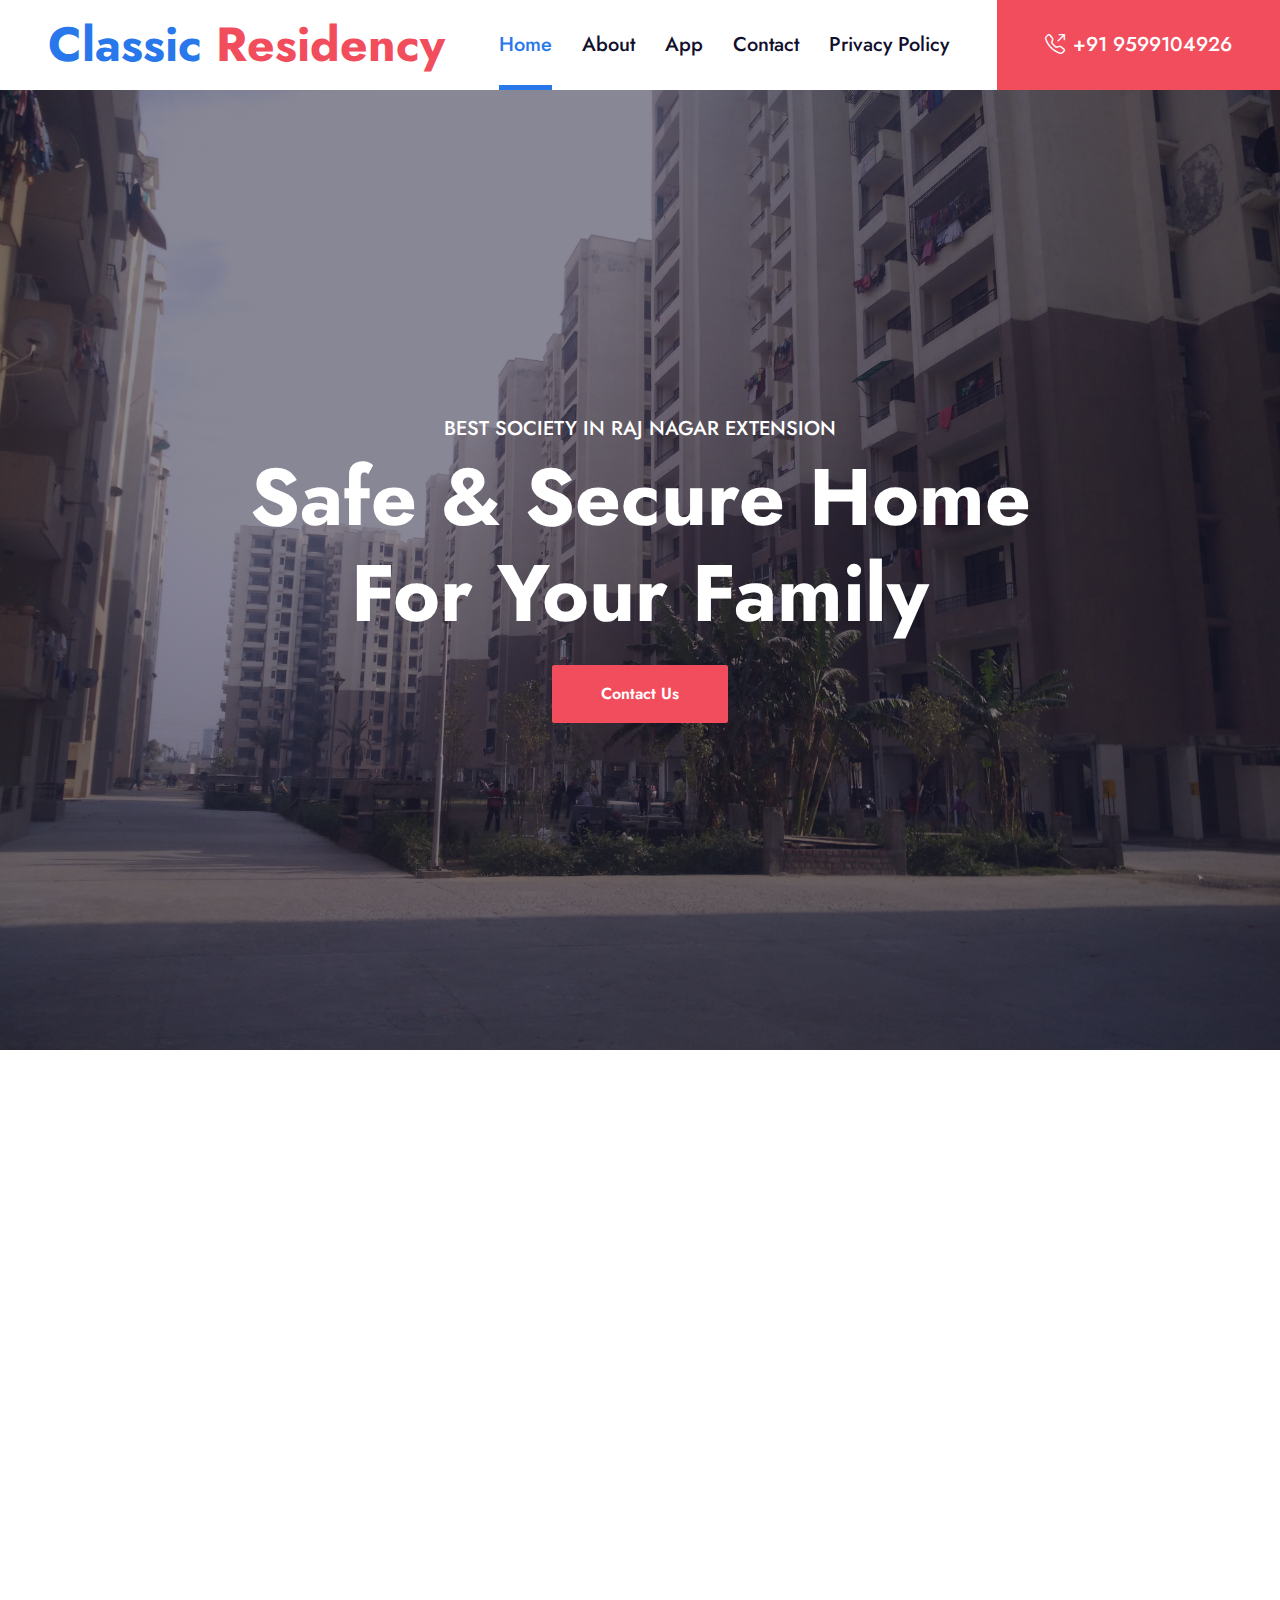
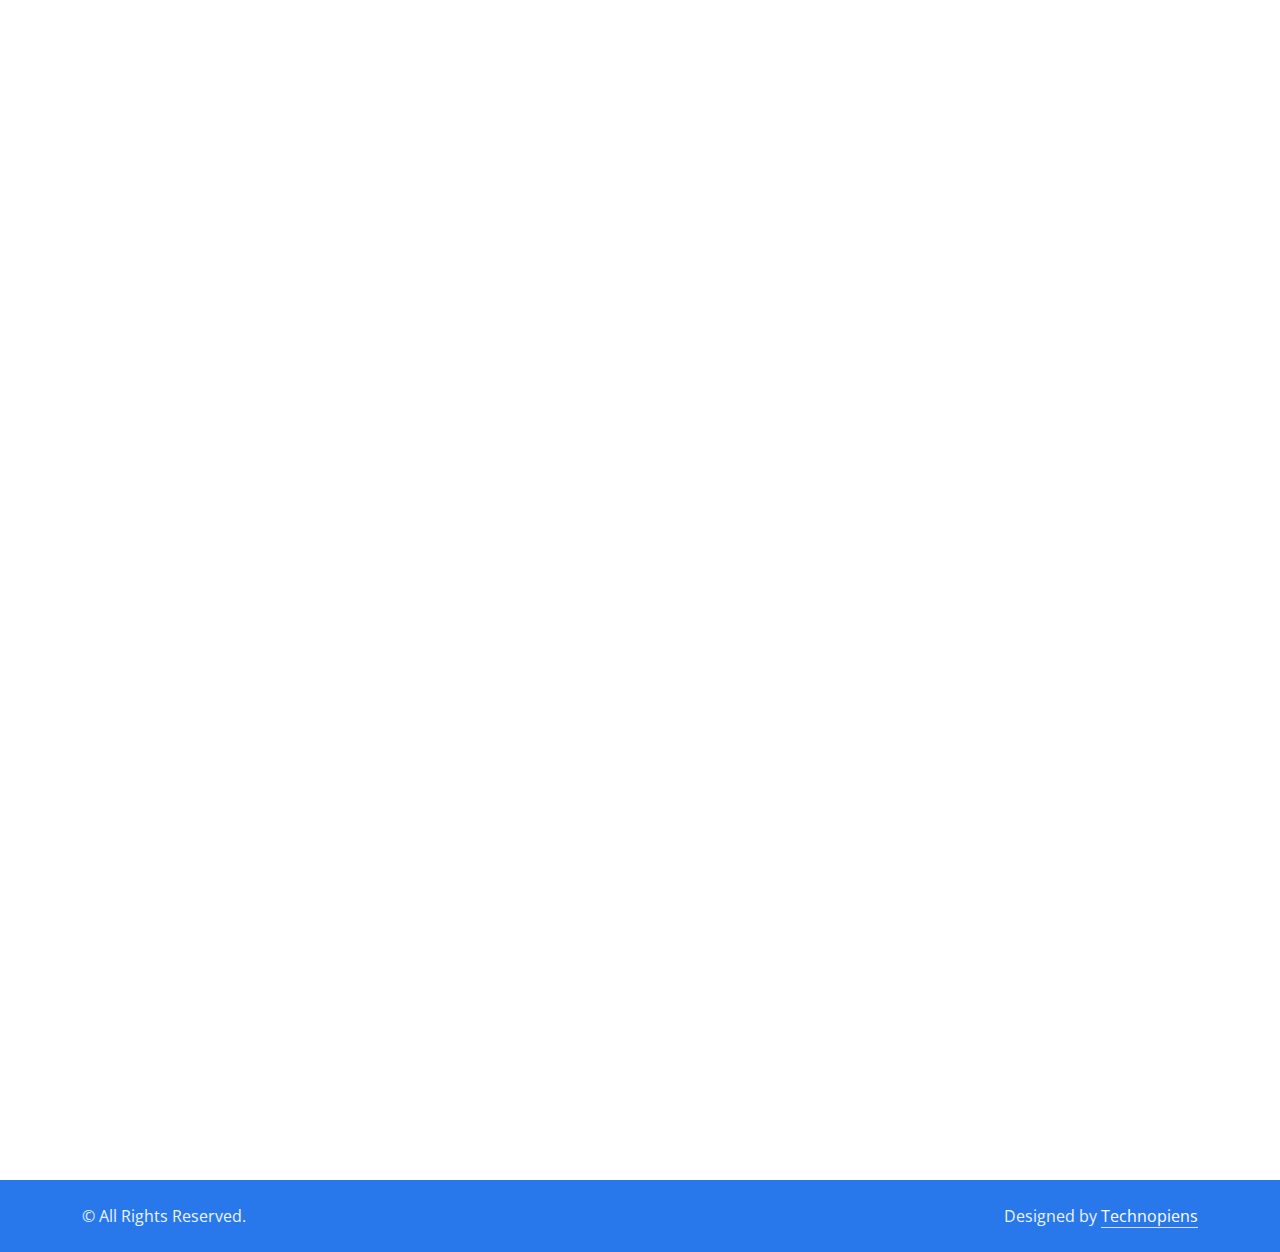
<file: index.html>
<!DOCTYPE html>
<html lang="en">

<head>
    <meta charset="utf-8">
    <title>The Classic Residency</title>
    <meta content="width=device-width, initial-scale=1.0" name="viewport">
    <meta content="Free HTML Templates" name="keywords">
    <meta content="Free HTML Templates" name="description">

    <!-- Favicon -->
    <link href="img/favicon.ico" rel="icon">

    <!-- Google Web Fonts -->
    <link rel="preconnect" href="https://fonts.gstatic.com">
    <link href="https://fonts.googleapis.com/css2?family=Jost:wght@500;600;700&family=Open+Sans:wght@400;600&display=swap" rel="stylesheet"> 

    <!-- Icon Font Stylesheet -->
    <link href="https://cdnjs.cloudflare.com/ajax/libs/font-awesome/5.10.0/css/all.min.css" rel="stylesheet">
    <link href="https://cdn.jsdelivr.net/npm/bootstrap-icons@1.4.1/font/bootstrap-icons.css" rel="stylesheet">
    <link href="lib/flaticon/font/flaticon.css" rel="stylesheet">

    <!-- Libraries Stylesheet -->
    <link href="lib/owlcarousel/assets/owl.carousel.min.css" rel="stylesheet">
    <link href="lib/animate/animate.min.css" rel="stylesheet">

    <!-- Customized Bootstrap Stylesheet -->
    <link href="css/bootstrap.min.css" rel="stylesheet">

    <!-- Template Stylesheet -->
    <link href="css/style.css" rel="stylesheet">
</head>

<body>
    <!-- Navbar Start -->
    <nav class="navbar navbar-expand-lg bg-white navbar-light shadow-sm py-3 py-lg-0 px-3 px-lg-0">
        <a href="index.html" class="navbar-brand ms-lg-5">
            <h1 class="display-5 m-0 text-primary">Classic <span class="text-secondary">Residency</span></h1>
        </a>
        <button class="navbar-toggler" type="button" data-bs-toggle="collapse" data-bs-target="#navbarCollapse">
            <span class="navbar-toggler-icon"></span>
        </button>
        <div class="collapse navbar-collapse" id="navbarCollapse">
            <div class="navbar-nav ms-auto py-0">
                <a href="index.html" class="nav-item nav-link active">Home</a>
                <a href="about.html" class="nav-item nav-link">About</a>
                <a href="service.html" class="nav-item nav-link">App</a>
                <a href="contact.html" class="nav-item nav-link">Contact</a>
                <a href="policy.html" class="nav-item nav-link">Privacy Policy</a>
                <a href="tel:+91 9599104926" class="nav-item nav-link nav-contact bg-secondary text-white px-5 ms-lg-5"><i class="bi bi-telephone-outbound me-2"></i>+91 9599104926</a>
        </div>
    </nav>
    <!-- Navbar End -->


    <!-- Carousel Start -->
    <div class="container-fluid p-0 mb-5">
        <div id="header-carousel" class="carousel slide carousel-fade" data-bs-ride="carousel">
            <!-- <div class="carousel-indicators">
                <button type="button" data-bs-target="#header-carousel" data-bs-slide-to="0" class="active" aria-current="true" aria-label="Slide 1"></button>
                <button type="button" data-bs-target="#header-carousel" data-bs-slide-to="1" aria-label="Slide 2"></button>
                <button type="button" data-bs-target="#header-carousel" data-bs-slide-to="2" aria-label="Slide 3"></button>
              </div> -->
            <div class="carousel-inner">
                <div class="carousel-item active">
                    <img class="w-100" src="img/classic.jpg" alt="Image">
                    <div class="carousel-caption d-flex flex-column align-items-center justify-content-center">
                        <div class="p-3" style="max-width: 900px;">
                            <h5 class="text-white text-uppercase animated bounceInDown">Best Society in Raj Nagar Extension</h5>
                            <h1 class="display-1 text-white mb-md-4 animated zoomIn">Safe & Secure Home For Your Family</h1>
                            <a href="" class="btn btn-secondary py-md-3 px-md-5 animated slideInRight">Contact Us</a>
                        </div>
                    </div>
                </div>
            </div>
            <!-- <button class="carousel-control-prev" type="button" data-bs-target="#header-carousel"
                data-bs-slide="prev">
                <span class="carousel-control-prev-icon" aria-hidden="true"></span>
                <span class="visually-hidden">Previous</span>
            </button>
            <button class="carousel-control-next" type="button" data-bs-target="#header-carousel"
                data-bs-slide="next">
                <span class="carousel-control-next-icon" aria-hidden="true"></span>
                <span class="visually-hidden">Next</span>
            </button> -->
        </div>
    </div>
    <!-- Carousel End -->


    <!-- About Start -->
    <div class="container-fluid py-5 wow fadeInUp" data-wow-delay="0.1s">
        <div class="container">
            <div class="row gx-5">
                <div class="col-lg-5 mb-5 mb-lg-0" style="min-height: 500px;">
                    <div class="position-relative h-100">
                        <img class="position-absolute w-100 h-100 rounded wow zoomIn" data-wow-delay="0.3s" src="img/bild.jpg" style="object-fit: cover;">
                    </div>
                </div>
                <div class="col-lg-7">
                    <div class="mb-4">
                        <h5 class="text-primary text-uppercase" style="letter-spacing: 5px;">About Us</h5>
                        <h1 class="display-5 mb-0">Best society in Raj Nagar Extension</h1>
                    </div>
                    <h4 class="text-body fst-italic mb-4">By Shree Energy Developers (P) Ltd.
                        Raj Nagar Extension, Ghaziabad</h4>
                    <p class="mb-4">Situated in Raj Nagar Extension, the Classic Residency is planned to offer a modern lifestyle to all the residents. The project is spread over a wide area of 8 Acre. The project has a total of 934 units, constructed with robust quality.</p>
                    <div class="row g-3">
                        <div class="col-sm-6 wow zoomIn" data-wow-delay="0.6s">
                            <div class="bg-primary d-flex flex-column justify-content-center text-center border-bottom border-5 border-secondary rounded p-3" style="height: 200px;">
                                <i class="fa fa-star fa-4x text-white mb-4"></i>
                                <h4 class="text-white mb-0">Since 2012</h4>
                            </div>
                        </div>
                        <div class="col-sm-6 wow zoomIn" data-wow-delay="0.9s">
                            <div class="bg-secondary d-flex flex-column justify-content-center text-center border-bottom border-5 border-primary rounded p-3" style="height: 200px;">
                                <i class="fa fa-award fa-4x text-white mb-4"></i>
                                <h4 class="text-white mb-0">Government Recognised</h4>
                            </div>
                        </div>
                    </div>
                </div>
            </div>
        </div>
    </div>
    <!-- About End -->
    

  
    <!-- Pricing Plan Start -->
    <div class="container-fluid py-5 wow fadeInUp" data-wow-delay="0.1s" style="margin-bottom: 75px;">
        <div class="container">
            <div class="text-center mx-auto mb-5" style="max-width: 600px;">
                <!-- <h5 class="text-primary text-uppercase" style="letter-spacing: 5px;">Pricing Plan</h5> -->
                <h1 class="display-5 mb-0">The Classic Residency App</h1>
            </div>
        
            
     </div>
     <div style="margin-left: 25%;">
        <div class="row g-5 border-5">
            <div class="col-lg-8 wow slideInUp" data-wow-delay="0.3s">
                <div class="position-relative border border-primary rounded">
                    <div class="bg-primary text-center pt-5 pb-4">
                        <h3 class="text-white">App </h3>
                        
                    </div>
                    <div class="text-center py-5">
                        <p class="border-bottom border-light mb-2 pb-2">Classic Residency's App</p>
                        <p class="mb-2 pb-2">Easy to Use</p>
                        <p class="border-bottom border-light mb-2 pb-2">Download the android app</p>
                       
                    </div>
                    <a href="https://play.google.com/store/apps/details?id=com.classicresidencyapp&hl=en-IN" class="btn btn-primary py-2 px-4 position-absolute top-100 start-50 translate-middle">Downlaod</a>
                </div>
            </div>
         
        </div-->
    </div>
     </div>
            
    </div>
    <!-- Pricing Plan End -->

    <!-- Footer Start -->
    <div class="container-fluid bg-dark text-light mt-5 py-5 wow fadeInUp" data-wow-delay="0.1s">
        <div class="container pt-5">
            <div class="row g-5">
                <div class="col-lg-3 col-md-6">
                    <h3 class="text-white mb-4">Quick Links</h3>
                    <div class="d-flex flex-column justify-content-start">
                        <a class="text-light mb-2" href="#"><i class="bi bi-arrow-right text-primary me-2"></i>Home</a>
                        <a class="text-light mb-2" href="#"><i class="bi bi-arrow-right text-primary me-2"></i>About Us</a>
                        <a class="text-light mb-2" href="#"><i class="bi bi-arrow-right text-primary me-2"></i>Our Services</a>

                        <a class="text-light" href="#"><i class="bi bi-arrow-right text-primary me-2"></i>Contact Us</a>
                    </div>
                </div>
                <div class="col-lg-3 col-md-6">
                    <h3 class="text-white mb-4">Popular Links</h3>
                    <div class="d-flex flex-column justify-content-start">
                        <a class="text-light mb-2" href="#"><i class="bi bi-arrow-right text-primary me-2"></i>Home</a>
                        <a class="text-light mb-2" href="#"><i class="bi bi-arrow-right text-primary me-2"></i>About Us</a>
                        <a class="text-light mb-2" href="#"><i class="bi bi-arrow-right text-primary me-2"></i>Our Services</a>

                        <a class="text-light" href="#"><i class="bi bi-arrow-right text-primary me-2"></i>Contact Us</a>
                    </div>
                </div>
                <div class="col-lg-3 col-md-6">
                    <h3 class="text-white mb-4">Get In Touch</h3>
                    <p class="mb-2"><i class="bi bi-geo-alt text-primary me-2"></i>Classic Residency,Raj Nagar Ext</p>
                    <p class="mb-2"><i class="bi bi-envelope-open text-primary me-2"></i>thesocietease@gmail.com</p>
                    <p class="mb-0"><i class="bi bi-telephone text-primary me-2"></i>+918383921635</p>
                </div>
                <div class="col-lg-3 col-md-6">
                    <h3 class="text-white mb-4">Follow Us</h3>
                    <div class="d-flex">
                        <a class="btn btn-lg btn-primary btn-lg-square rounded me-2" href="#"><i class="fab fa-twitter fw-normal"></i></a>
                        <a class="btn btn-lg btn-primary btn-lg-square rounded me-2" href="#"><i class="fab fa-facebook-f fw-normal"></i></a>
                        <a class="btn btn-lg btn-primary btn-lg-square rounded me-2" href="#"><i class="fab fa-linkedin-in fw-normal"></i></a>
                        <a class="btn btn-lg btn-primary btn-lg-square rounded" href="#"><i class="fab fa-instagram fw-normal"></i></a>
                    </div>
                </div>
                <div class="col-12">
                    <form class="mx-auto" style="max-width: 600px;">
                        <div class="input-group">
                           
                        </div>
                    </form>
                </div>
            </div>
        </div>
    </div>
    <div class="container-fluid bg-primary text-light py-4">
        <div class="container">
            <div class="row g-5">
                <div class="col-md-6 text-center text-md-start">
                    <p class="mb-md-0">&copy; <a class="text-white border-bottom" href="#"></a>All Rights Reserved.</p>
                </div>
                <div class="col-md-6 text-center text-md-end">
                    <p class="mb-0">Designed by <a class="text-white border-bottom">Technopiens</a></p>
                </div>
            </div>
        </div>
    </div>
    <!-- Footer End -->


    <!-- Back to Top -->
    <a href="#" class="btn btn-lg btn-secondary btn-lg-square rounded back-to-top"><i class="bi bi-arrow-up"></i></a>


    <!-- JavaScript Libraries -->
    <script src="https://code.jquery.com/jquery-3.4.1.min.js"></script>
    <script src="https://cdn.jsdelivr.net/npm/bootstrap@5.0.0/dist/js/bootstrap.bundle.min.js"></script>
    <script src="lib/wow/wow.min.js"></script>
    <script src="lib/easing/easing.min.js"></script>
    <script src="lib/waypoints/waypoints.min.js"></script>
    <script src="lib/owlcarousel/owl.carousel.min.js"></script>

    <!-- Template Javascript -->
    <script src="js/main.js"></script>
</body>

</html>
</file>
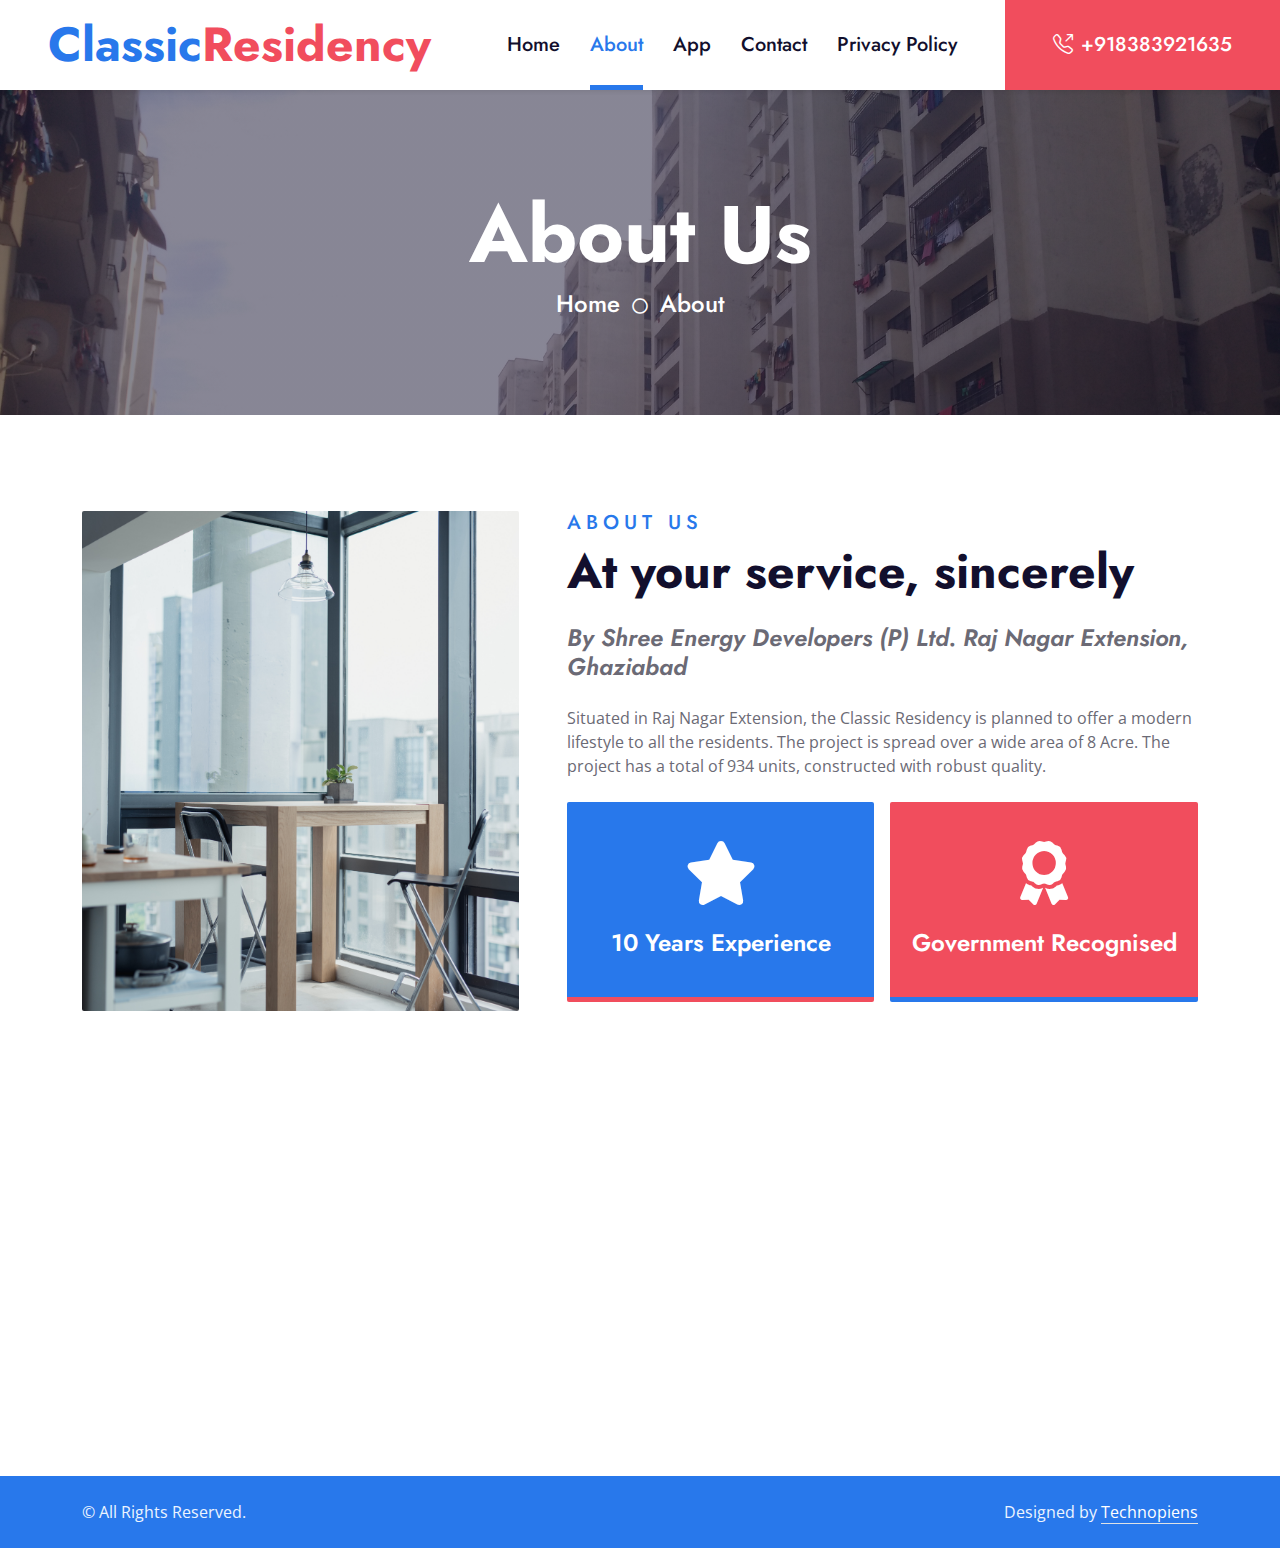
<file: about.html>
<!DOCTYPE html>
<html lang="en">

<head>
    <meta charset="utf-8">
    <title>The Classic Residency</title>
    <meta content="width=device-width, initial-scale=1.0" name="viewport">
    <meta content="Free HTML Templates" name="keywords">
    <meta content="Free HTML Templates" name="description">

    <!-- Favicon -->
    <link href="img/favicon.ico" rel="icon">

    <!-- Google Web Fonts -->
    <link rel="preconnect" href="https://fonts.gstatic.com">
    <link href="https://fonts.googleapis.com/css2?family=Jost:wght@500;600;700&family=Open+Sans:wght@400;600&display=swap" rel="stylesheet"> 

    <!-- Icon Font Stylesheet -->
    <link href="https://cdnjs.cloudflare.com/ajax/libs/font-awesome/5.10.0/css/all.min.css" rel="stylesheet">
    <link href="https://cdn.jsdelivr.net/npm/bootstrap-icons@1.4.1/font/bootstrap-icons.css" rel="stylesheet">
    <link href="lib/flaticon/font/flaticon.css" rel="stylesheet">

    <!-- Libraries Stylesheet -->
    <link href="lib/owlcarousel/assets/owl.carousel.min.css" rel="stylesheet">
    <link href="lib/animate/animate.min.css" rel="stylesheet">

    <!-- Customized Bootstrap Stylesheet -->
    <link href="css/bootstrap.min.css" rel="stylesheet">

    <!-- Template Stylesheet -->
    <link href="css/style.css" rel="stylesheet">
</head>

<body>
    <!-- Navbar Start -->
    <nav class="navbar navbar-expand-lg bg-white navbar-light shadow-sm py-3 py-lg-0 px-3 px-lg-0">
        <a href="index.html" class="navbar-brand ms-lg-5">
            <h1 class="display-5 m-0 text-primary">Classic<span class="text-secondary">Residency</span></h1>
        </a>
        <button class="navbar-toggler" type="button" data-bs-toggle="collapse" data-bs-target="#navbarCollapse">
            <span class="navbar-toggler-icon"></span>
        </button>
        <div class="collapse navbar-collapse" id="navbarCollapse">
            <div class="navbar-nav ms-auto py-0">
                <a href="index.html" class="nav-item nav-link">Home</a>
                <a href="about.html" class="nav-item nav-link active">About</a>
                <a href="service.html" class="nav-item nav-link">App</a>
                <a href="contact.html" class="nav-item nav-link">Contact</a>
                <a href="policy.html" class="nav-item nav-link">Privacy Policy</a>
                <a href="tel:+91 8383921635" class="nav-item nav-link nav-contact bg-secondary text-white px-5 ms-lg-5"><i class="bi bi-telephone-outbound me-2"></i>+918383921635</a>
            </div>
        </div>
    </nav>
    <!-- Navbar End -->


    <!-- Hero Start -->
    <div class="container-fluid bg-primary p-5 hero-header mb-5">
        <div class="row py-5">
            <div class="col-12 text-center">
                <h1 class="display-1 text-white animated zoomIn">About Us</h1>
                <a href="" class="h4 text-white">Home</a>
                <i class="far fa-circle text-white px-2"></i>
                <a href="" class="h4 text-white">About</a>
            </div>
        </div>
    </div>
    <!-- Hero End -->


    <!-- About Start -->
    <div class="container-fluid py-5 wow fadeInUp" data-wow-delay="0.1s">
        <div class="container">
            <div class="row gx-5">
                <div class="col-lg-5 mb-5 mb-lg-0" style="min-height: 500px;">
                    <div class="position-relative h-100">
                        <img class="position-absolute w-100 h-100 rounded wow zoomIn" data-wow-delay="0.3s" src="img/bild.jpg" style="object-fit: cover;">
                    </div>
                </div>
                <div class="col-lg-7">
                    <div class="mb-4">
                        <h5 class="text-primary text-uppercase" style="letter-spacing: 5px;">About Us</h5>
                        <h1 class="display-5 mb-0">At your service, sincerely</h1>
                    </div>
                    <h4 class="text-body fst-italic mb-4">By Shree Energy Developers (P) Ltd.
                        Raj Nagar Extension, Ghaziabad</h4>
                    <p class="mb-4">Situated in Raj Nagar Extension, the Classic Residency is planned to offer a modern lifestyle to all the residents. The project is spread over a wide area of 8 Acre. The project has a total of 934 units, constructed with robust quality.</p>
                    <div class="row g-3">
                        <div class="col-sm-6 wow zoomIn" data-wow-delay="0.6s">
                            <div class="bg-primary d-flex flex-column justify-content-center text-center border-bottom border-5 border-secondary rounded p-3" style="height: 200px;">
                                <i class="fa fa-star fa-4x text-white mb-4"></i>
                                <h4 class="text-white mb-0">10 Years Experience</h4>
                            </div>
                        </div>
                        <div class="col-sm-6 wow zoomIn" data-wow-delay="0.9s">
                            <div class="bg-secondary d-flex flex-column justify-content-center text-center border-bottom border-5 border-primary rounded p-3" style="height: 200px;">
                                <i class="fa fa-award fa-4x text-white mb-4"></i>
                                <h4 class="text-white mb-0">Government Recognised</h4>
                            </div>
                        </div>
                    </div>
                </div>
            </div>
        </div>
    </div>
    <!-- About End -->


    <!-- Team Start -->
    <!--div class="container-fluid py-5 wow fadeInUp" data-wow-delay="0.1s">
        <div class="container">
            <div class="text-center mx-auto mb-5" style="max-width: 600px;">
                <h5 class="text-primary text-uppercase" style="letter-spacing: 5px;">Team Members</h5>
                <h1 class="display-5 mb-0">Our Professional Team Members</h1>
            </div>
            <div class="row g-5">
                <div class="col-lg-4 wow slideInUp" data-wow-delay="0.3s">
                    <div class="position-relative rounded-top">
                        <img class="img-fluid rounded-top w-100" src="img/team-1.jpg" alt="">
                        <div class="position-absolute bottom-0 end-0 d-flex flex-column bg-white p-1" style="margin-right: -25px;">
                            <a class="btn btn-outline-secondary btn-square m-1" href="#"><i class="fab fa-twitter fw-normal"></i></a>
                            <a class="btn btn-outline-secondary btn-square m-1" href="#"><i class="fab fa-facebook-f fw-normal"></i></a>
                            <a class="btn btn-outline-secondary btn-square m-1" href="#"><i class="fab fa-linkedin-in fw-normal"></i></a>
                            <a class="btn btn-outline-secondary btn-square m-1" href="#"><i class="fab fa-instagram fw-normal"></i></a>
                        </div>
                    </div>
                    <div class="bg-primary text-center rounded-bottom p-4">
                        <h3 class="text-white">Full Name</h3>
                        <p class="text-white m-0">Designation</p>
                    </div>
                </div>
                <div class="col-lg-4 wow slideInUp" data-wow-delay="0.6s">
                    <div class="position-relative rounded-top">
                        <img class="img-fluid rounded-top w-100" src="img/team-2.jpg" alt="">
                        <div class="position-absolute bottom-0 end-0 d-flex flex-column bg-white p-1" style="margin-right: -25px;">
                            <a class="btn btn-outline-secondary btn-square m-1" href="#"><i class="fab fa-twitter fw-normal"></i></a>
                            <a class="btn btn-outline-secondary btn-square m-1" href="#"><i class="fab fa-facebook-f fw-normal"></i></a>
                            <a class="btn btn-outline-secondary btn-square m-1" href="#"><i class="fab fa-linkedin-in fw-normal"></i></a>
                            <a class="btn btn-outline-secondary btn-square m-1" href="#"><i class="fab fa-instagram fw-normal"></i></a>
                        </div>
                    </div>
                    <div class="bg-primary text-center rounded-bottom p-4">
                        <h3 class="text-white">Full Name</h3>
                        <p class="text-white m-0">Designation</p>
                    </div>
                </div>
                <div class="col-lg-4 wow slideInUp" data-wow-delay="0.9s">
                    <div class="position-relative rounded-top">
                        <img class="img-fluid rounded-top w-100" src="img/team-3.jpg" alt="">
                        <div class="position-absolute bottom-0 end-0 d-flex flex-column bg-white p-1" style="margin-right: -25px;">
                            <a class="btn btn-outline-secondary btn-square m-1" href="#"><i class="fab fa-twitter fw-normal"></i></a>
                            <a class="btn btn-outline-secondary btn-square m-1" href="#"><i class="fab fa-facebook-f fw-normal"></i></a>
                            <a class="btn btn-outline-secondary btn-square m-1" href="#"><i class="fab fa-linkedin-in fw-normal"></i></a>
                            <a class="btn btn-outline-secondary btn-square m-1" href="#"><i class="fab fa-instagram fw-normal"></i></a>
                        </div>
                    </div>
                    <div class="bg-primary text-center rounded-bottom p-4">
                        <h3 class="text-white">Full Name</h3>
                        <p class="text-white m-0">Designation</p>
                    </div>
                </div>
            </div>
        </div>
    </div>
     Team End -->
    

    <!-- Footer Start -->
    <div class="container-fluid bg-dark text-light mt-5 py-5 wow fadeInUp" data-wow-delay="0.1s">
        <div class="container pt-5">
            <div class="row g-5">
                <div class="col-lg-3 col-md-6">
                    <h3 class="text-white mb-4">Quick Links</h3>
                    <div class="d-flex flex-column justify-content-start">
                        <a class="text-light mb-2" href="#"><i class="bi bi-arrow-right text-primary me-2"></i>Home</a>
                        <a class="text-light mb-2" href="#"><i class="bi bi-arrow-right text-primary me-2"></i>About Us</a>
                        <a class="text-light mb-2" href="#"><i class="bi bi-arrow-right text-primary me-2"></i>Our Services</a>

                        <a class="text-light" href="#"><i class="bi bi-arrow-right text-primary me-2"></i>Contact Us</a>
                    </div>
                </div>
                <div class="col-lg-3 col-md-6">
                    <h3 class="text-white mb-4">Popular Links</h3>
                    <div class="d-flex flex-column justify-content-start">
                        <a class="text-light mb-2" href="#"><i class="bi bi-arrow-right text-primary me-2"></i>Home</a>
                        <a class="text-light mb-2" href="#"><i class="bi bi-arrow-right text-primary me-2"></i>About Us</a>
                        <a class="text-light mb-2" href="#"><i class="bi bi-arrow-right text-primary me-2"></i>Our Services</a>
                    
                        <a class="text-light" href="#"><i class="bi bi-arrow-right text-primary me-2"></i>Contact Us</a>
                    </div>
                </div>
                <div class="col-lg-3 col-md-6">
                    <h3 class="text-white mb-4">Get In Touch</h3>
                    <p class="mb-2"><i class="bi bi-geo-alt text-primary me-2"></i>Classic Residency,Raj Nagar Ext</p>
                    <p class="mb-2"><i class="bi bi-envelope-open text-primary me-2"></i>thesocietease@gmail.com</p>
                    <p class="mb-0"><i class="bi bi-telephone text-primary me-2"></i>+918383921635</p>
                </div>
                <div class="col-lg-3 col-md-6">
                    <h3 class="text-white mb-4">Follow Us</h3>
                    <div class="d-flex">
                        <a class="btn btn-lg btn-primary btn-lg-square rounded me-2" href="#"><i class="fab fa-twitter fw-normal"></i></a>
                        <a class="btn btn-lg btn-primary btn-lg-square rounded me-2" href="#"><i class="fab fa-facebook-f fw-normal"></i></a>
                        <a class="btn btn-lg btn-primary btn-lg-square rounded me-2" href="#"><i class="fab fa-linkedin-in fw-normal"></i></a>
                        <a class="btn btn-lg btn-primary btn-lg-square rounded" href="#"><i class="fab fa-instagram fw-normal"></i></a>
                    </div>
                </div>
                <div class="col-12">
                    <form class="mx-auto" style="max-width: 600px;">
                        <div class="input-group">
                          
                        </div>
                    </form>
                </div>
            </div>
        </div>
    </div>
    <div class="container-fluid bg-primary text-light py-4">
        <div class="container">
            <div class="row g-5">
                <div class="col-md-6 text-center text-md-start">
                    <p class="mb-md-0">&copy; <a class="text-white border-bottom" href="#"></a>All Rights Reserved.</p>
                </div>
                <div class="col-md-6 text-center text-md-end">
                    <p class="mb-0">Designed by <a class="text-white border-bottom">Technopiens</a></p>
                </div>
            </div>
        </div>
    </div>
    <!-- Footer End -->


    <!-- Back to Top -->
    <a href="#" class="btn btn-lg btn-secondary btn-lg-square rounded back-to-top"><i class="bi bi-arrow-up"></i></a>


    <!-- JavaScript Libraries -->
    <script src="https://code.jquery.com/jquery-3.4.1.min.js"></script>
    <script src="https://cdn.jsdelivr.net/npm/bootstrap@5.0.0/dist/js/bootstrap.bundle.min.js"></script>
    <script src="lib/wow/wow.min.js"></script>
    <script src="lib/easing/easing.min.js"></script>
    <script src="lib/waypoints/waypoints.min.js"></script>
    <script src="lib/owlcarousel/owl.carousel.min.js"></script>

    <!-- Template Javascript -->
    <script src="js/main.js"></script>
</body>

</html>
</file>
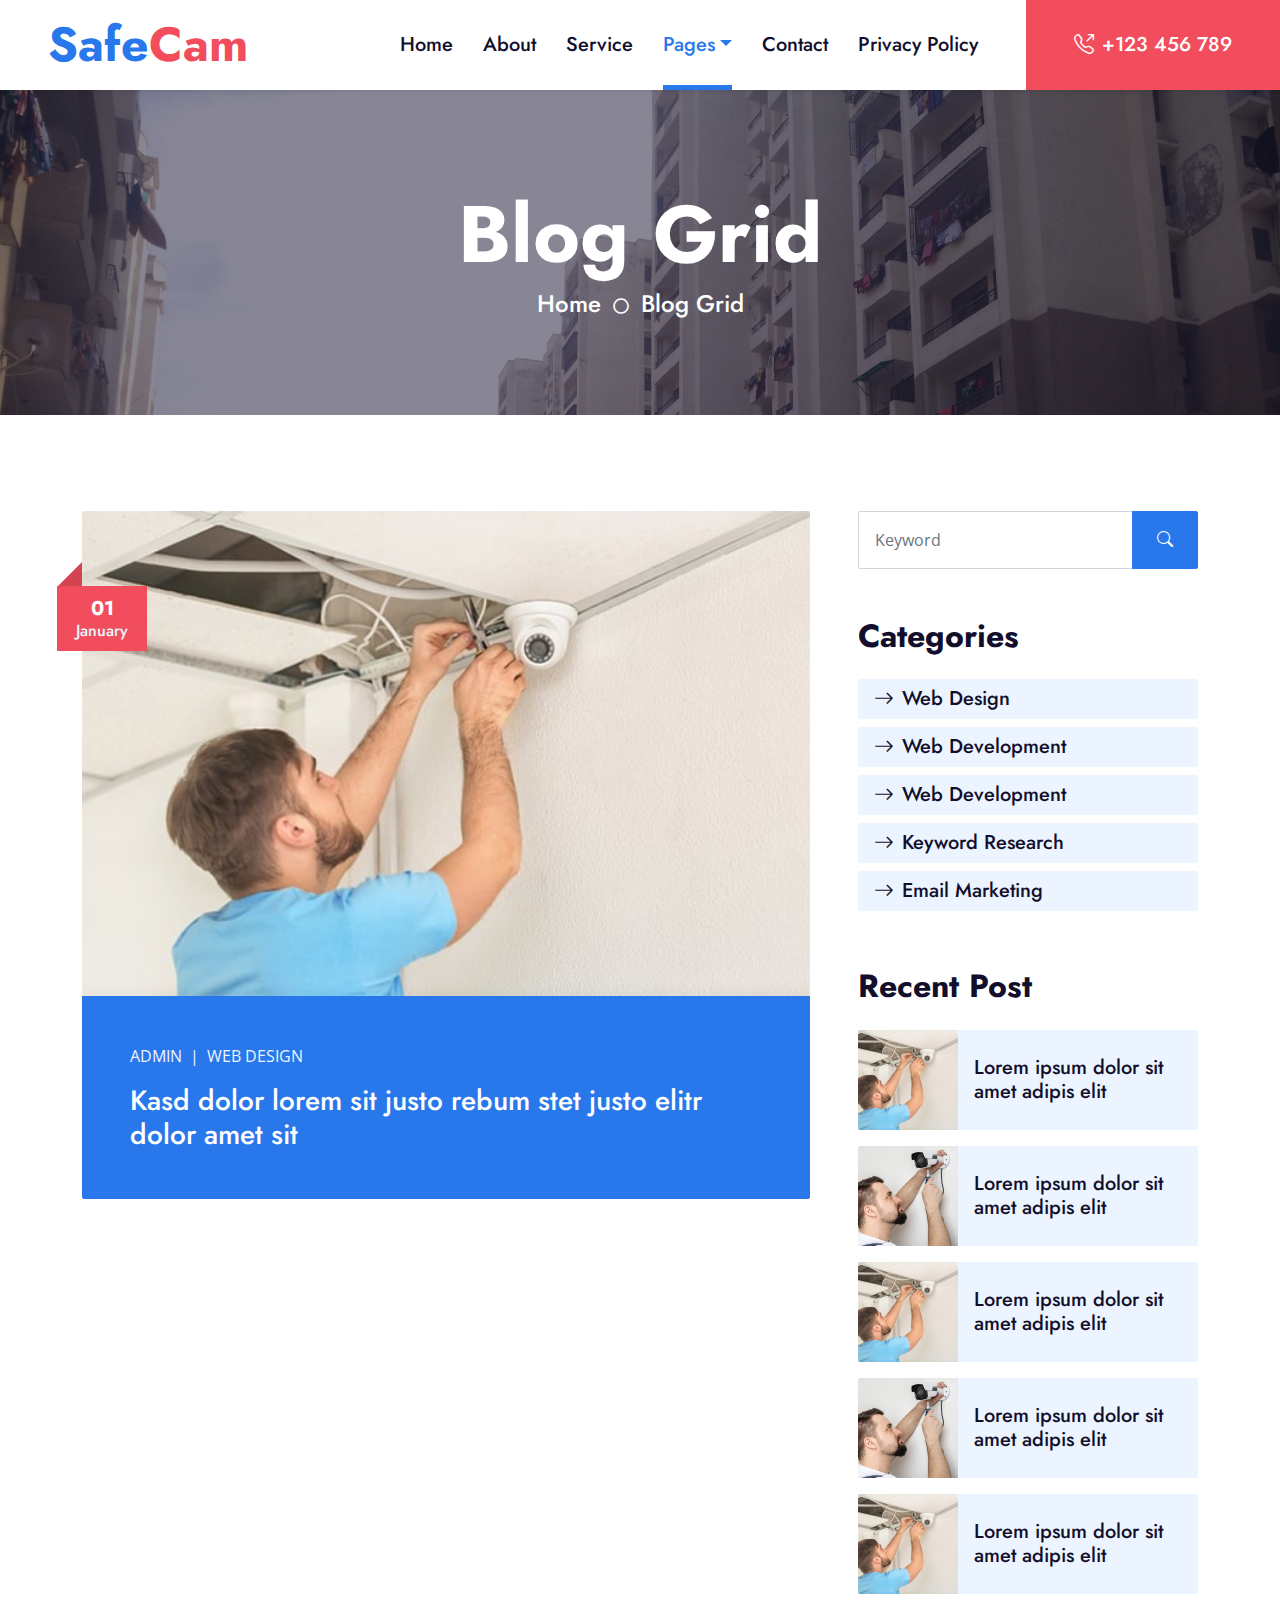
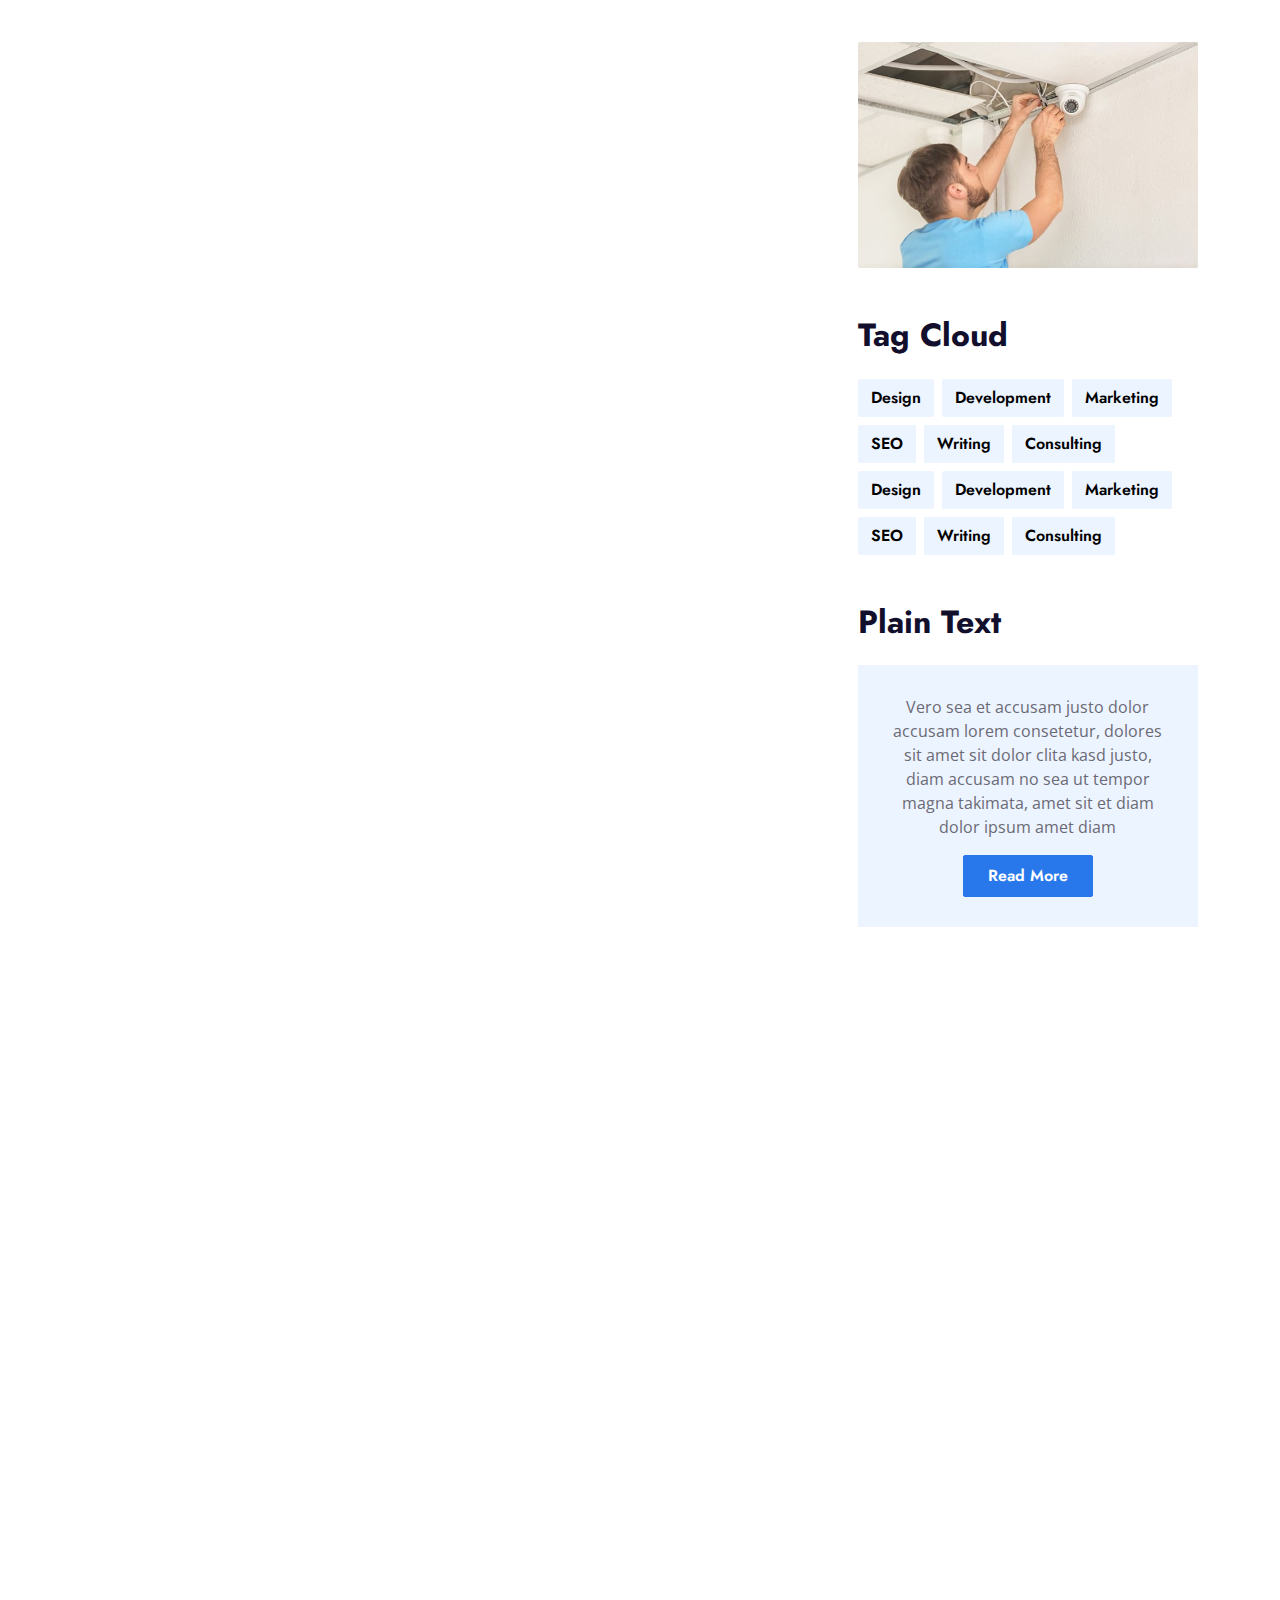
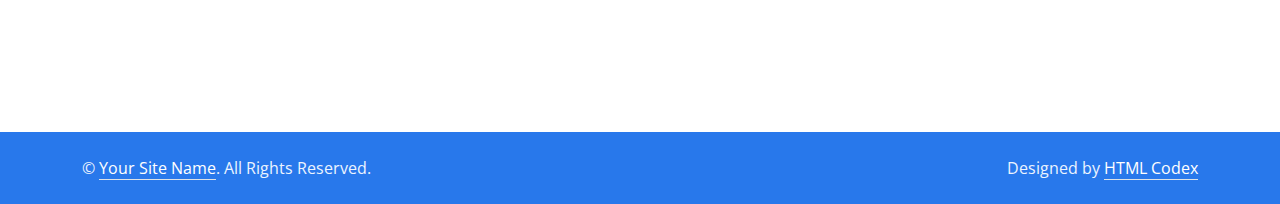
<file: blog.html>
<!DOCTYPE html>
<html lang="en">

<head>
    <meta charset="utf-8">
    <title>SafeCam - CCTV Website Template</title>
    <meta content="width=device-width, initial-scale=1.0" name="viewport">
    <meta content="Free HTML Templates" name="keywords">
    <meta content="Free HTML Templates" name="description">

    <!-- Favicon -->
    <link href="img/favicon.ico" rel="icon">

    <!-- Google Web Fonts -->
    <link rel="preconnect" href="https://fonts.gstatic.com">
    <link href="https://fonts.googleapis.com/css2?family=Jost:wght@500;600;700&family=Open+Sans:wght@400;600&display=swap" rel="stylesheet"> 

    <!-- Icon Font Stylesheet -->
    <link href="https://cdnjs.cloudflare.com/ajax/libs/font-awesome/5.10.0/css/all.min.css" rel="stylesheet">
    <link href="https://cdn.jsdelivr.net/npm/bootstrap-icons@1.4.1/font/bootstrap-icons.css" rel="stylesheet">
    <link href="lib/flaticon/font/flaticon.css" rel="stylesheet">

    <!-- Libraries Stylesheet -->
    <link href="lib/owlcarousel/assets/owl.carousel.min.css" rel="stylesheet">
    <link href="lib/animate/animate.min.css" rel="stylesheet">

    <!-- Customized Bootstrap Stylesheet -->
    <link href="css/bootstrap.min.css" rel="stylesheet">

    <!-- Template Stylesheet -->
    <link href="css/style.css" rel="stylesheet">
</head>

<body>
    <!-- Navbar Start -->
    <nav class="navbar navbar-expand-lg bg-white navbar-light shadow-sm py-3 py-lg-0 px-3 px-lg-0">
        <a href="index.html" class="navbar-brand ms-lg-5">
            <h1 class="display-5 m-0 text-primary">Safe<span class="text-secondary">Cam</span></h1>
        </a>
        <button class="navbar-toggler" type="button" data-bs-toggle="collapse" data-bs-target="#navbarCollapse">
            <span class="navbar-toggler-icon"></span>
        </button>
        <div class="collapse navbar-collapse" id="navbarCollapse">
            <div class="navbar-nav ms-auto py-0">
                <a href="index.html" class="nav-item nav-link">Home</a>
                <a href="about.html" class="nav-item nav-link">About</a>
                <a href="service.html" class="nav-item nav-link">Service</a>
                <div class="nav-item dropdown">
                    <a href="#" class="nav-link dropdown-toggle active" data-bs-toggle="dropdown">Pages</a>
                    <div class="dropdown-menu m-0">
                        <a href="price.html" class="dropdown-item">Pricing Plan</a>
                        <a href="blog.html" class="dropdown-item active">Blog Grid</a>
                        <a href="detail.html" class="dropdown-item">Blog Detail</a>
                        <a href="team.html" class="dropdown-item">The Team</a>
                        <a href="testimonial.html" class="dropdown-item">Testimonial</a>
                    </div>
                </div>
                <a href="contact.html" class="nav-item nav-link">Contact</a>
                <a href="policy.html" class="nav-item nav-link">Privacy Policy</a>
                <a href="tel:+123456789" class="nav-item nav-link nav-contact bg-secondary text-white px-5 ms-lg-5"><i class="bi bi-telephone-outbound me-2"></i>+123 456 789</a>
            </div>
        </div>
    </nav>
    <!-- Navbar End -->


    <!-- Hero Start -->
    <div class="container-fluid bg-primary p-5 hero-header mb-5">
        <div class="row py-5">
            <div class="col-12 text-center">
                <h1 class="display-1 text-white animated zoomIn">Blog Grid</h1>
                <a href="" class="h4 text-white">Home</a>
                <i class="far fa-circle text-white px-2"></i>
                <a href="" class="h4 text-white">Blog Grid</a>
            </div>
        </div>
    </div>
    <!-- Hero End -->


    <!-- Blog Start -->
    <div class="container py-5 wow fadeInUp" data-wow-delay="0.1s">
        <div class="row g-5">
            <!-- Blog list Start -->
            <div class="col-lg-8">
                <div class="row g-5">
                    <div class="col-12 wow slideInUp" data-wow-delay="0.1s">
                        <div class="blog-item">
                            <div class="position-relative">
                                <img class="img-fluid w-100 rounded-top" src="img/blog-1.jpg" alt="">
                                <div class="blog-date">
                                    <h5 class="text-white fw-bold mb-0">01</h5>
                                    <h6 class="text-light mb-0">January</h6>
                                </div>
                            </div>
                            <div class="bg-primary rounded-bottom p-5">
                                <div class="d-flex mb-3">
                                    <span class="text-light text-uppercase">Admin</span>
                                    <span class="text-light px-2">|</span>
                                    <span class="text-light text-uppercase">Web Design</span>
                                </div>
                                <a class="h3 m-0 text-white" href="">Kasd dolor lorem sit justo rebum stet justo elitr dolor amet sit</a>
                            </div>
                        </div>
                    </div>
                    <div class="col-12 wow slideInUp" data-wow-delay="0.1s">
                        <div class="blog-item">
                            <div class="position-relative">
                                <img class="img-fluid w-100 rounded-top" src="img/blog-2.jpg" alt="">
                                <div class="blog-date">
                                    <h5 class="text-white fw-bold mb-0">01</h5>
                                    <h6 class="text-light mb-0">January</h6>
                                </div>
                            </div>
                            <div class="bg-primary rounded-bottom p-5">
                                <div class="d-flex mb-3">
                                    <span class="text-light text-uppercase">Admin</span>
                                    <span class="text-light px-2">|</span>
                                    <span class="text-light text-uppercase">Web Design</span>
                                </div>
                                <a class="h3 m-0 text-white" href="">Kasd dolor lorem sit justo rebum stet justo elitr dolor amet sit</a>
                            </div>
                        </div>
                    </div>
                    <div class="col-12 wow slideInUp" data-wow-delay="0.1s">
                        <div class="blog-item">
                            <div class="position-relative">
                                <img class="img-fluid w-100 rounded-top" src="img/blog-1.jpg" alt="">
                                <div class="blog-date">
                                    <h5 class="text-white fw-bold mb-0">01</h5>
                                    <h6 class="text-light mb-0">January</h6>
                                </div>
                            </div>
                            <div class="bg-primary rounded-bottom p-5">
                                <div class="d-flex mb-3">
                                    <span class="text-light text-uppercase">Admin</span>
                                    <span class="text-light px-2">|</span>
                                    <span class="text-light text-uppercase">Web Design</span>
                                </div>
                                <a class="h3 m-0 text-white" href="">Kasd dolor lorem sit justo rebum stet justo elitr dolor amet sit</a>
                            </div>
                        </div>
                    </div>
                    <div class="col-12 wow slideInUp" data-wow-delay="0.1s">
                        <nav aria-label="Page navigation">
                          <ul class="pagination pagination-lg m-0">
                            <li class="page-item disabled">
                              <a class="page-link rounded-0" href="#" aria-label="Previous">
                                <span aria-hidden="true"><i class="bi bi-arrow-left"></i></span>
                              </a>
                            </li>
                            <li class="page-item active"><a class="page-link" href="#">1</a></li>
                            <li class="page-item"><a class="page-link" href="#">2</a></li>
                            <li class="page-item"><a class="page-link" href="#">3</a></li>
                            <li class="page-item">
                              <a class="page-link rounded-0" href="#" aria-label="Next">
                                <span aria-hidden="true"><i class="bi bi-arrow-right"></i></span>
                              </a>
                            </li>
                          </ul>
                        </nav>
                    </div>
                </div>
            </div>
            <!-- Blog list End -->

            <!-- Sidebar Start -->
            <div class="col-lg-4">
                <!-- Search Form Start -->
                <div class="mb-5">
                    <div class="input-group">
                        <input type="text" class="form-control p-3" placeholder="Keyword">
                        <button class="btn btn-primary px-4"><i class="bi bi-search"></i></button>
                    </div>
                </div>
                <!-- Search Form End -->

                <!-- Category Start -->
                <div class="mb-5">
                    <h2 class="mb-4">Categories</h2>
                    <div class="d-flex flex-column justify-content-start">
                        <a class="h5 bg-light rounded py-2 px-3 mb-2" href="#"><i class="bi bi-arrow-right me-2"></i>Web Design</a>
                        <a class="h5 bg-light rounded py-2 px-3 mb-2" href="#"><i class="bi bi-arrow-right me-2"></i>Web Development</a>
                        <a class="h5 bg-light rounded py-2 px-3 mb-2" href="#"><i class="bi bi-arrow-right me-2"></i>Web Development</a>
                        <a class="h5 bg-light rounded py-2 px-3 mb-2" href="#"><i class="bi bi-arrow-right me-2"></i>Keyword Research</a>
                        <a class="h5 bg-light rounded py-2 px-3 mb-2" href="#"><i class="bi bi-arrow-right me-2"></i>Email Marketing</a>
                    </div>
                </div>
                <!-- Category End -->

                <!-- Recent Post Start -->
                <div class="mb-5">
                    <h2 class="mb-4">Recent Post</h2>
                    <div class="d-flex rounded overflow-hidden mb-3">
                        <img class="img-fluid" src="img/blog-1.jpg" style="width: 100px; height: 100px; object-fit: cover;" alt="">
                        <a href="" class="h5 d-flex align-items-center bg-light px-3 mb-0">Lorem ipsum dolor sit amet adipis elit
                        </a>
                    </div>
                    <div class="d-flex rounded overflow-hidden mb-3">
                        <img class="img-fluid" src="img/blog-2.jpg" style="width: 100px; height: 100px; object-fit: cover;" alt="">
                        <a href="" class="h5 d-flex align-items-center bg-light px-3 mb-0">Lorem ipsum dolor sit amet adipis elit
                        </a>
                    </div>
                    <div class="d-flex rounded overflow-hidden mb-3">
                        <img class="img-fluid" src="img/blog-1.jpg" style="width: 100px; height: 100px; object-fit: cover;" alt="">
                        <a href="" class="h5 d-flex align-items-center bg-light px-3 mb-0">Lorem ipsum dolor sit amet adipis elit
                        </a>
                    </div>
                    <div class="d-flex rounded overflow-hidden mb-3">
                        <img class="img-fluid" src="img/blog-2.jpg" style="width: 100px; height: 100px; object-fit: cover;" alt="">
                        <a href="" class="h5 d-flex align-items-center bg-light px-3 mb-0">Lorem ipsum dolor sit amet adipis elit
                        </a>
                    </div>
                    <div class="d-flex rounded overflow-hidden mb-3">
                        <img class="img-fluid" src="img/blog-1.jpg" style="width: 100px; height: 100px; object-fit: cover;" alt="">
                        <a href="" class="h5 d-flex align-items-center bg-light px-3 mb-0">Lorem ipsum dolor sit amet adipis elit
                        </a>
                    </div>
                </div>
                <!-- Recent Post End -->

                <!-- Image Start -->
                <div class="mb-5">
                    <img src="img/blog-1.jpg" alt="" class="img-fluid rounded">
                </div>
                <!-- Image End -->

                <!-- Tags Start -->
                <div class="mb-5">
                    <h2 class="mb-4">Tag Cloud</h2>
                    <div class="d-flex flex-wrap m-n1">
                        <a href="" class="btn btn-light m-1">Design</a>
                        <a href="" class="btn btn-light m-1">Development</a>
                        <a href="" class="btn btn-light m-1">Marketing</a>
                        <a href="" class="btn btn-light m-1">SEO</a>
                        <a href="" class="btn btn-light m-1">Writing</a>
                        <a href="" class="btn btn-light m-1">Consulting</a>
                        <a href="" class="btn btn-light m-1">Design</a>
                        <a href="" class="btn btn-light m-1">Development</a>
                        <a href="" class="btn btn-light m-1">Marketing</a>
                        <a href="" class="btn btn-light m-1">SEO</a>
                        <a href="" class="btn btn-light m-1">Writing</a>
                        <a href="" class="btn btn-light m-1">Consulting</a>
                    </div>
                </div>
                <!-- Tags End -->

                <!-- Plain Text Start -->
                <div>
                    <h2 class="mb-4">Plain Text</h2>
                    <div class="bg-light text-center" style="padding: 30px;">
                        <p>Vero sea et accusam justo dolor accusam lorem consetetur, dolores sit amet sit dolor clita kasd justo, diam accusam no sea ut tempor magna takimata, amet sit et diam dolor ipsum amet diam</p>
                        <a href="" class="btn btn-primary py-2 px-4">Read More</a>
                    </div>
                </div>
                <!-- Plain Text End -->
            </div>
            <!-- Sidebar End -->
        </div>
    </div>
    <!-- Blog End -->


    <!-- Footer Start -->
    <div class="container-fluid bg-dark text-light mt-5 py-5 wow fadeInUp" data-wow-delay="0.1s">
        <div class="container pt-5">
            <div class="row g-5">
                <div class="col-lg-3 col-md-6">
                    <h3 class="text-white mb-4">Quick Links</h3>
                    <div class="d-flex flex-column justify-content-start">
                        <a class="text-light mb-2" href="#"><i class="bi bi-arrow-right text-primary me-2"></i>Home</a>
                        <a class="text-light mb-2" href="#"><i class="bi bi-arrow-right text-primary me-2"></i>About Us</a>
                        <a class="text-light mb-2" href="#"><i class="bi bi-arrow-right text-primary me-2"></i>Our Services</a>
                        <a class="text-light mb-2" href="#"><i class="bi bi-arrow-right text-primary me-2"></i>Latest Blog</a>
                        <a class="text-light" href="#"><i class="bi bi-arrow-right text-primary me-2"></i>Contact Us</a>
                    </div>
                </div>
                <div class="col-lg-3 col-md-6">
                    <h3 class="text-white mb-4">Popular Links</h3>
                    <div class="d-flex flex-column justify-content-start">
                        <a class="text-light mb-2" href="#"><i class="bi bi-arrow-right text-primary me-2"></i>Home</a>
                        <a class="text-light mb-2" href="#"><i class="bi bi-arrow-right text-primary me-2"></i>About Us</a>
                        <a class="text-light mb-2" href="#"><i class="bi bi-arrow-right text-primary me-2"></i>Our Services</a>
                        <a class="text-light mb-2" href="#"><i class="bi bi-arrow-right text-primary me-2"></i>Latest Blog</a>
                        <a class="text-light" href="#"><i class="bi bi-arrow-right text-primary me-2"></i>Contact Us</a>
                    </div>
                </div>
                <div class="col-lg-3 col-md-6">
                    <h3 class="text-white mb-4">Get In Touch</h3>
                    <p class="mb-2"><i class="bi bi-geo-alt text-primary me-2"></i>123 Street, New York, USA</p>
                    <p class="mb-2"><i class="bi bi-envelope-open text-primary me-2"></i>info@example.com</p>
                    <p class="mb-0"><i class="bi bi-telephone text-primary me-2"></i>+012 345 67890</p>
                </div>
                <div class="col-lg-3 col-md-6">
                    <h3 class="text-white mb-4">Follow Us</h3>
                    <div class="d-flex">
                        <a class="btn btn-lg btn-primary btn-lg-square rounded me-2" href="#"><i class="fab fa-twitter fw-normal"></i></a>
                        <a class="btn btn-lg btn-primary btn-lg-square rounded me-2" href="#"><i class="fab fa-facebook-f fw-normal"></i></a>
                        <a class="btn btn-lg btn-primary btn-lg-square rounded me-2" href="#"><i class="fab fa-linkedin-in fw-normal"></i></a>
                        <a class="btn btn-lg btn-primary btn-lg-square rounded" href="#"><i class="fab fa-instagram fw-normal"></i></a>
                    </div>
                </div>
                <div class="col-12">
                    <form class="mx-auto" style="max-width: 600px;">
                        <div class="input-group">
                            <input type="text" class="form-control border-white p-3" placeholder="Your Email">
                            <button class="btn btn-primary px-4">Sign Up</button>
                        </div>
                    </form>
                </div>
            </div>
        </div>
    </div>
    <div class="container-fluid bg-primary text-light py-4">
        <div class="container">
            <div class="row g-5">
                <div class="col-md-6 text-center text-md-start">
                    <p class="mb-md-0">&copy; <a class="text-white border-bottom" href="#">Your Site Name</a>. All Rights Reserved.</p>
                </div>
                <div class="col-md-6 text-center text-md-end">
                    <p class="mb-0">Designed by <a class="text-white border-bottom" href="https://htmlcodex.com">HTML Codex</a></p>
                </div>
            </div>
        </div>
    </div>
    <!-- Footer End -->


    <!-- Back to Top -->
    <a href="#" class="btn btn-lg btn-secondary btn-lg-square rounded back-to-top"><i class="bi bi-arrow-up"></i></a>


    <!-- JavaScript Libraries -->
    <script src="https://code.jquery.com/jquery-3.4.1.min.js"></script>
    <script src="https://cdn.jsdelivr.net/npm/bootstrap@5.0.0/dist/js/bootstrap.bundle.min.js"></script>
    <script src="lib/wow/wow.min.js"></script>
    <script src="lib/easing/easing.min.js"></script>
    <script src="lib/waypoints/waypoints.min.js"></script>
    <script src="lib/owlcarousel/owl.carousel.min.js"></script>

    <!-- Template Javascript -->
    <script src="js/main.js"></script>
</body>

</html>
</file>
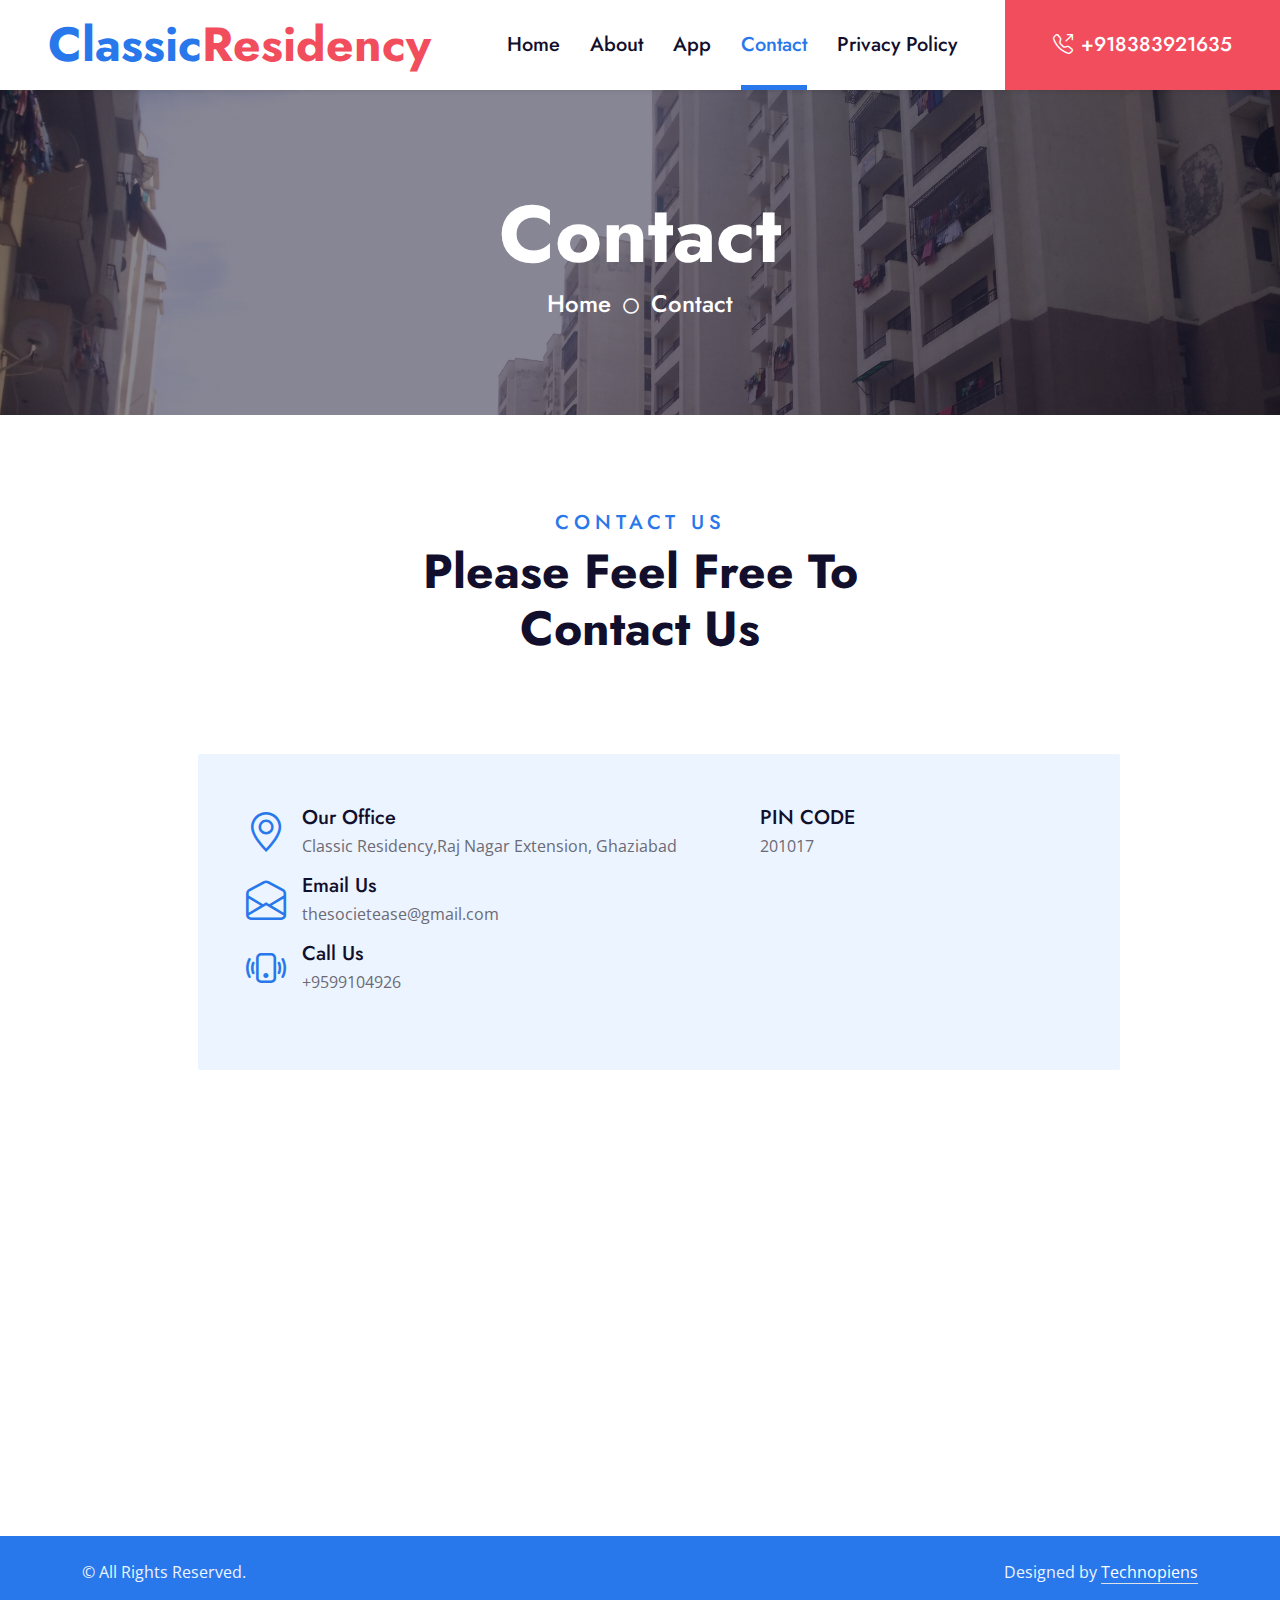
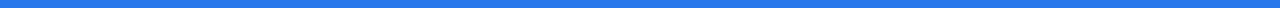
<file: contact.html>
<!DOCTYPE html>
<html lang="en">

<head>
    <meta charset="utf-8">
    <title>The Classic Residency</title>
    <meta content="width=device-width, initial-scale=1.0" name="viewport">
    <meta content="Free HTML Templates" name="keywords">
    <meta content="Free HTML Templates" name="description">

    <!-- Favicon -->
    <link href="img/favicon.ico" rel="icon">

    <!-- Google Web Fonts -->
    <link rel="preconnect" href="https://fonts.gstatic.com">
    <link href="https://fonts.googleapis.com/css2?family=Jost:wght@500;600;700&family=Open+Sans:wght@400;600&display=swap" rel="stylesheet"> 

    <!-- Icon Font Stylesheet -->
    <link href="https://cdnjs.cloudflare.com/ajax/libs/font-awesome/5.10.0/css/all.min.css" rel="stylesheet">
    <link href="https://cdn.jsdelivr.net/npm/bootstrap-icons@1.4.1/font/bootstrap-icons.css" rel="stylesheet">
    <link href="lib/flaticon/font/flaticon.css" rel="stylesheet">

    <!-- Libraries Stylesheet -->
    <link href="lib/owlcarousel/assets/owl.carousel.min.css" rel="stylesheet">
    <link href="lib/animate/animate.min.css" rel="stylesheet">

    <!-- Customized Bootstrap Stylesheet -->
    <link href="css/bootstrap.min.css" rel="stylesheet">

    <!-- Template Stylesheet -->
    <link href="css/style.css" rel="stylesheet">
</head>

<body>
    <!-- Navbar Start -->
    <nav class="navbar navbar-expand-lg bg-white navbar-light shadow-sm py-3 py-lg-0 px-3 px-lg-0">
        <a href="index.html" class="navbar-brand ms-lg-5">
            <h1 class="display-5 m-0 text-primary">Classic<span class="text-secondary">Residency</span></h1>
        </a>
        <button class="navbar-toggler" type="button" data-bs-toggle="collapse" data-bs-target="#navbarCollapse">
            <span class="navbar-toggler-icon"></span>
        </button>
        <div class="collapse navbar-collapse" id="navbarCollapse">
            <div class="navbar-nav ms-auto py-0">
                <a href="index.html" class="nav-item nav-link">Home</a>
                <a href="about.html" class="nav-item nav-link">About</a>
                <a href="service.html" class="nav-item nav-link">App</a>
                <a href="contact.html" class="nav-item nav-link active">Contact</a>
                <a href="policy.html" class="nav-item nav-link">Privacy Policy</a>
                <a href="tel: +91 8383921635" class="nav-item nav-link nav-contact bg-secondary text-white px-5 ms-lg-5"><i class="bi bi-telephone-outbound me-2"></i>+918383921635</a>
            </div>
        </div>
    </nav>
    <!-- Navbar End -->


    <!-- Hero Start -->
    <div class="container-fluid bg-primary p-5 hero-header mb-5">
        <div class="row py-5">
            <div class="col-12 text-center">
                <h1 class="display-1 text-white animated zoomIn">Contact</h1>
                <a href="" class="h4 text-white">Home</a>
                <i class="far fa-circle text-white px-2"></i>
                <a href="" class="h4 text-white">Contact</a>
            </div>
        </div>
    </div>
    <!-- Hero End -->


    <!-- Contact Start -->
    <div class="container-fluid py-5 wow fadeInUp" data-wow-delay="0.1s">
        <div class="container">
            <div class="text-center mx-auto mb-5" style="max-width: 600px;">
                <h5 class="text-primary text-uppercase" style="letter-spacing: 5px;">Contact Us</h5>
                <h1 class="display-5 mb-0">Please Feel Free To Contact Us</h1>
            </div>
            <div class="row g-5">
                <div class="col-lg-7 wow slideInUp" data-wow-delay="0.3s">
                    <!-- <div class="bg-light rounded p-5">
                        <form>
                            <div class="row g-3">
                                <div class="col-6">
                                    <input type="text" class="form-control border-0 px-4" placeholder="Your Name" style="height: 55px;">
                                </div>
                                <div class="col-6">
                                    <input type="email" class="form-control border-0 px-4" placeholder="Your Email" style="height: 55px;">
                                </div>
                                <div class="col-12">
                                    <input type="text" class="form-control border-0 px-4" placeholder="Subject" style="height: 55px;">
                                </div>
                                <div class="col-12">
                                    <textarea class="form-control border-0 px-4 py-3" rows="8" placeholder="Message"></textarea>
                                </div>
                                <div class="col-12">
                                    <button class="btn btn-primary w-100 py-3" type="submit">Send Message</button>
                                </div>
                            </div>
                        </form>
                    </div> -->
                </div>
                <div class="col-lg-10 wow slideInUp" data-wow-delay="0.6s" style="margin-left: 10%;">
                    <div class="bg-light rounded p-5">
                        <div class="d-flex align-items-center mb-2">
                            <i class="bi bi-geo-alt fs-1 text-primary me-3"></i>
                            <div class="text-start">
                                <h5 class="mb-1">Our Office</h5>
                                <span>Classic Residency,Raj Nagar Extension, Ghaziabad</span>
                            </div>
                            <div class="text-start" style="margin-left: 10%;">
                                <h5 class="mb-1">PIN CODE</h5>
                                <span>201017</span>
                            </div>
                        </div>
                        <div class="d-flex align-items-center mb-2">
                            <i class="bi bi-envelope-open fs-1 text-primary me-3"></i>
                            <div class="text-start">
                                <h5 class="mb-1">Email Us</h5>
                                <span>thesocietease@gmail.com</span>
                            </div>
                        </div>
                        <div class="d-flex align-items-center mb-4">
                            <i class="bi bi-phone-vibrate fs-1 text-primary me-3"></i>
                            <div class="text-start">
                                <h5 class="mb-1">Call Us</h5>
                                <span>+9599104926</span>
                            </div>
                        </div>
                        <!--div>
                            <iframe class="position-relative w-100"
                                src="https://www.google.com/maps/place/Classic+Residency,+Raj+Nagar+Extension,+Ghaziabad,+Uttar+Pradesh+201017/@28.7034337,77.4255525,17z/data=!3m1!4b1!4m6!3m5!1s0x390cf11cf81e28ef:0x318b9299c22d92cf!8m2!3d28.7033138!4d77.4277045!16s%2Fg%2F11bw43sbwl?entry=ttu"
                                frameborder="0" style="height: 230px; border:0;" allowfullscreen="" aria-hidden="false"
                                tabindex="0"></iframe>
                        </div-->
                    </div>
                </div>
            </div>
        </div>
    </div>
    <!-- Contact End -->


    <!-- Footer Start -->
    <div class="container-fluid bg-dark text-light mt-5 py-5 wow fadeInUp" data-wow-delay="0.1s">
        <div class="container pt-5">
            <div class="row g-5">
                <div class="col-lg-3 col-md-6">
                    <h3 class="text-white mb-4">Quick Links</h3>
                    <div class="d-flex flex-column justify-content-start">
                        <a class="text-light mb-2" href="#"><i class="bi bi-arrow-right text-primary me-2"></i>Home</a>
                        <a class="text-light mb-2" href="#"><i class="bi bi-arrow-right text-primary me-2"></i>About Us</a>
                        <a class="text-light mb-2" href="#"><i class="bi bi-arrow-right text-primary me-2"></i>Our Services</a>
                        
                        <a class="text-light" href="#"><i class="bi bi-arrow-right text-primary me-2"></i>Contact Us</a>
                    </div>
                </div>
                <div class="col-lg-3 col-md-6">
                    <h3 class="text-white mb-4">Popular Links</h3>
                    <div class="d-flex flex-column justify-content-start">
                        <a class="text-light mb-2" href="#"><i class="bi bi-arrow-right text-primary me-2"></i>Home</a>
                        <a class="text-light mb-2" href="#"><i class="bi bi-arrow-right text-primary me-2"></i>About Us</a>
                        <a class="text-light mb-2" href="#"><i class="bi bi-arrow-right text-primary me-2"></i>Our Services</a>

                        <a class="text-light" href="#"><i class="bi bi-arrow-right text-primary me-2"></i>Contact Us</a>
                    </div>
                </div>
                <div class="col-lg-3 col-md-6">
                    <h3 class="text-white mb-4">Get In Touch</h3>
                    <p class="mb-2"><i class="bi bi-geo-alt text-primary me-2"></i>Classic Residency,Raj Nagar Ext</p>
                    <p class="mb-2"><i class="bi bi-envelope-open text-primary me-2"></i>thesocietease@gmail.com</p>
                    <p class="mb-0"><i class="bi bi-telephone text-primary me-2"></i>+918383921635</p>
                </div>
                <div class="col-lg-3 col-md-6">
                    <h3 class="text-white mb-4">Follow Us</h3>
                    <div class="d-flex">
                        <a class="btn btn-lg btn-primary btn-lg-square rounded me-2" href="#"><i class="fab fa-twitter fw-normal"></i></a>
                        <a class="btn btn-lg btn-primary btn-lg-square rounded me-2" href="#"><i class="fab fa-facebook-f fw-normal"></i></a>
                        <a class="btn btn-lg btn-primary btn-lg-square rounded me-2" href="#"><i class="fab fa-linkedin-in fw-normal"></i></a>
                        <a class="btn btn-lg btn-primary btn-lg-square rounded" href="#"><i class="fab fa-instagram fw-normal"></i></a>
                    </div>
                </div>
                <div class="col-12">
                    <form class="mx-auto" style="max-width: 600px;">
                        <div class="input-group">
                           
                        </div>
                    </form>
                </div>
            </div>
        </div>
    </div>
    <div class="container-fluid bg-primary text-light py-4">
        <div class="container">
            <div class="row g-5">
                <div class="col-md-6 text-center text-md-start">
                    <p class="mb-md-0">&copy; <a class="text-white border-bottom" href="#"></a>All Rights Reserved.</p>
                </div>
                <div class="col-md-6 text-center text-md-end">
                    <p class="mb-0">Designed by <a class="text-white border-bottom">Technopiens</a></p>
                </div>
            </div>
        </div>
    </div>
    <!-- Footer End -->


    <!-- Back to Top -->
    <a href="#" class="btn btn-lg btn-secondary btn-lg-square rounded back-to-top"><i class="bi bi-arrow-up"></i></a>


    <!-- JavaScript Libraries -->
    <script src="https://code.jquery.com/jquery-3.4.1.min.js"></script>
    <script src="https://cdn.jsdelivr.net/npm/bootstrap@5.0.0/dist/js/bootstrap.bundle.min.js"></script>
    <script src="lib/wow/wow.min.js"></script>
    <script src="lib/easing/easing.min.js"></script>
    <script src="lib/waypoints/waypoints.min.js"></script>
    <script src="lib/owlcarousel/owl.carousel.min.js"></script>

    <!-- Template Javascript -->
    <script src="js/main.js"></script>
</body>

</html>
</file>
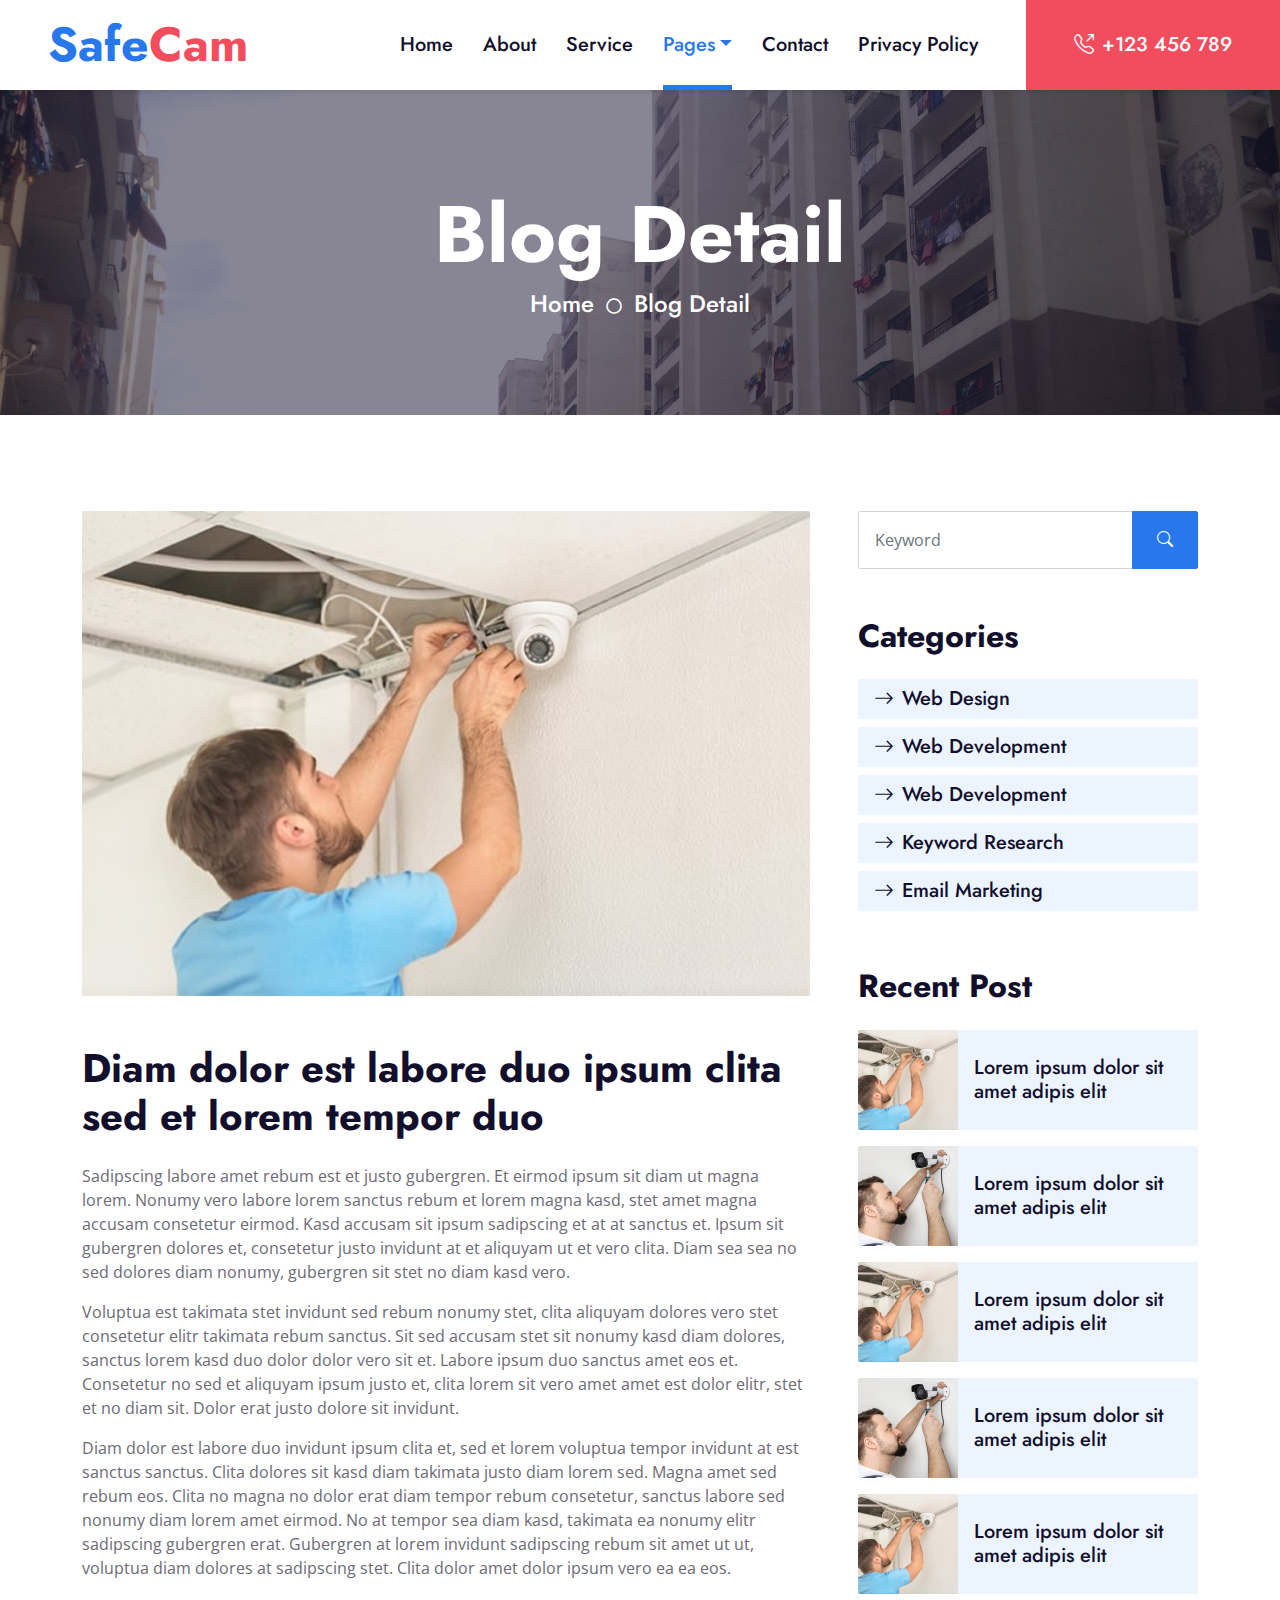
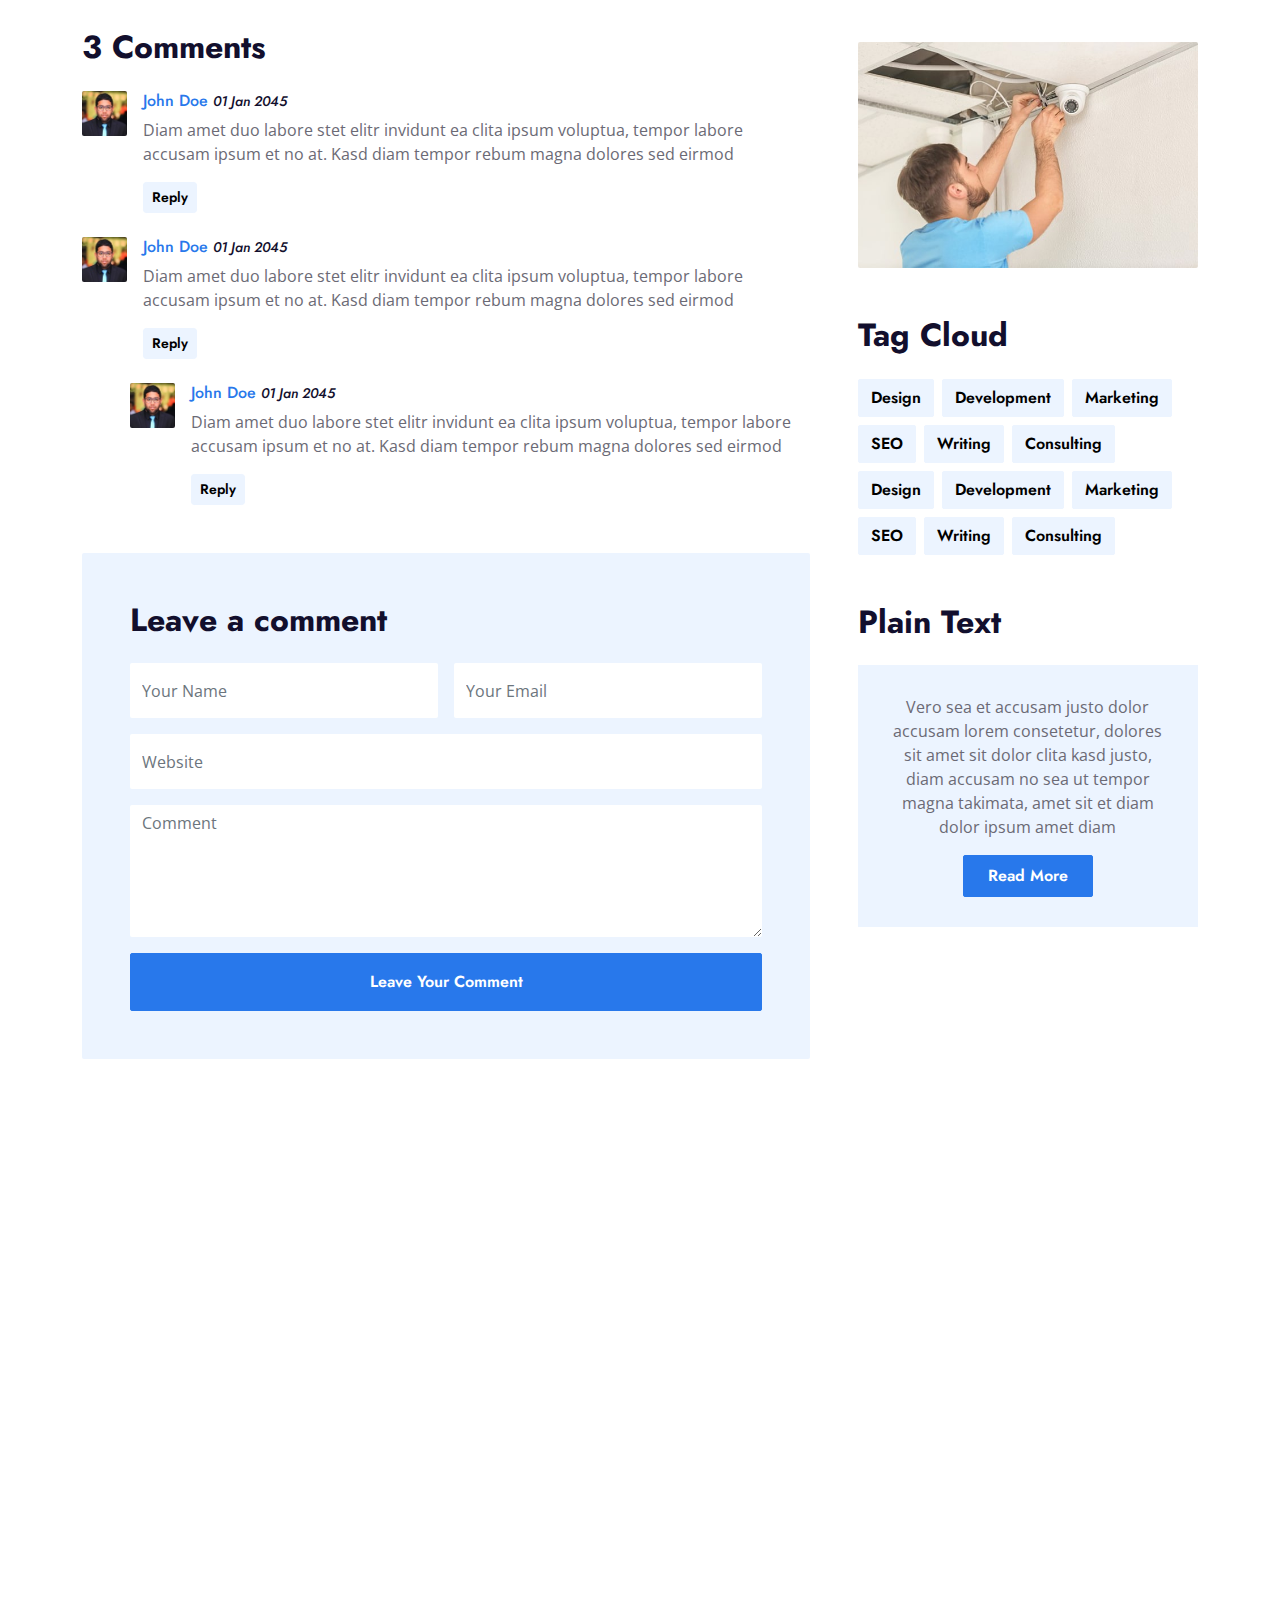
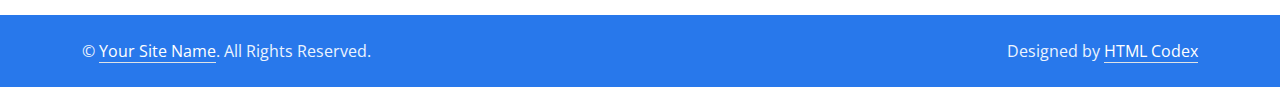
<file: detail.html>
<!DOCTYPE html>
<html lang="en">

<head>
    <meta charset="utf-8">
    <title>SafeCam - CCTV Website Template</title>
    <meta content="width=device-width, initial-scale=1.0" name="viewport">
    <meta content="Free HTML Templates" name="keywords">
    <meta content="Free HTML Templates" name="description">

    <!-- Favicon -->
    <link href="img/favicon.ico" rel="icon">

    <!-- Google Web Fonts -->
    <link rel="preconnect" href="https://fonts.gstatic.com">
    <link href="https://fonts.googleapis.com/css2?family=Jost:wght@500;600;700&family=Open+Sans:wght@400;600&display=swap" rel="stylesheet"> 

    <!-- Icon Font Stylesheet -->
    <link href="https://cdnjs.cloudflare.com/ajax/libs/font-awesome/5.10.0/css/all.min.css" rel="stylesheet">
    <link href="https://cdn.jsdelivr.net/npm/bootstrap-icons@1.4.1/font/bootstrap-icons.css" rel="stylesheet">
    <link href="lib/flaticon/font/flaticon.css" rel="stylesheet">

    <!-- Libraries Stylesheet -->
    <link href="lib/owlcarousel/assets/owl.carousel.min.css" rel="stylesheet">
    <link href="lib/animate/animate.min.css" rel="stylesheet">

    <!-- Customized Bootstrap Stylesheet -->
    <link href="css/bootstrap.min.css" rel="stylesheet">

    <!-- Template Stylesheet -->
    <link href="css/style.css" rel="stylesheet">
</head>

<body>
    <!-- Navbar Start -->
    <nav class="navbar navbar-expand-lg bg-white navbar-light shadow-sm py-3 py-lg-0 px-3 px-lg-0">
        <a href="index.html" class="navbar-brand ms-lg-5">
            <h1 class="display-5 m-0 text-primary">Safe<span class="text-secondary">Cam</span></h1>
        </a>
        <button class="navbar-toggler" type="button" data-bs-toggle="collapse" data-bs-target="#navbarCollapse">
            <span class="navbar-toggler-icon"></span>
        </button>
        <div class="collapse navbar-collapse" id="navbarCollapse">
            <div class="navbar-nav ms-auto py-0">
                <a href="index.html" class="nav-item nav-link">Home</a>
                <a href="about.html" class="nav-item nav-link">About</a>
                <a href="service.html" class="nav-item nav-link">Service</a>
                <div class="nav-item dropdown">
                    <a href="#" class="nav-link dropdown-toggle active" data-bs-toggle="dropdown">Pages</a>
                    <div class="dropdown-menu m-0">
                        <a href="price.html" class="dropdown-item">Pricing Plan</a>
                        <a href="blog.html" class="dropdown-item">Blog Grid</a>
                        <a href="detail.html" class="dropdown-item active">Blog Detail</a>
                        <a href="team.html" class="dropdown-item">The Team</a>
                        <a href="testimonial.html" class="dropdown-item">Testimonial</a>
                    </div>
                </div>
                <a href="contact.html" class="nav-item nav-link">Contact</a>
                <a href="policy.html" class="nav-item nav-link">Privacy Policy</a>
                <a href="tel:+123456789" class="nav-item nav-link nav-contact bg-secondary text-white px-5 ms-lg-5"><i class="bi bi-telephone-outbound me-2"></i>+123 456 789</a>
            </div>
        </div>
    </nav>
    <!-- Navbar End -->


    <!-- Hero Start -->
    <div class="container-fluid bg-primary p-5 hero-header mb-5">
        <div class="row py-5">
            <div class="col-12 text-center">
                <h1 class="display-1 text-white animated zoomIn">Blog Detail</h1>
                <a href="" class="h4 text-white">Home</a>
                <i class="far fa-circle text-white px-2"></i>
                <a href="" class="h4 text-white">Blog Detail</a>
            </div>
        </div>
    </div>
    <!-- Hero End -->


    <!-- Blog Start -->
    <div class="container py-5 wow fadeInUp" data-wow-delay="0.1s">
        <div class="row g-5">
            <div class="col-lg-8">
                <!-- Blog Detail Start -->
                <div class="mb-5">
                    <img class="img-fluid w-100 rounded mb-5" src="img/blog-1.jpg" alt="">
                    <h1 class="mb-4">Diam dolor est labore duo ipsum clita sed et lorem tempor duo</h1>
                    <p>Sadipscing labore amet rebum est et justo gubergren. Et eirmod ipsum sit diam ut
                        magna lorem. Nonumy vero labore lorem sanctus rebum et lorem magna kasd, stet
                        amet magna accusam consetetur eirmod. Kasd accusam sit ipsum sadipscing et at at
                        sanctus et. Ipsum sit gubergren dolores et, consetetur justo invidunt at et
                        aliquyam ut et vero clita. Diam sea sea no sed dolores diam nonumy, gubergren
                        sit stet no diam kasd vero.</p>
                    <p>Voluptua est takimata stet invidunt sed rebum nonumy stet, clita aliquyam dolores
                        vero stet consetetur elitr takimata rebum sanctus. Sit sed accusam stet sit
                        nonumy kasd diam dolores, sanctus lorem kasd duo dolor dolor vero sit et. Labore
                        ipsum duo sanctus amet eos et. Consetetur no sed et aliquyam ipsum justo et,
                        clita lorem sit vero amet amet est dolor elitr, stet et no diam sit. Dolor erat
                        justo dolore sit invidunt.</p>
                    <p>Diam dolor est labore duo invidunt ipsum clita et, sed et lorem voluptua tempor
                        invidunt at est sanctus sanctus. Clita dolores sit kasd diam takimata justo diam
                        lorem sed. Magna amet sed rebum eos. Clita no magna no dolor erat diam tempor
                        rebum consetetur, sanctus labore sed nonumy diam lorem amet eirmod. No at tempor
                        sea diam kasd, takimata ea nonumy elitr sadipscing gubergren erat. Gubergren at
                        lorem invidunt sadipscing rebum sit amet ut ut, voluptua diam dolores at
                        sadipscing stet. Clita dolor amet dolor ipsum vero ea ea eos.</p>
                </div>
                <!-- Blog Detail End -->

                <!-- Comment List Start -->
                <div class="mb-5">
                    <h2 class="mb-4">3 Comments</h2>
                    <div class="d-flex mb-4">
                        <img src="img/user.jpg" class="img-fluid rounded" style="width: 45px; height: 45px;">
                        <div class="ps-3">
                            <h6><a href="">John Doe</a> <small><i>01 Jan 2045</i></small></h6>
                            <p>Diam amet duo labore stet elitr invidunt ea clita ipsum voluptua, tempor labore
                                accusam ipsum et no at. Kasd diam tempor rebum magna dolores sed eirmod</p>
                            <button class="btn btn-sm btn-light">Reply</button>
                        </div>
                    </div>
                    <div class="d-flex mb-4">
                        <img src="img/user.jpg" class="img-fluid rounded" style="width: 45px; height: 45px;">
                        <div class="ps-3">
                            <h6><a href="">John Doe</a> <small><i>01 Jan 2045</i></small></h6>
                            <p>Diam amet duo labore stet elitr invidunt ea clita ipsum voluptua, tempor labore
                                accusam ipsum et no at. Kasd diam tempor rebum magna dolores sed eirmod</p>
                            <button class="btn btn-sm btn-light">Reply</button>
                        </div>
                    </div>
                    <div class="d-flex ms-5 mb-4">
                        <img src="img/user.jpg" class="img-fluid rounded" style="width: 45px; height: 45px;">
                        <div class="ps-3">
                            <h6><a href="">John Doe</a> <small><i>01 Jan 2045</i></small></h6>
                            <p>Diam amet duo labore stet elitr invidunt ea clita ipsum voluptua, tempor labore
                                accusam ipsum et no at. Kasd diam tempor rebum magna dolores sed eirmod</p>
                            <button class="btn btn-sm btn-light">Reply</button>
                        </div>
                    </div>
                </div>
                <!-- Comment List End -->

                <!-- Comment Form Start -->
                <div class="bg-light rounded p-5">
                    <h2 class="mb-4">Leave a comment</h2>
                    <form>
                        <div class="row g-3">
                            <div class="col-12 col-sm-6">
                                <input type="text" class="form-control bg-white border-0" placeholder="Your Name" style="height: 55px;">
                            </div>
                            <div class="col-12 col-sm-6">
                                <input type="email" class="form-control bg-white border-0" placeholder="Your Email" style="height: 55px;">
                            </div>
                            <div class="col-12">
                                <input type="text" class="form-control bg-white border-0" placeholder="Website" style="height: 55px;">
                            </div>
                            <div class="col-12">
                                <textarea class="form-control bg-white border-0" rows="5" placeholder="Comment"></textarea>
                            </div>
                            <div class="col-12">
                                <button class="btn btn-primary w-100 py-3" type="submit">Leave Your Comment</button>
                            </div>
                        </div>
                    </form>
                </div>
                <!-- Comment Form End -->
            </div>

            <!-- Sidebar Start -->
            <div class="col-lg-4">
                <!-- Search Form Start -->
                <div class="mb-5">
                    <div class="input-group">
                        <input type="text" class="form-control p-3" placeholder="Keyword">
                        <button class="btn btn-primary px-4"><i class="bi bi-search"></i></button>
                    </div>
                </div>
                <!-- Search Form End -->

                <!-- Category Start -->
                <div class="mb-5">
                    <h2 class="mb-4">Categories</h2>
                    <div class="d-flex flex-column justify-content-start">
                        <a class="h5 bg-light rounded py-2 px-3 mb-2" href="#"><i class="bi bi-arrow-right me-2"></i>Web Design</a>
                        <a class="h5 bg-light rounded py-2 px-3 mb-2" href="#"><i class="bi bi-arrow-right me-2"></i>Web Development</a>
                        <a class="h5 bg-light rounded py-2 px-3 mb-2" href="#"><i class="bi bi-arrow-right me-2"></i>Web Development</a>
                        <a class="h5 bg-light rounded py-2 px-3 mb-2" href="#"><i class="bi bi-arrow-right me-2"></i>Keyword Research</a>
                        <a class="h5 bg-light rounded py-2 px-3 mb-2" href="#"><i class="bi bi-arrow-right me-2"></i>Email Marketing</a>
                    </div>
                </div>
                <!-- Category End -->

                <!-- Recent Post Start -->
                <div class="mb-5">
                    <h2 class="mb-4">Recent Post</h2>
                    <div class="d-flex rounded overflow-hidden mb-3">
                        <img class="img-fluid" src="img/blog-1.jpg" style="width: 100px; height: 100px; object-fit: cover;" alt="">
                        <a href="" class="h5 d-flex align-items-center bg-light px-3 mb-0">Lorem ipsum dolor sit amet adipis elit
                        </a>
                    </div>
                    <div class="d-flex rounded overflow-hidden mb-3">
                        <img class="img-fluid" src="img/blog-2.jpg" style="width: 100px; height: 100px; object-fit: cover;" alt="">
                        <a href="" class="h5 d-flex align-items-center bg-light px-3 mb-0">Lorem ipsum dolor sit amet adipis elit
                        </a>
                    </div>
                    <div class="d-flex rounded overflow-hidden mb-3">
                        <img class="img-fluid" src="img/blog-1.jpg" style="width: 100px; height: 100px; object-fit: cover;" alt="">
                        <a href="" class="h5 d-flex align-items-center bg-light px-3 mb-0">Lorem ipsum dolor sit amet adipis elit
                        </a>
                    </div>
                    <div class="d-flex rounded overflow-hidden mb-3">
                        <img class="img-fluid" src="img/blog-2.jpg" style="width: 100px; height: 100px; object-fit: cover;" alt="">
                        <a href="" class="h5 d-flex align-items-center bg-light px-3 mb-0">Lorem ipsum dolor sit amet adipis elit
                        </a>
                    </div>
                    <div class="d-flex rounded overflow-hidden mb-3">
                        <img class="img-fluid" src="img/blog-1.jpg" style="width: 100px; height: 100px; object-fit: cover;" alt="">
                        <a href="" class="h5 d-flex align-items-center bg-light px-3 mb-0">Lorem ipsum dolor sit amet adipis elit
                        </a>
                    </div>
                </div>
                <!-- Recent Post End -->

                <!-- Image Start -->
                <div class="mb-5">
                    <img src="img/blog-1.jpg" alt="" class="img-fluid rounded">
                </div>
                <!-- Image End -->

                <!-- Tags Start -->
                <div class="mb-5">
                    <h2 class="mb-4">Tag Cloud</h2>
                    <div class="d-flex flex-wrap m-n1">
                        <a href="" class="btn btn-light m-1">Design</a>
                        <a href="" class="btn btn-light m-1">Development</a>
                        <a href="" class="btn btn-light m-1">Marketing</a>
                        <a href="" class="btn btn-light m-1">SEO</a>
                        <a href="" class="btn btn-light m-1">Writing</a>
                        <a href="" class="btn btn-light m-1">Consulting</a>
                        <a href="" class="btn btn-light m-1">Design</a>
                        <a href="" class="btn btn-light m-1">Development</a>
                        <a href="" class="btn btn-light m-1">Marketing</a>
                        <a href="" class="btn btn-light m-1">SEO</a>
                        <a href="" class="btn btn-light m-1">Writing</a>
                        <a href="" class="btn btn-light m-1">Consulting</a>
                    </div>
                </div>
                <!-- Tags End -->

                <!-- Plain Text Start -->
                <div>
                    <h2 class="mb-4">Plain Text</h2>
                    <div class="bg-light text-center" style="padding: 30px;">
                        <p>Vero sea et accusam justo dolor accusam lorem consetetur, dolores sit amet sit dolor clita kasd justo, diam accusam no sea ut tempor magna takimata, amet sit et diam dolor ipsum amet diam</p>
                        <a href="" class="btn btn-primary py-2 px-4">Read More</a>
                    </div>
                </div>
                <!-- Plain Text End -->
            </div>
            <!-- Sidebar End -->
        </div>
    </div>
    <!-- Blog End -->


    <!-- Footer Start -->
    <div class="container-fluid bg-dark text-light mt-5 py-5 wow fadeInUp" data-wow-delay="0.1s">
        <div class="container pt-5">
            <div class="row g-5">
                <div class="col-lg-3 col-md-6">
                    <h3 class="text-white mb-4">Quick Links</h3>
                    <div class="d-flex flex-column justify-content-start">
                        <a class="text-light mb-2" href="#"><i class="bi bi-arrow-right text-primary me-2"></i>Home</a>
                        <a class="text-light mb-2" href="#"><i class="bi bi-arrow-right text-primary me-2"></i>About Us</a>
                        <a class="text-light mb-2" href="#"><i class="bi bi-arrow-right text-primary me-2"></i>Our Services</a>
                        <a class="text-light mb-2" href="#"><i class="bi bi-arrow-right text-primary me-2"></i>Latest Blog</a>
                        <a class="text-light" href="#"><i class="bi bi-arrow-right text-primary me-2"></i>Contact Us</a>
                    </div>
                </div>
                <div class="col-lg-3 col-md-6">
                    <h3 class="text-white mb-4">Popular Links</h3>
                    <div class="d-flex flex-column justify-content-start">
                        <a class="text-light mb-2" href="#"><i class="bi bi-arrow-right text-primary me-2"></i>Home</a>
                        <a class="text-light mb-2" href="#"><i class="bi bi-arrow-right text-primary me-2"></i>About Us</a>
                        <a class="text-light mb-2" href="#"><i class="bi bi-arrow-right text-primary me-2"></i>Our Services</a>
                        <a class="text-light mb-2" href="#"><i class="bi bi-arrow-right text-primary me-2"></i>Latest Blog</a>
                        <a class="text-light" href="#"><i class="bi bi-arrow-right text-primary me-2"></i>Contact Us</a>
                    </div>
                </div>
                <div class="col-lg-3 col-md-6">
                    <h3 class="text-white mb-4">Get In Touch</h3>
                    <p class="mb-2"><i class="bi bi-geo-alt text-primary me-2"></i>123 Street, New York, USA</p>
                    <p class="mb-2"><i class="bi bi-envelope-open text-primary me-2"></i>info@example.com</p>
                    <p class="mb-0"><i class="bi bi-telephone text-primary me-2"></i>+012 345 67890</p>
                </div>
                <div class="col-lg-3 col-md-6">
                    <h3 class="text-white mb-4">Follow Us</h3>
                    <div class="d-flex">
                        <a class="btn btn-lg btn-primary btn-lg-square rounded me-2" href="#"><i class="fab fa-twitter fw-normal"></i></a>
                        <a class="btn btn-lg btn-primary btn-lg-square rounded me-2" href="#"><i class="fab fa-facebook-f fw-normal"></i></a>
                        <a class="btn btn-lg btn-primary btn-lg-square rounded me-2" href="#"><i class="fab fa-linkedin-in fw-normal"></i></a>
                        <a class="btn btn-lg btn-primary btn-lg-square rounded" href="#"><i class="fab fa-instagram fw-normal"></i></a>
                    </div>
                </div>
                <div class="col-12">
                    <form class="mx-auto" style="max-width: 600px;">
                        <div class="input-group">
                            <input type="text" class="form-control border-white p-3" placeholder="Your Email">
                            <button class="btn btn-primary px-4">Sign Up</button>
                        </div>
                    </form>
                </div>
            </div>
        </div>
    </div>
    <div class="container-fluid bg-primary text-light py-4">
        <div class="container">
            <div class="row g-5">
                <div class="col-md-6 text-center text-md-start">
                    <p class="mb-md-0">&copy; <a class="text-white border-bottom" href="#">Your Site Name</a>. All Rights Reserved.</p>
                </div>
                <div class="col-md-6 text-center text-md-end">
                    <p class="mb-0">Designed by <a class="text-white border-bottom" href="https://htmlcodex.com">HTML Codex</a></p>
                </div>
            </div>
        </div>
    </div>
    <!-- Footer End -->


    <!-- Back to Top -->
    <a href="#" class="btn btn-lg btn-secondary btn-lg-square rounded back-to-top"><i class="bi bi-arrow-up"></i></a>


    <!-- JavaScript Libraries -->
    <script src="https://code.jquery.com/jquery-3.4.1.min.js"></script>
    <script src="https://cdn.jsdelivr.net/npm/bootstrap@5.0.0/dist/js/bootstrap.bundle.min.js"></script>
    <script src="lib/wow/wow.min.js"></script>
    <script src="lib/easing/easing.min.js"></script>
    <script src="lib/waypoints/waypoints.min.js"></script>
    <script src="lib/owlcarousel/owl.carousel.min.js"></script>

    <!-- Template Javascript -->
    <script src="js/main.js"></script>
</body>

</html>
</file>
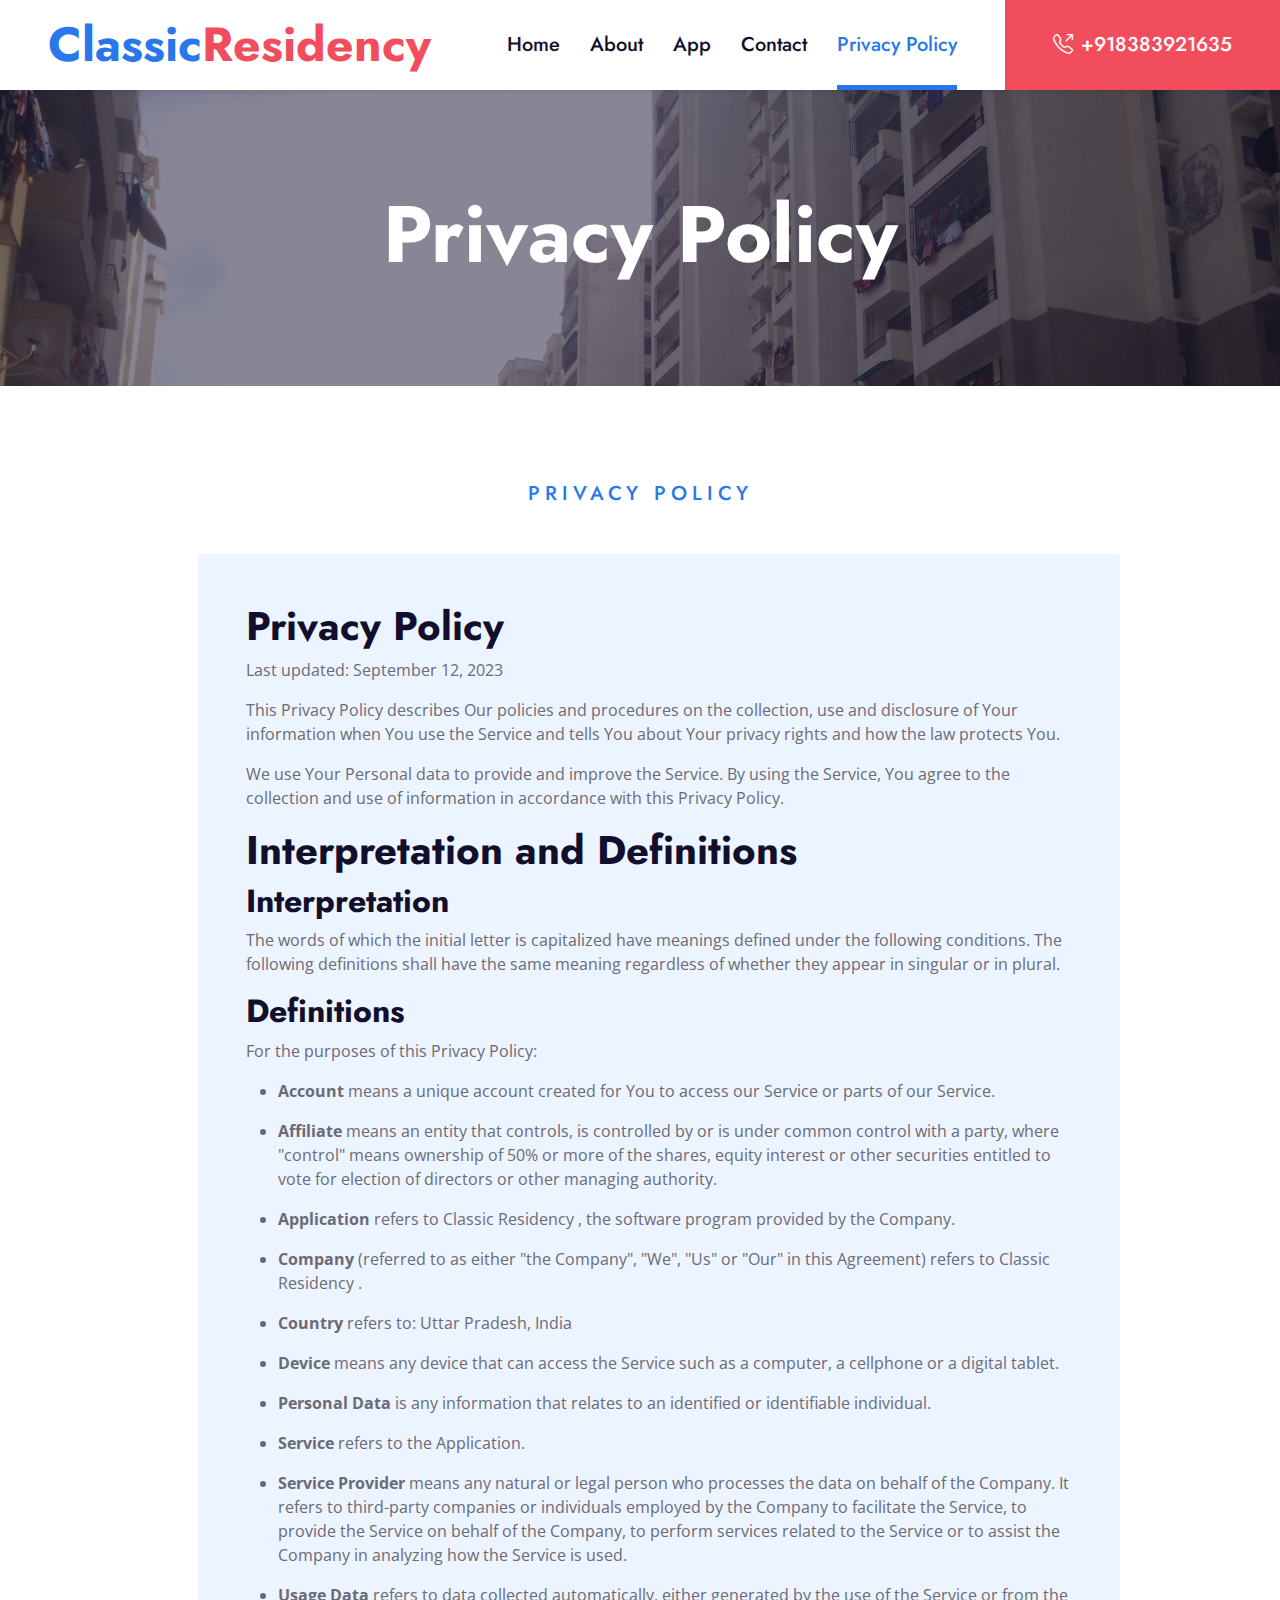
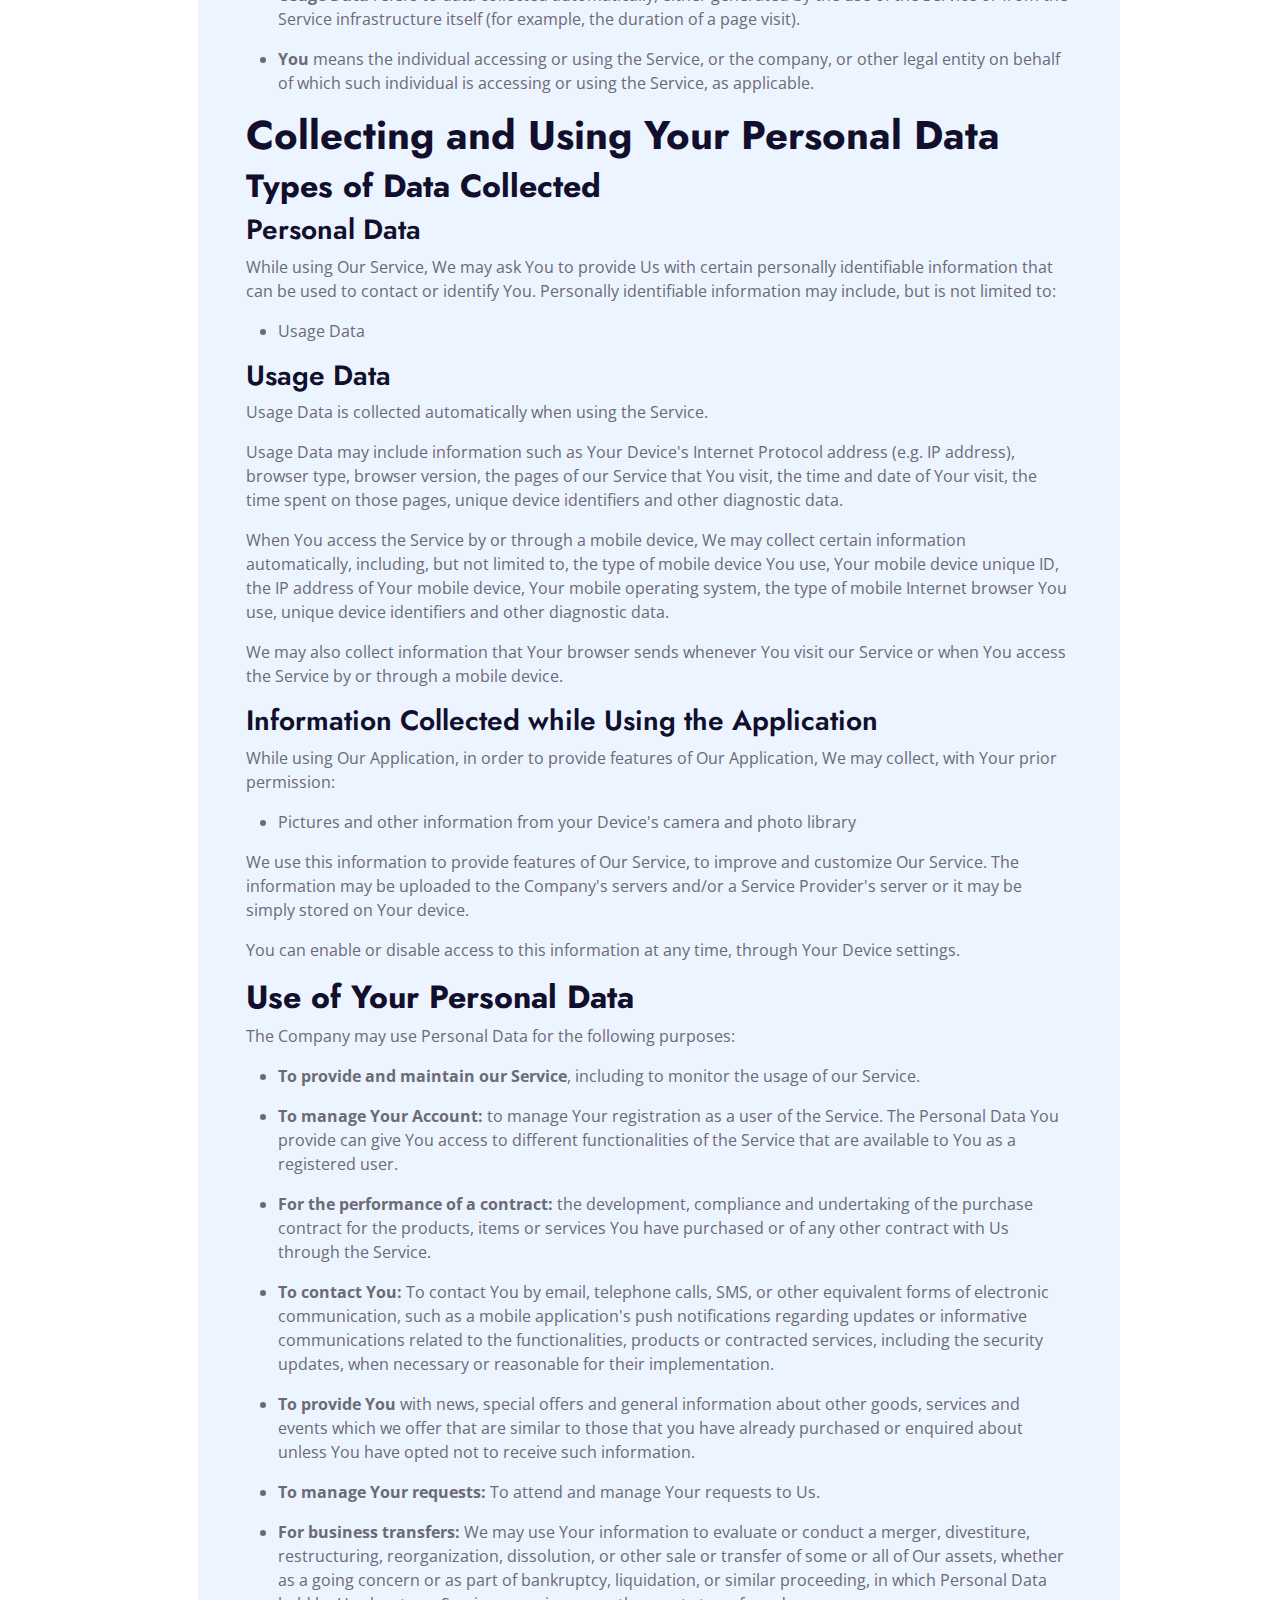
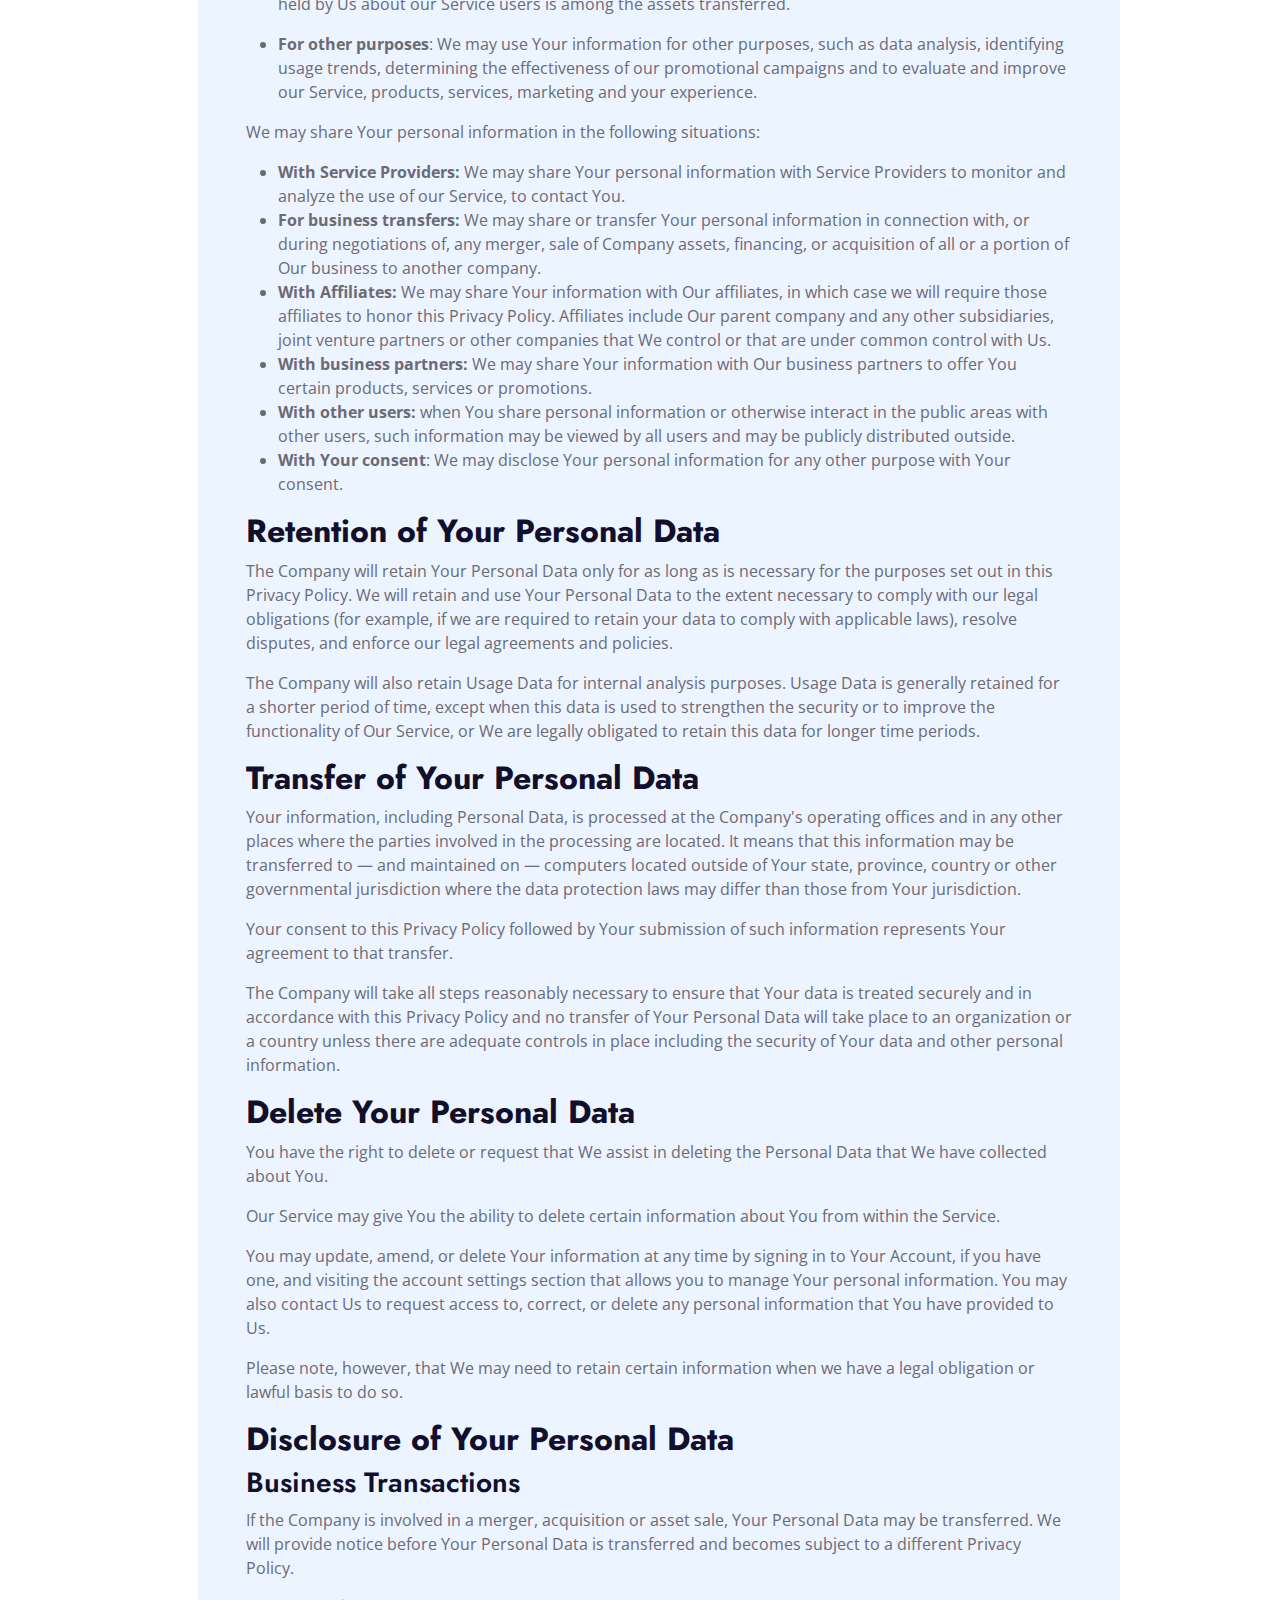
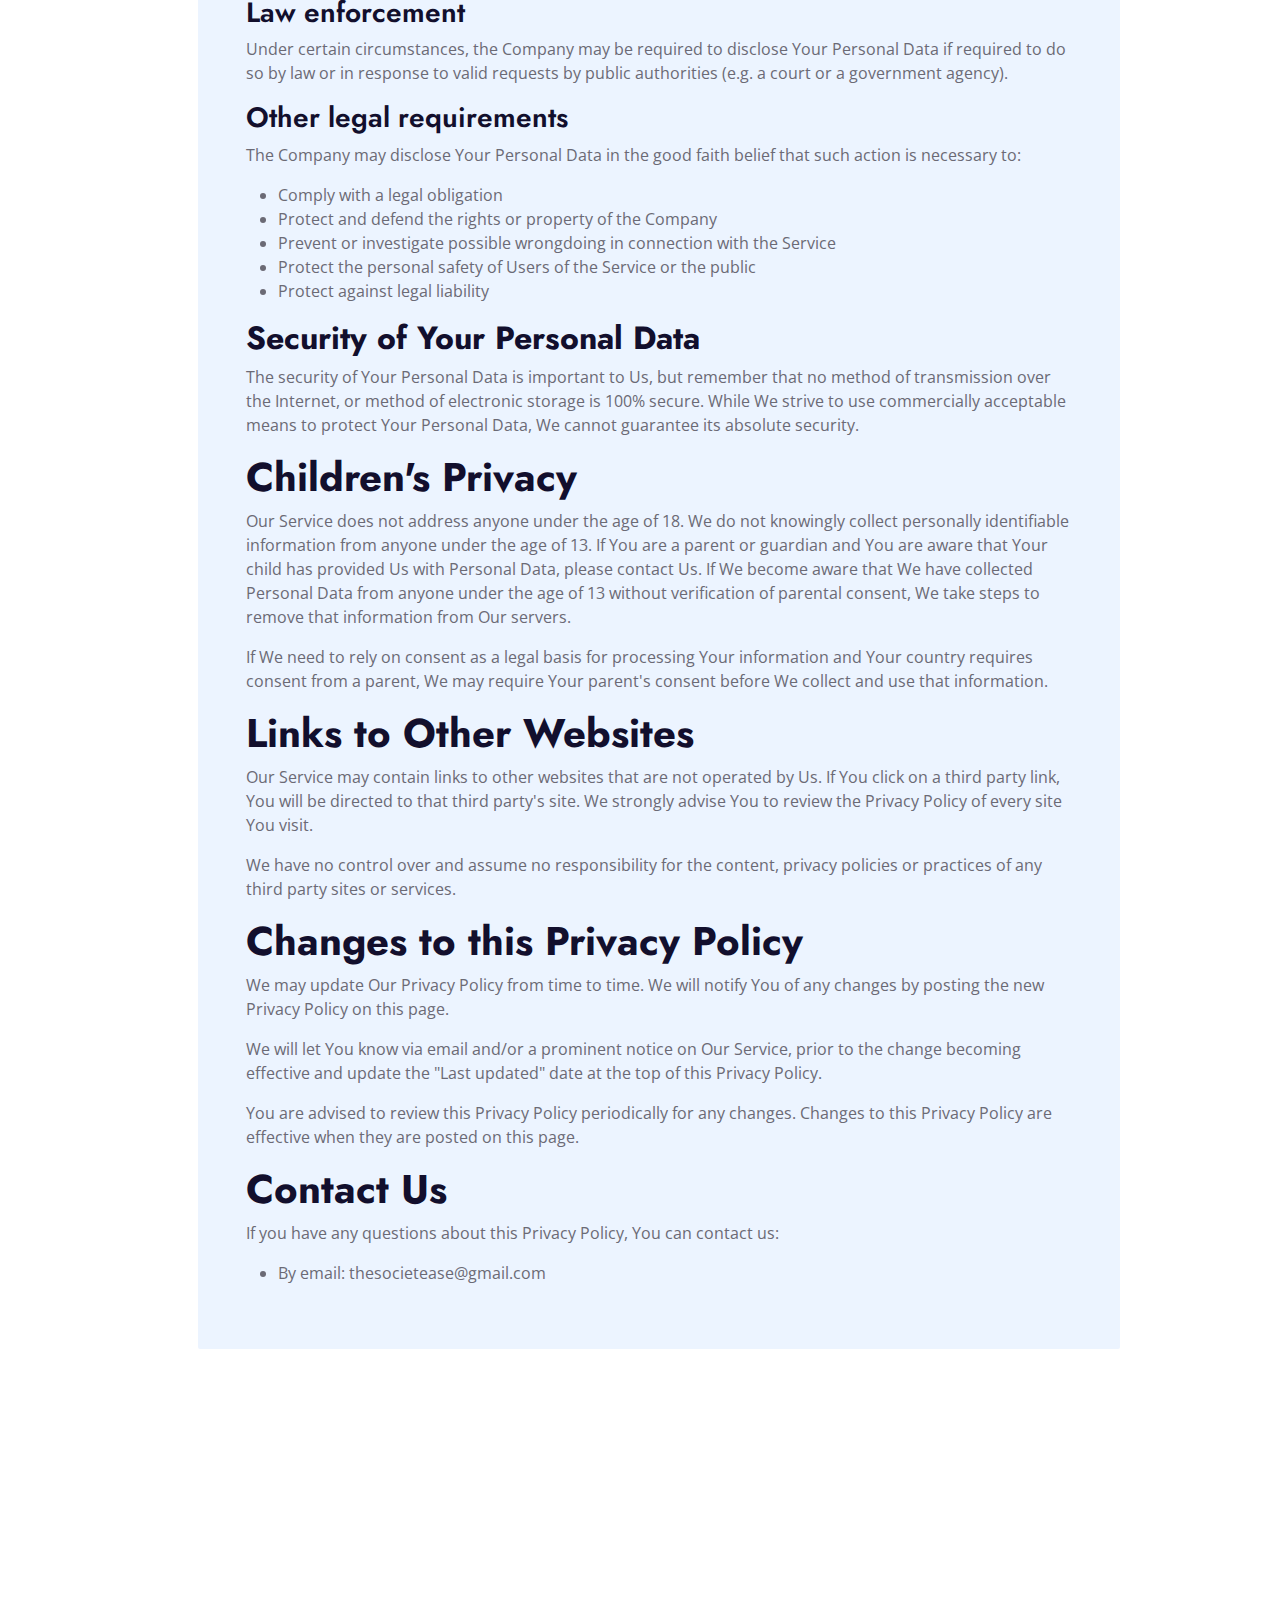
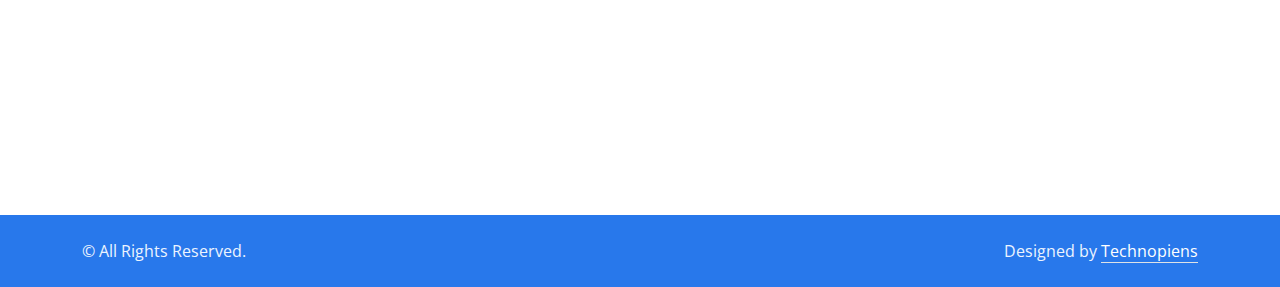
<file: policy.html>
<!DOCTYPE html>
<html lang="en">

<head>
    <meta charset="utf-8">
    <title>The Classic Residency</title>
    <meta content="width=device-width, initial-scale=1.0" name="viewport">
    <meta content="Free HTML Templates" name="keywords">
    <meta content="Free HTML Templates" name="description">

    <!-- Favicon -->
    <link href="img/favicon.ico" rel="icon">

    <!-- Google Web Fonts -->
    <link rel="preconnect" href="https://fonts.gstatic.com">
    <link href="https://fonts.googleapis.com/css2?family=Jost:wght@500;600;700&family=Open+Sans:wght@400;600&display=swap" rel="stylesheet"> 

    <!-- Icon Font Stylesheet -->
    <link href="https://cdnjs.cloudflare.com/ajax/libs/font-awesome/5.10.0/css/all.min.css" rel="stylesheet">
    <link href="https://cdn.jsdelivr.net/npm/bootstrap-icons@1.4.1/font/bootstrap-icons.css" rel="stylesheet">
    <link href="lib/flaticon/font/flaticon.css" rel="stylesheet">

    <!-- Libraries Stylesheet -->
    <link href="lib/owlcarousel/assets/owl.carousel.min.css" rel="stylesheet">
    <link href="lib/animate/animate.min.css" rel="stylesheet">

    <!-- Customized Bootstrap Stylesheet -->
    <link href="css/bootstrap.min.css" rel="stylesheet">

    <!-- Template Stylesheet -->
    <link href="css/style.css" rel="stylesheet">
</head>

<body>
    <!-- Navbar Start -->
    <nav class="navbar navbar-expand-lg bg-white navbar-light shadow-sm py-3 py-lg-0 px-3 px-lg-0">
        <a href="index.html" class="navbar-brand ms-lg-5">
            <h1 class="display-5 m-0 text-primary">Classic<span class="text-secondary">Residency</span></h1>
        </a>
        <button class="navbar-toggler" type="button" data-bs-toggle="collapse" data-bs-target="#navbarCollapse">
            <span class="navbar-toggler-icon"></span>
        </button>
        <div class="collapse navbar-collapse" id="navbarCollapse">
            <div class="navbar-nav ms-auto py-0">
                <a href="index.html" class="nav-item nav-link">Home</a>
                <a href="about.html" class="nav-item nav-link">About</a>
                <a href="service.html" class="nav-item nav-link">App</a>
                <a href="contact.html" class="nav-item nav-link ">Contact</a>
                <a href="policy.html" class="nav-item nav-link active">Privacy Policy</a>
                <a href="tel: +91 8383921635" class="nav-item nav-link nav-contact bg-secondary text-white px-5 ms-lg-5"><i class="bi bi-telephone-outbound me-2"></i>+918383921635</a>
            </div>
        </div>
    </nav>
    <!-- Navbar End -->


    <!-- Hero Start -->
    <div class="container-fluid bg-primary p-5 hero-header mb-5">
        <div class="row py-5">
            <div class="col-12 text-center">
                <h1 class="display-1 text-white animated zoomIn">Privacy Policy</h1>
            </div>
        </div>
    </div>
    <!-- Hero End -->


    <!-- Contact Start -->
    <div class="container-fluid py-5 wow fadeInUp" data-wow-delay="0.1s">
        <div class="container">
            <div class="text-center mx-auto mb-5" style="max-width: 600px;">
                <h5 class="text-primary text-uppercase" style="letter-spacing: 5px;">Privacy Policy</h5>
               
            </div>
            <div class="row g-5">
              
                <div class="col-lg-10 wow slideInUp" data-wow-delay="0.6s" style="margin-left: 10%;">
                    <div class="bg-light rounded p-5">
                        <div class="text-start">
                            <h1>Privacy Policy</h1>
                            <p>Last updated: September 12, 2023</p>
                            <p>This Privacy Policy describes Our policies and procedures on the collection, use and disclosure of Your information when You use the Service and tells You about Your privacy rights and how the law protects You.</p>
                            <p>We use Your Personal data to provide and improve the Service. By using the Service, You agree to the collection and use of information in accordance with this Privacy Policy.</p>
                            <h1>Interpretation and Definitions</h1>
                            <h2>Interpretation</h2>
                            <p>The words of which the initial letter is capitalized have meanings defined under the following conditions. The following definitions shall have the same meaning regardless of whether they appear in singular or in plural.</p>
                            <h2>Definitions</h2>
                            <p>For the purposes of this Privacy Policy:</p>
                            <ul>
                            <li>
                            <p><strong>Account</strong> means a unique account created for You to access our Service or parts of our Service.</p>
                            </li>
                            <li>
                            <p><strong>Affiliate</strong> means an entity that controls, is controlled by or is under common control with a party, where &quot;control&quot; means ownership of 50% or more of the shares, equity interest or other securities entitled to vote for election of directors or other managing authority.</p>
                            </li>
                            <li>
                            <p><strong>Application</strong> refers to Classic Residency , the software program provided by the Company.</p>
                            </li>
                            <li>
                            <p><strong>Company</strong> (referred to as either &quot;the Company&quot;, &quot;We&quot;, &quot;Us&quot; or &quot;Our&quot; in this Agreement) refers to Classic Residency .</p>
                            </li>
                            <li>
                            <p><strong>Country</strong> refers to: Uttar Pradesh,  India</p>
                            </li>
                            <li>
                            <p><strong>Device</strong> means any device that can access the Service such as a computer, a cellphone or a digital tablet.</p>
                            </li>
                            <li>
                            <p><strong>Personal Data</strong> is any information that relates to an identified or identifiable individual.</p>
                            </li>
                            <li>
                            <p><strong>Service</strong> refers to the Application.</p>
                            </li>
                            <li>
                            <p><strong>Service Provider</strong> means any natural or legal person who processes the data on behalf of the Company. It refers to third-party companies or individuals employed by the Company to facilitate the Service, to provide the Service on behalf of the Company, to perform services related to the Service or to assist the Company in analyzing how the Service is used.</p>
                            </li>
                            <li>
                            <p><strong>Usage Data</strong> refers to data collected automatically, either generated by the use of the Service or from the Service infrastructure itself (for example, the duration of a page visit).</p>
                            </li>
                            <li>
                            <p><strong>You</strong> means the individual accessing or using the Service, or the company, or other legal entity on behalf of which such individual is accessing or using the Service, as applicable.</p>
                            </li>
                            </ul>
                            <h1>Collecting and Using Your Personal Data</h1>
                            <h2>Types of Data Collected</h2>
                            <h3>Personal Data</h3>
                            <p>While using Our Service, We may ask You to provide Us with certain personally identifiable information that can be used to contact or identify You. Personally identifiable information may include, but is not limited to:</p>
                            <ul>
                            <li>Usage Data</li>
                            </ul>
                            <h3>Usage Data</h3>
                            <p>Usage Data is collected automatically when using the Service.</p>
                            <p>Usage Data may include information such as Your Device's Internet Protocol address (e.g. IP address), browser type, browser version, the pages of our Service that You visit, the time and date of Your visit, the time spent on those pages, unique device identifiers and other diagnostic data.</p>
                            <p>When You access the Service by or through a mobile device, We may collect certain information automatically, including, but not limited to, the type of mobile device You use, Your mobile device unique ID, the IP address of Your mobile device, Your mobile operating system, the type of mobile Internet browser You use, unique device identifiers and other diagnostic data.</p>
                            <p>We may also collect information that Your browser sends whenever You visit our Service or when You access the Service by or through a mobile device.</p>
                            <h3>Information Collected while Using the Application</h3>
                            <p>While using Our Application, in order to provide features of Our Application, We may collect, with Your prior permission:</p>
                            <ul>
                            <li>Pictures and other information from your Device's camera and photo library</li>
                            </ul>
                            <p>We use this information to provide features of Our Service, to improve and customize Our Service. The information may be uploaded to the Company's servers and/or a Service Provider's server or it may be simply stored on Your device.</p>
                            <p>You can enable or disable access to this information at any time, through Your Device settings.</p>
                            <h2>Use of Your Personal Data</h2>
                            <p>The Company may use Personal Data for the following purposes:</p>
                            <ul>
                            <li>
                            <p><strong>To provide and maintain our Service</strong>, including to monitor the usage of our Service.</p>
                            </li>
                            <li>
                            <p><strong>To manage Your Account:</strong> to manage Your registration as a user of the Service. The Personal Data You provide can give You access to different functionalities of the Service that are available to You as a registered user.</p>
                            </li>
                            <li>
                            <p><strong>For the performance of a contract:</strong> the development, compliance and undertaking of the purchase contract for the products, items or services You have purchased or of any other contract with Us through the Service.</p>
                            </li>
                            <li>
                            <p><strong>To contact You:</strong> To contact You by email, telephone calls, SMS, or other equivalent forms of electronic communication, such as a mobile application's push notifications regarding updates or informative communications related to the functionalities, products or contracted services, including the security updates, when necessary or reasonable for their implementation.</p>
                            </li>
                            <li>
                            <p><strong>To provide You</strong> with news, special offers and general information about other goods, services and events which we offer that are similar to those that you have already purchased or enquired about unless You have opted not to receive such information.</p>
                            </li>
                            <li>
                            <p><strong>To manage Your requests:</strong> To attend and manage Your requests to Us.</p>
                            </li>
                            <li>
                            <p><strong>For business transfers:</strong> We may use Your information to evaluate or conduct a merger, divestiture, restructuring, reorganization, dissolution, or other sale or transfer of some or all of Our assets, whether as a going concern or as part of bankruptcy, liquidation, or similar proceeding, in which Personal Data held by Us about our Service users is among the assets transferred.</p>
                            </li>
                            <li>
                            <p><strong>For other purposes</strong>: We may use Your information for other purposes, such as data analysis, identifying usage trends, determining the effectiveness of our promotional campaigns and to evaluate and improve our Service, products, services, marketing and your experience.</p>
                            </li>
                            </ul>
                            <p>We may share Your personal information in the following situations:</p>
                            <ul>
                            <li><strong>With Service Providers:</strong> We may share Your personal information with Service Providers to monitor and analyze the use of our Service,  to contact You.</li>
                            <li><strong>For business transfers:</strong> We may share or transfer Your personal information in connection with, or during negotiations of, any merger, sale of Company assets, financing, or acquisition of all or a portion of Our business to another company.</li>
                            <li><strong>With Affiliates:</strong> We may share Your information with Our affiliates, in which case we will require those affiliates to honor this Privacy Policy. Affiliates include Our parent company and any other subsidiaries, joint venture partners or other companies that We control or that are under common control with Us.</li>
                            <li><strong>With business partners:</strong> We may share Your information with Our business partners to offer You certain products, services or promotions.</li>
                            <li><strong>With other users:</strong> when You share personal information or otherwise interact in the public areas with other users, such information may be viewed by all users and may be publicly distributed outside.</li>
                            <li><strong>With Your consent</strong>: We may disclose Your personal information for any other purpose with Your consent.</li>
                            </ul>
                            <h2>Retention of Your Personal Data</h2>
                            <p>The Company will retain Your Personal Data only for as long as is necessary for the purposes set out in this Privacy Policy. We will retain and use Your Personal Data to the extent necessary to comply with our legal obligations (for example, if we are required to retain your data to comply with applicable laws), resolve disputes, and enforce our legal agreements and policies.</p>
                            <p>The Company will also retain Usage Data for internal analysis purposes. Usage Data is generally retained for a shorter period of time, except when this data is used to strengthen the security or to improve the functionality of Our Service, or We are legally obligated to retain this data for longer time periods.</p>
                            <h2>Transfer of Your Personal Data</h2>
                            <p>Your information, including Personal Data, is processed at the Company's operating offices and in any other places where the parties involved in the processing are located. It means that this information may be transferred to — and maintained on — computers located outside of Your state, province, country or other governmental jurisdiction where the data protection laws may differ than those from Your jurisdiction.</p>
                            <p>Your consent to this Privacy Policy followed by Your submission of such information represents Your agreement to that transfer.</p>
                            <p>The Company will take all steps reasonably necessary to ensure that Your data is treated securely and in accordance with this Privacy Policy and no transfer of Your Personal Data will take place to an organization or a country unless there are adequate controls in place including the security of Your data and other personal information.</p>
                            <h2>Delete Your Personal Data</h2>
                            <p>You have the right to delete or request that We assist in deleting the Personal Data that We have collected about You.</p>
                            <p>Our Service may give You the ability to delete certain information about You from within the Service.</p>
                            <p>You may update, amend, or delete Your information at any time by signing in to Your Account, if you have one, and visiting the account settings section that allows you to manage Your personal information. You may also contact Us to request access to, correct, or delete any personal information that You have provided to Us.</p>
                            <p>Please note, however, that We may need to retain certain information when we have a legal obligation or lawful basis to do so.</p>
                            <h2>Disclosure of Your Personal Data</h2>
                            <h3>Business Transactions</h3>
                            <p>If the Company is involved in a merger, acquisition or asset sale, Your Personal Data may be transferred. We will provide notice before Your Personal Data is transferred and becomes subject to a different Privacy Policy.</p>
                            <h3>Law enforcement</h3>
                            <p>Under certain circumstances, the Company may be required to disclose Your Personal Data if required to do so by law or in response to valid requests by public authorities (e.g. a court or a government agency).</p>
                            <h3>Other legal requirements</h3>
                            <p>The Company may disclose Your Personal Data in the good faith belief that such action is necessary to:</p>
                            <ul>
                            <li>Comply with a legal obligation</li>
                            <li>Protect and defend the rights or property of the Company</li>
                            <li>Prevent or investigate possible wrongdoing in connection with the Service</li>
                            <li>Protect the personal safety of Users of the Service or the public</li>
                            <li>Protect against legal liability</li>
                            </ul>
                            <h2>Security of Your Personal Data</h2>
                            <p>The security of Your Personal Data is important to Us, but remember that no method of transmission over the Internet, or method of electronic storage is 100% secure. While We strive to use commercially acceptable means to protect Your Personal Data, We cannot guarantee its absolute security.</p>
                            <h1>Children's Privacy</h1>
                            <p>Our Service does not address anyone under the age of 18. We do not knowingly collect personally identifiable information from anyone under the age of 13. If You are a parent or guardian and You are aware that Your child has provided Us with Personal Data, please contact Us. If We become aware that We have collected Personal Data from anyone under the age of 13 without verification of parental consent, We take steps to remove that information from Our servers.</p>
                            <p>If We need to rely on consent as a legal basis for processing Your information and Your country requires consent from a parent, We may require Your parent's consent before We collect and use that information.</p>
                            <h1>Links to Other Websites</h1>
                            <p>Our Service may contain links to other websites that are not operated by Us. If You click on a third party link, You will be directed to that third party's site. We strongly advise You to review the Privacy Policy of every site You visit.</p>
                            <p>We have no control over and assume no responsibility for the content, privacy policies or practices of any third party sites or services.</p>
                            <h1>Changes to this Privacy Policy</h1>
                            <p>We may update Our Privacy Policy from time to time. We will notify You of any changes by posting the new Privacy Policy on this page.</p>
                            <p>We will let You know via email and/or a prominent notice on Our Service, prior to the change becoming effective and update the &quot;Last updated&quot; date at the top of this Privacy Policy.</p>
                            <p>You are advised to review this Privacy Policy periodically for any changes. Changes to this Privacy Policy are effective when they are posted on this page.</p>
                            <h1>Contact Us</h1>
                            <p>If you have any questions about this Privacy Policy, You can contact us:</p>
                            <ul>
                            <li>By email: thesocietease@gmail.com</li>
                            </ul>
                        </div>
                    </div>
                </div>
            </div>
        </div>
    </div>
    <!-- Contact End -->


    <!-- Footer Start -->
    <div class="container-fluid bg-dark text-light mt-5 py-5 wow fadeInUp" data-wow-delay="0.1s">
        <div class="container pt-5">
            <div class="row g-5">
                <div class="col-lg-3 col-md-6">
                    <h3 class="text-white mb-4">Quick Links</h3>
                    <div class="d-flex flex-column justify-content-start">
                        <a class="text-light mb-2" href="#"><i class="bi bi-arrow-right text-primary me-2"></i>Home</a>
                        <a class="text-light mb-2" href="#"><i class="bi bi-arrow-right text-primary me-2"></i>About Us</a>
                        <a class="text-light mb-2" href="#"><i class="bi bi-arrow-right text-primary me-2"></i>Our Services</a>
                        
                        <a class="text-light" href="#"><i class="bi bi-arrow-right text-primary me-2"></i>Contact Us</a>
                    </div>
                </div>
                <div class="col-lg-3 col-md-6">
                    <h3 class="text-white mb-4">Popular Links</h3>
                    <div class="d-flex flex-column justify-content-start">
                        <a class="text-light mb-2" href="#"><i class="bi bi-arrow-right text-primary me-2"></i>Home</a>
                        <a class="text-light mb-2" href="#"><i class="bi bi-arrow-right text-primary me-2"></i>About Us</a>
                        <a class="text-light mb-2" href="#"><i class="bi bi-arrow-right text-primary me-2"></i>Our Services</a>

                        <a class="text-light" href="#"><i class="bi bi-arrow-right text-primary me-2"></i>Contact Us</a>
                    </div>
                </div>
                <div class="col-lg-3 col-md-6">
                    <h3 class="text-white mb-4">Get In Touch</h3>
                    <p class="mb-2"><i class="bi bi-geo-alt text-primary me-2"></i>Classic Residency,Raj Nagar Ext</p>
                    <p class="mb-2"><i class="bi bi-envelope-open text-primary me-2"></i>thesocietease@gmail.com</p>
                    <p class="mb-0"><i class="bi bi-telephone text-primary me-2"></i>+918383921635</p>
                </div>
                <div class="col-lg-3 col-md-6">
                    <h3 class="text-white mb-4">Follow Us</h3>
                    <div class="d-flex">
                        <a class="btn btn-lg btn-primary btn-lg-square rounded me-2" href="#"><i class="fab fa-twitter fw-normal"></i></a>
                        <a class="btn btn-lg btn-primary btn-lg-square rounded me-2" href="#"><i class="fab fa-facebook-f fw-normal"></i></a>
                        <a class="btn btn-lg btn-primary btn-lg-square rounded me-2" href="#"><i class="fab fa-linkedin-in fw-normal"></i></a>
                        <a class="btn btn-lg btn-primary btn-lg-square rounded" href="#"><i class="fab fa-instagram fw-normal"></i></a>
                    </div>
                </div>
                <div class="col-12">
                    <form class="mx-auto" style="max-width: 600px;">
                        <div class="input-group">
                           
                        </div>
                    </form>
                </div>
            </div>
        </div>
    </div>
    <div class="container-fluid bg-primary text-light py-4">
        <div class="container">
            <div class="row g-5">
                <div class="col-md-6 text-center text-md-start">
                    <p class="mb-md-0">&copy; <a class="text-white border-bottom" href="#"></a>All Rights Reserved.</p>
                </div>
                <div class="col-md-6 text-center text-md-end">
                    <p class="mb-0">Designed by <a class="text-white border-bottom">Technopiens</a></p>
                </div>
            </div>
        </div>
    </div>
    <!-- Footer End -->


    <!-- Back to Top -->
    <a href="#" class="btn btn-lg btn-secondary btn-lg-square rounded back-to-top"><i class="bi bi-arrow-up"></i></a>


    <!-- JavaScript Libraries -->
    <script src="https://code.jquery.com/jquery-3.4.1.min.js"></script>
    <script src="https://cdn.jsdelivr.net/npm/bootstrap@5.0.0/dist/js/bootstrap.bundle.min.js"></script>
    <script src="lib/wow/wow.min.js"></script>
    <script src="lib/easing/easing.min.js"></script>
    <script src="lib/waypoints/waypoints.min.js"></script>
    <script src="lib/owlcarousel/owl.carousel.min.js"></script>

    <!-- Template Javascript -->
    <script src="js/main.js"></script>
</body>

</html>
</file>
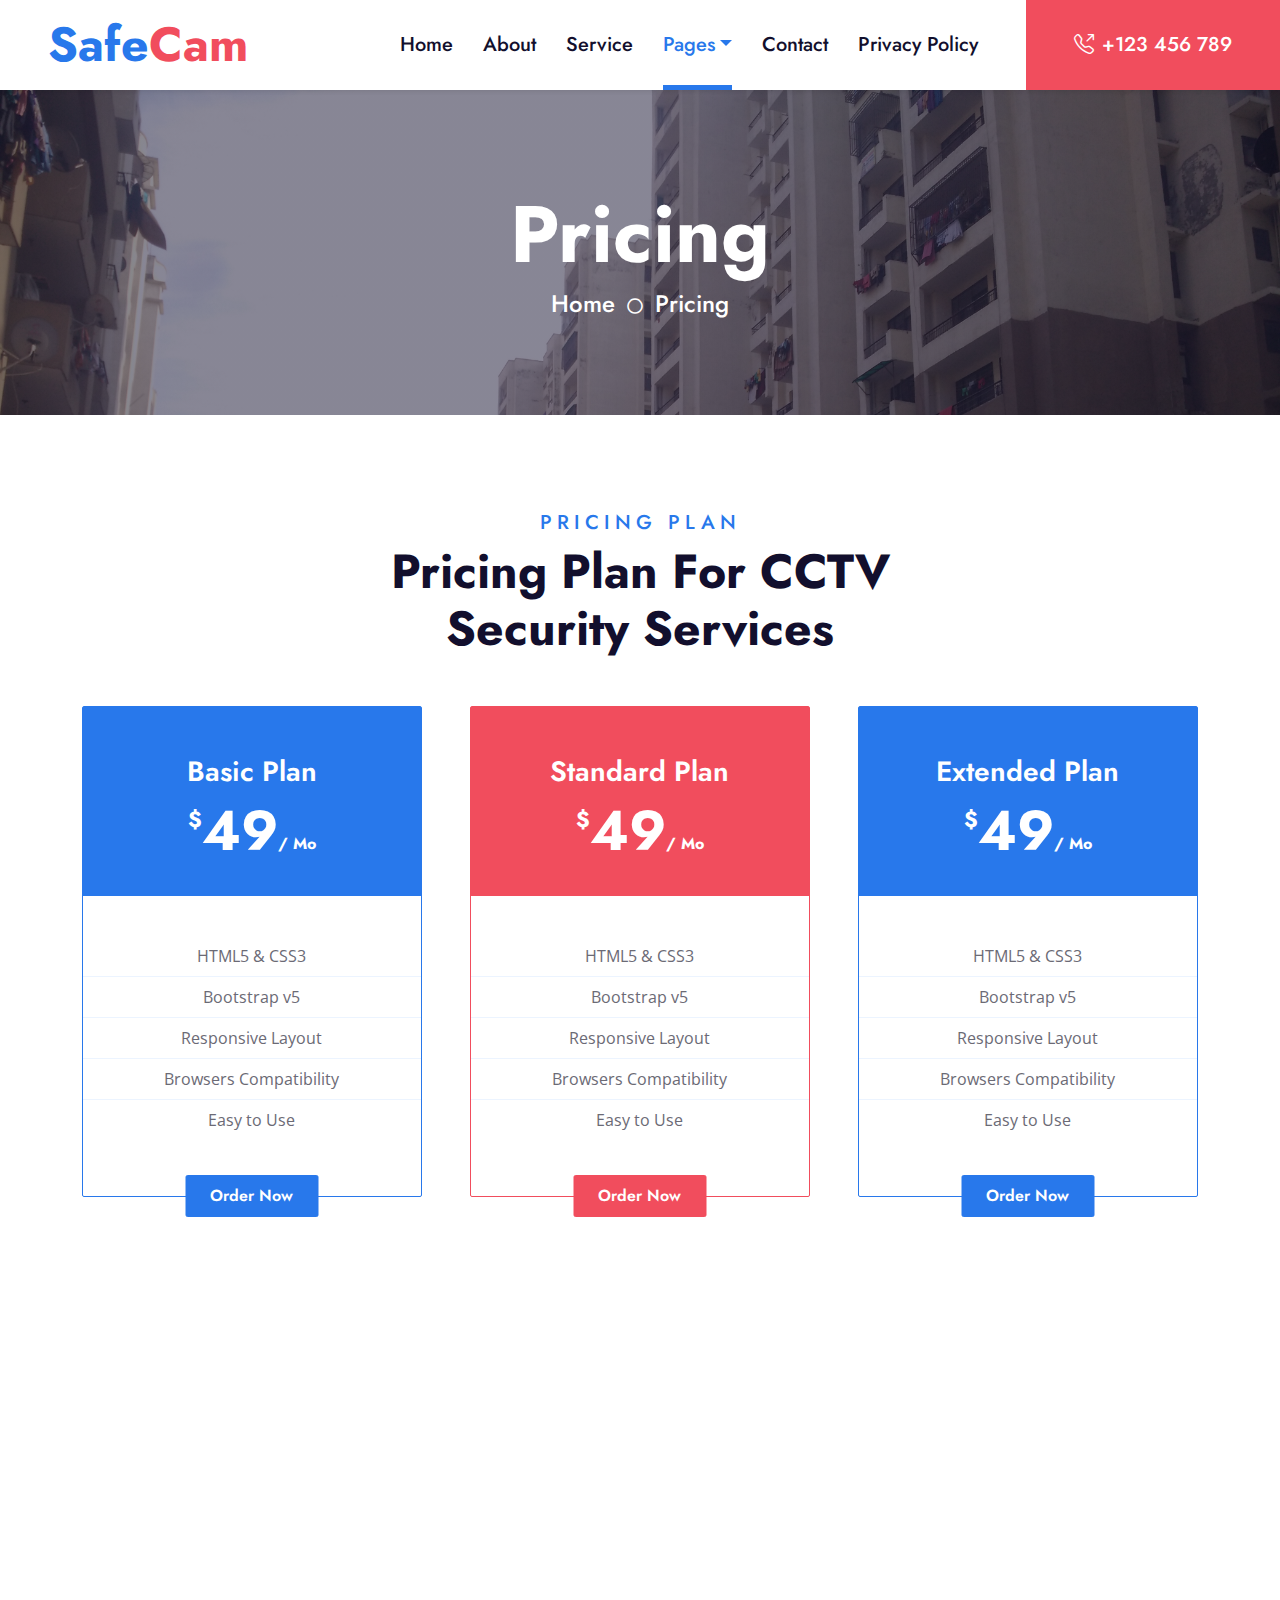
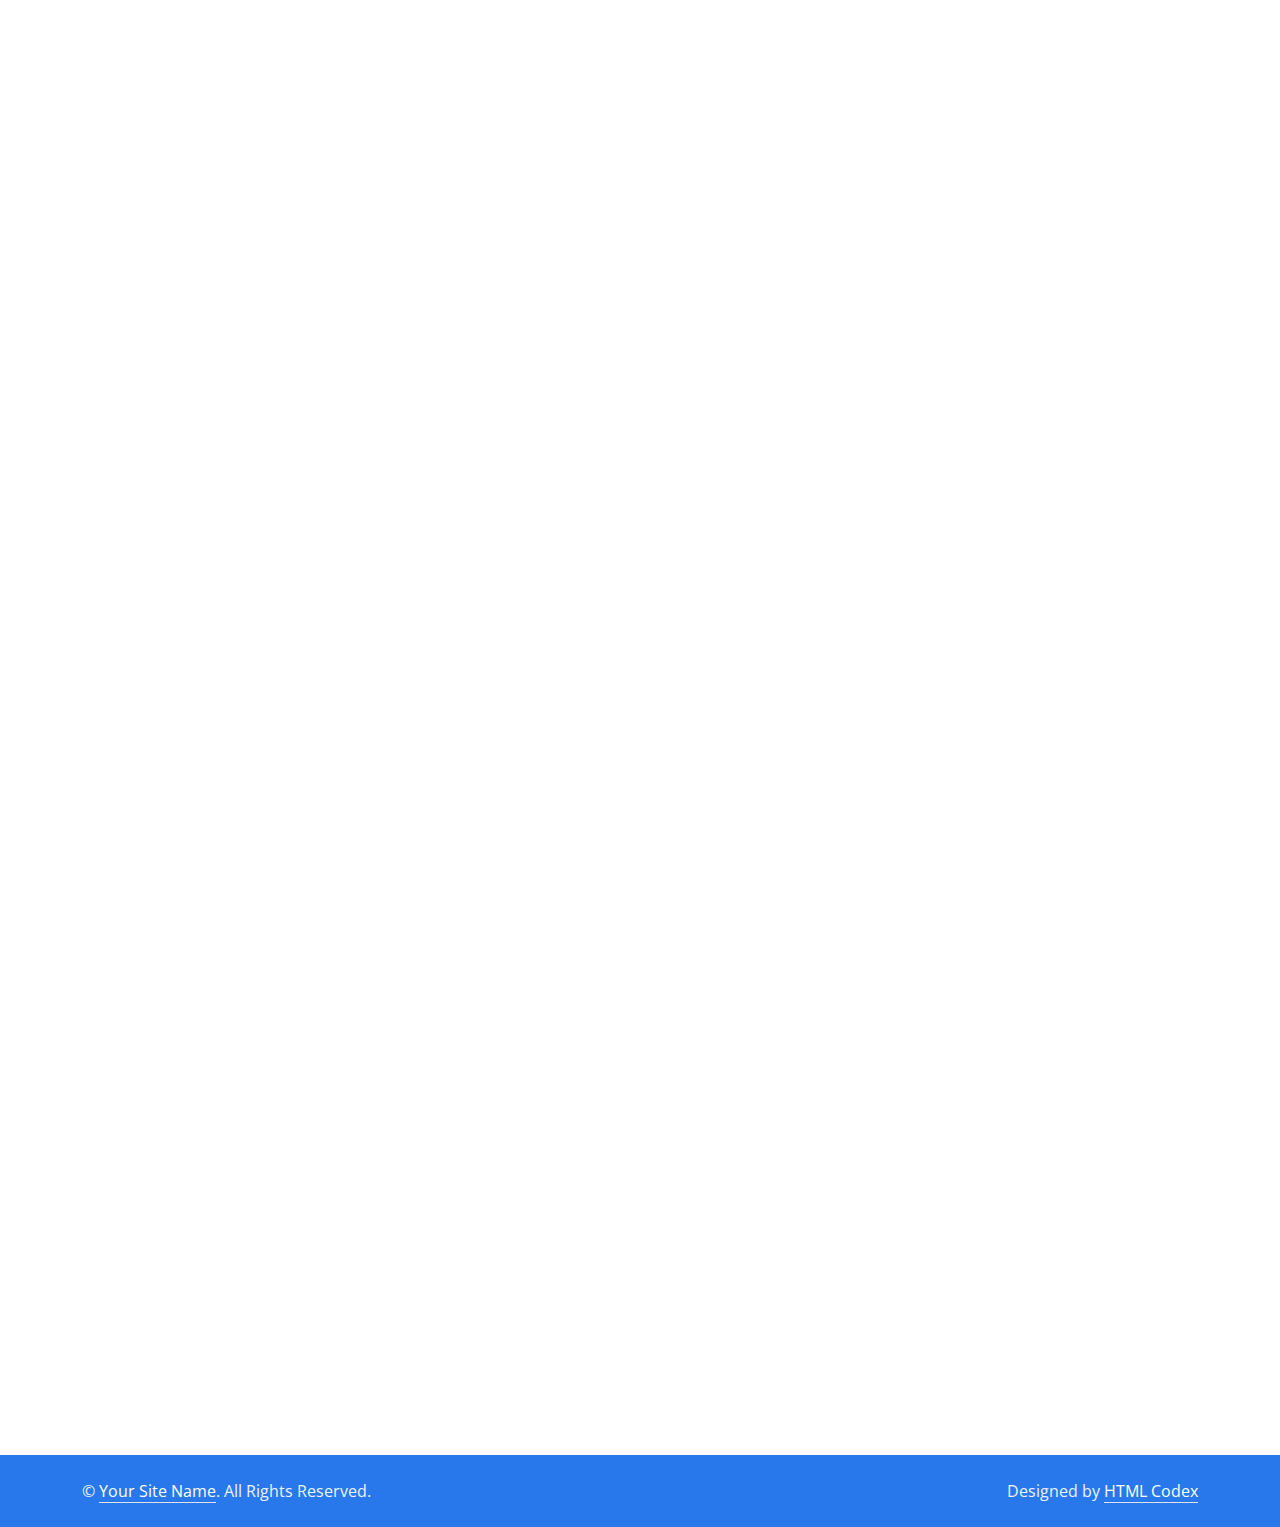
<file: price.html>
<!DOCTYPE html>
<html lang="en">

<head>
    <meta charset="utf-8">
    <title>SafeCam - CCTV Website Template</title>
    <meta content="width=device-width, initial-scale=1.0" name="viewport">
    <meta content="Free HTML Templates" name="keywords">
    <meta content="Free HTML Templates" name="description">

    <!-- Favicon -->
    <link href="img/favicon.ico" rel="icon">

    <!-- Google Web Fonts -->
    <link rel="preconnect" href="https://fonts.gstatic.com">
    <link href="https://fonts.googleapis.com/css2?family=Jost:wght@500;600;700&family=Open+Sans:wght@400;600&display=swap" rel="stylesheet"> 

    <!-- Icon Font Stylesheet -->
    <link href="https://cdnjs.cloudflare.com/ajax/libs/font-awesome/5.10.0/css/all.min.css" rel="stylesheet">
    <link href="https://cdn.jsdelivr.net/npm/bootstrap-icons@1.4.1/font/bootstrap-icons.css" rel="stylesheet">
    <link href="lib/flaticon/font/flaticon.css" rel="stylesheet">

    <!-- Libraries Stylesheet -->
    <link href="lib/owlcarousel/assets/owl.carousel.min.css" rel="stylesheet">
    <link href="lib/animate/animate.min.css" rel="stylesheet">

    <!-- Customized Bootstrap Stylesheet -->
    <link href="css/bootstrap.min.css" rel="stylesheet">

    <!-- Template Stylesheet -->
    <link href="css/style.css" rel="stylesheet">
</head>

<body>
    <!-- Navbar Start -->
    <nav class="navbar navbar-expand-lg bg-white navbar-light shadow-sm py-3 py-lg-0 px-3 px-lg-0">
        <a href="index.html" class="navbar-brand ms-lg-5">
            <h1 class="display-5 m-0 text-primary">Safe<span class="text-secondary">Cam</span></h1>
        </a>
        <button class="navbar-toggler" type="button" data-bs-toggle="collapse" data-bs-target="#navbarCollapse">
            <span class="navbar-toggler-icon"></span>
        </button>
        <div class="collapse navbar-collapse" id="navbarCollapse">
            <div class="navbar-nav ms-auto py-0">
                <a href="index.html" class="nav-item nav-link">Home</a>
                <a href="about.html" class="nav-item nav-link">About</a>
                <a href="service.html" class="nav-item nav-link">Service</a>
                <div class="nav-item dropdown">
                    <a href="#" class="nav-link dropdown-toggle active" data-bs-toggle="dropdown">Pages</a>
                    <div class="dropdown-menu m-0">
                        <a href="price.html" class="dropdown-item active">Pricing Plan</a>
                        <a href="blog.html" class="dropdown-item">Blog Grid</a>
                        <a href="detail.html" class="dropdown-item">Blog Detail</a>
                        <a href="team.html" class="dropdown-item">The Team</a>
                        <a href="testimonial.html" class="dropdown-item">Testimonial</a>
                    </div>
                </div>
                <a href="contact.html" class="nav-item nav-link">Contact</a>
                <a href="policy.html" class="nav-item nav-link">Privacy Policy</a>
                <a href="tel:+123456789" class="nav-item nav-link nav-contact bg-secondary text-white px-5 ms-lg-5"><i class="bi bi-telephone-outbound me-2"></i>+123 456 789</a>
            </div>
        </div>
    </nav>
    <!-- Navbar End -->


    <!-- Hero Start -->
    <div class="container-fluid bg-primary p-5 hero-header mb-5">
        <div class="row py-5">
            <div class="col-12 text-center">
                <h1 class="display-1 text-white animated zoomIn">Pricing</h1>
                <a href="" class="h4 text-white">Home</a>
                <i class="far fa-circle text-white px-2"></i>
                <a href="" class="h4 text-white">Pricing</a>
            </div>
        </div>
    </div>
    <!-- Hero End -->


    <!-- Pricing Plan Start -->
    <div class="container-fluid py-5 wow fadeInUp" data-wow-delay="0.1s" style="margin-bottom: 75px;">
        <div class="container">
            <div class="text-center mx-auto mb-5" style="max-width: 600px;">
                <h5 class="text-primary text-uppercase" style="letter-spacing: 5px;">Pricing Plan</h5>
                <h1 class="display-5 mb-0">Pricing Plan For CCTV Security Services</h1>
            </div>
            <div class="row g-5">
                <div class="col-lg-4 wow slideInUp" data-wow-delay="0.3s">
                    <div class="position-relative border border-primary rounded">
                        <div class="bg-primary text-center pt-5 pb-4">
                            <h3 class="text-white">Basic Plan</h3>
                            <h1 class="display-4 text-white">
                                <small class="align-top"
                                    style="font-size: 22px; line-height: 45px;">$</small>49<small
                                    class="align-bottom" style="font-size: 16px; line-height: 40px;">/
                                    Mo</small>
                            </h1>
                        </div>
                        <div class="text-center py-5">
                            <p class="border-bottom border-light mb-2 pb-2">HTML5 & CSS3</p>
                            <p class="border-bottom border-light mb-2 pb-2">Bootstrap v5</p>
                            <p class="border-bottom border-light mb-2 pb-2">Responsive Layout</p>
                            <p class="border-bottom border-light mb-2 pb-2">Browsers Compatibility</p>
                            <p class="mb-2 pb-2">Easy to Use</p>
                        </div>
                        <a href="" class="btn btn-primary py-2 px-4 position-absolute top-100 start-50 translate-middle">Order Now</a>
                    </div>
                </div>
                <div class="col-lg-4 wow slideInUp" data-wow-delay="0.6s">
                    <div class="position-relative border border-secondary rounded">
                        <div class="bg-secondary text-center pt-5 pb-4">
                            <h3 class="text-white">Standard Plan</h3>
                            <h1 class="display-4 text-white">
                                <small class="align-top"
                                    style="font-size: 22px; line-height: 45px;">$</small>49<small
                                    class="align-bottom" style="font-size: 16px; line-height: 40px;">/
                                    Mo</small>
                            </h1>
                        </div>
                        <div class="text-center py-5">
                            <p class="border-bottom border-light mb-2 pb-2">HTML5 & CSS3</p>
                            <p class="border-bottom border-light mb-2 pb-2">Bootstrap v5</p>
                            <p class="border-bottom border-light mb-2 pb-2">Responsive Layout</p>
                            <p class="border-bottom border-light mb-2 pb-2">Browsers Compatibility</p>
                            <p class="mb-2 pb-2">Easy to Use</p>
                        </div>
                        <a href="" class="btn btn-secondary py-2 px-4 position-absolute top-100 start-50 translate-middle">Order Now</a>
                    </div>
                </div>
                <div class="col-lg-4 wow slideInUp" data-wow-delay="0.9s">
                    <div class="position-relative border border-primary rounded">
                        <div class="bg-primary text-center pt-5 pb-4">
                            <h3 class="text-white">Extended Plan</h3>
                            <h1 class="display-4 text-white">
                                <small class="align-top"
                                    style="font-size: 22px; line-height: 45px;">$</small>49<small
                                    class="align-bottom" style="font-size: 16px; line-height: 40px;">/
                                    Mo</small>
                            </h1>
                        </div>
                        <div class="text-center py-5">
                            <p class="border-bottom border-light mb-2 pb-2">HTML5 & CSS3</p>
                            <p class="border-bottom border-light mb-2 pb-2">Bootstrap v5</p>
                            <p class="border-bottom border-light mb-2 pb-2">Responsive Layout</p>
                            <p class="border-bottom border-light mb-2 pb-2">Browsers Compatibility</p>
                            <p class="mb-2 pb-2">Easy to Use</p>
                        </div>
                        <a href="" class="btn btn-primary py-2 px-4 position-absolute top-100 start-50 translate-middle">Order Now</a>
                    </div>
                </div>
            </div>
        </div>
    </div>
    <!-- Pricing Plan End -->


    <!-- Offer Start -->
    <div class="container-fluid bg-offer my-5 py-5 wow zoomIn" data-wow-delay="0.1s">
        <div class="container py-5">
            <div class="row gx-5 justify-content-center">
                <div class="col-lg-7 text-center">
                    <div class="text-center mx-auto mb-4" style="max-width: 600px;">
                        <h5 class="text-white text-uppercase" style="letter-spacing: 5px;">Special Offer</h5>
                        <h1 class="display-5 text-white">Save 50% On All Items Your First Order</h1>
                    </div>
                    <p class="text-white mb-4">Eirmod sed tempor lorem ut dolores sit kasd ipsum. Dolor ea et dolore et at sea ea at dolor justo ipsum duo rebum sea. Eos vero eos vero ea et dolore eirmod et. Dolores diam duo lorem. Elitr ut dolores magna sit. Sea dolore sed et.</p>
                    <a href="" class="btn btn-primary py-md-3 px-md-5 me-3">Order Now</a>
                    <a href="" class="btn btn-secondary py-md-3 px-md-5">Read More</a>
                </div>
            </div>
        </div>
    </div>
    <!-- Offer End -->


    <!-- Testimonial Start -->
    <div class="container-fluid py-5 wow fadeInUp" data-wow-delay="0.1s">
        <div class="container">
            <div class="text-center mx-auto mb-5" style="max-width: 600px;">
                <h5 class="text-primary text-uppercase" style="letter-spacing: 5px;">Testimonial</h5>
                <h1 class="display-5 mb-0">What People Say About Our Services</h1>
            </div>
            <div class="owl-carousel testimonial-carousel">
                <div class="text-center pb-4">
                    <img class="img-fluid mx-auto rounded-circle" src="img/testimonial-1.jpg" style="width: 100px; height: 100px;" >
                    <div class="testimonial-text bg-light rounded p-4 mt-n5">
                        <p class="mt-5">Dolor et eos labore, stet justo sed est sed. Diam sed sed dolor stet amet eirmod eos labore diam
                        </p>
                        <h4 class="text-truncate">Client Name</h4>
                        <i>Profession</i>
                    </div>
                </div>
                <div class="text-center">
                    <img class="img-fluid mx-auto rounded-circle" src="img/testimonial-2.jpg" style="width: 100px; height: 100px;" >
                    <div class="testimonial-text bg-light rounded p-4 mt-n5">
                        <p class="mt-5">Dolor et eos labore, stet justo sed est sed. Diam sed sed dolor stet amet eirmod eos labore diam
                        </p>
                        <h4 class="text-truncate">Client Name</h4>
                        <i>Profession</i>
                    </div>
                </div>
                <div class="text-center">
                    <img class="img-fluid mx-auto rounded-circle" src="img/testimonial-3.jpg" style="width: 100px; height: 100px;" >
                    <div class="testimonial-text bg-light rounded p-4 mt-n5">
                        <p class="mt-5">Dolor et eos labore, stet justo sed est sed. Diam sed sed dolor stet amet eirmod eos labore diam
                        </p>
                        <h4 class="text-truncate">Client Name</h4>
                        <i>Profession</i>
                    </div>
                </div>
                <div class="text-center">
                    <img class="img-fluid mx-auto rounded-circle" src="img/testimonial-4.jpg" style="width: 100px; height: 100px;" >
                    <div class="testimonial-text bg-light rounded p-4 mt-n5">
                        <p class="mt-5">Dolor et eos labore, stet justo sed est sed. Diam sed sed dolor stet amet eirmod eos labore diam
                        </p>
                        <h4 class="text-truncate">Client Name</h4>
                        <i>Profession</i>
                    </div>
                </div>
            </div>
        </div>
    </div>
    <!-- Testimonial End -->
    

    <!-- Footer Start -->
    <div class="container-fluid bg-dark text-light mt-5 py-5 wow fadeInUp" data-wow-delay="0.1s">
        <div class="container pt-5">
            <div class="row g-5">
                <div class="col-lg-3 col-md-6">
                    <h3 class="text-white mb-4">Quick Links</h3>
                    <div class="d-flex flex-column justify-content-start">
                        <a class="text-light mb-2" href="#"><i class="bi bi-arrow-right text-primary me-2"></i>Home</a>
                        <a class="text-light mb-2" href="#"><i class="bi bi-arrow-right text-primary me-2"></i>About Us</a>
                        <a class="text-light mb-2" href="#"><i class="bi bi-arrow-right text-primary me-2"></i>Our Services</a>
                        <a class="text-light mb-2" href="#"><i class="bi bi-arrow-right text-primary me-2"></i>Latest Blog</a>
                        <a class="text-light" href="#"><i class="bi bi-arrow-right text-primary me-2"></i>Contact Us</a>
                    </div>
                </div>
                <div class="col-lg-3 col-md-6">
                    <h3 class="text-white mb-4">Popular Links</h3>
                    <div class="d-flex flex-column justify-content-start">
                        <a class="text-light mb-2" href="#"><i class="bi bi-arrow-right text-primary me-2"></i>Home</a>
                        <a class="text-light mb-2" href="#"><i class="bi bi-arrow-right text-primary me-2"></i>About Us</a>
                        <a class="text-light mb-2" href="#"><i class="bi bi-arrow-right text-primary me-2"></i>Our Services</a>
                        <a class="text-light mb-2" href="#"><i class="bi bi-arrow-right text-primary me-2"></i>Latest Blog</a>
                        <a class="text-light" href="#"><i class="bi bi-arrow-right text-primary me-2"></i>Contact Us</a>
                    </div>
                </div>
                <div class="col-lg-3 col-md-6">
                    <h3 class="text-white mb-4">Get In Touch</h3>
                    <p class="mb-2"><i class="bi bi-geo-alt text-primary me-2"></i>123 Street, New York, USA</p>
                    <p class="mb-2"><i class="bi bi-envelope-open text-primary me-2"></i>info@example.com</p>
                    <p class="mb-0"><i class="bi bi-telephone text-primary me-2"></i>+012 345 67890</p>
                </div>
                <div class="col-lg-3 col-md-6">
                    <h3 class="text-white mb-4">Follow Us</h3>
                    <div class="d-flex">
                        <a class="btn btn-lg btn-primary btn-lg-square rounded me-2" href="#"><i class="fab fa-twitter fw-normal"></i></a>
                        <a class="btn btn-lg btn-primary btn-lg-square rounded me-2" href="#"><i class="fab fa-facebook-f fw-normal"></i></a>
                        <a class="btn btn-lg btn-primary btn-lg-square rounded me-2" href="#"><i class="fab fa-linkedin-in fw-normal"></i></a>
                        <a class="btn btn-lg btn-primary btn-lg-square rounded" href="#"><i class="fab fa-instagram fw-normal"></i></a>
                    </div>
                </div>
                <div class="col-12">
                    <form class="mx-auto" style="max-width: 600px;">
                        <div class="input-group">
                            <input type="text" class="form-control border-white p-3" placeholder="Your Email">
                            <button class="btn btn-primary px-4">Sign Up</button>
                        </div>
                    </form>
                </div>
            </div>
        </div>
    </div>
    <div class="container-fluid bg-primary text-light py-4">
        <div class="container">
            <div class="row g-5">
                <div class="col-md-6 text-center text-md-start">
                    <p class="mb-md-0">&copy; <a class="text-white border-bottom" href="#">Your Site Name</a>. All Rights Reserved.</p>
                </div>
                <div class="col-md-6 text-center text-md-end">
                    <p class="mb-0">Designed by <a class="text-white border-bottom" href="https://htmlcodex.com">HTML Codex</a></p>
                </div>
            </div>
        </div>
    </div>
    <!-- Footer End -->


    <!-- Back to Top -->
    <a href="#" class="btn btn-lg btn-secondary btn-lg-square rounded back-to-top"><i class="bi bi-arrow-up"></i></a>


    <!-- JavaScript Libraries -->
    <script src="https://code.jquery.com/jquery-3.4.1.min.js"></script>
    <script src="https://cdn.jsdelivr.net/npm/bootstrap@5.0.0/dist/js/bootstrap.bundle.min.js"></script>
    <script src="lib/wow/wow.min.js"></script>
    <script src="lib/easing/easing.min.js"></script>
    <script src="lib/waypoints/waypoints.min.js"></script>
    <script src="lib/owlcarousel/owl.carousel.min.js"></script>

    <!-- Template Javascript -->
    <script src="js/main.js"></script>
</body>

</html>
</file>
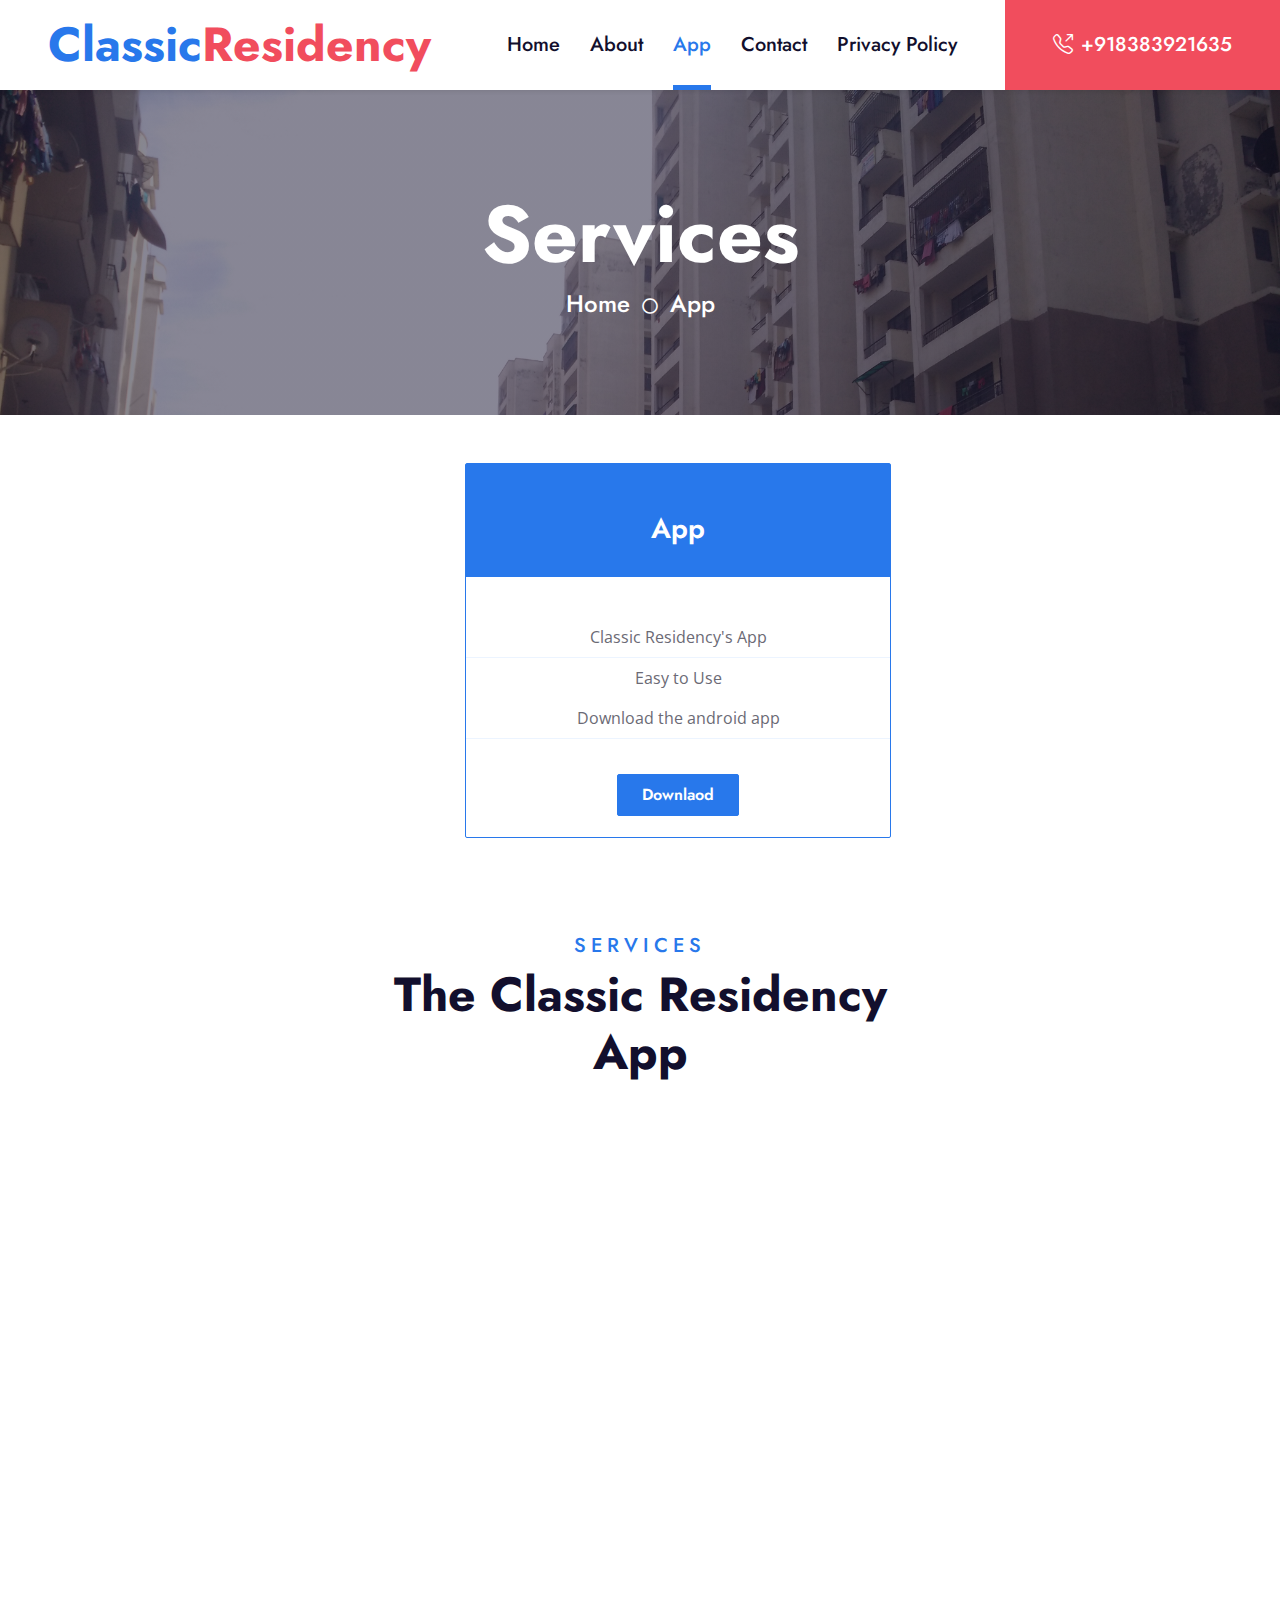
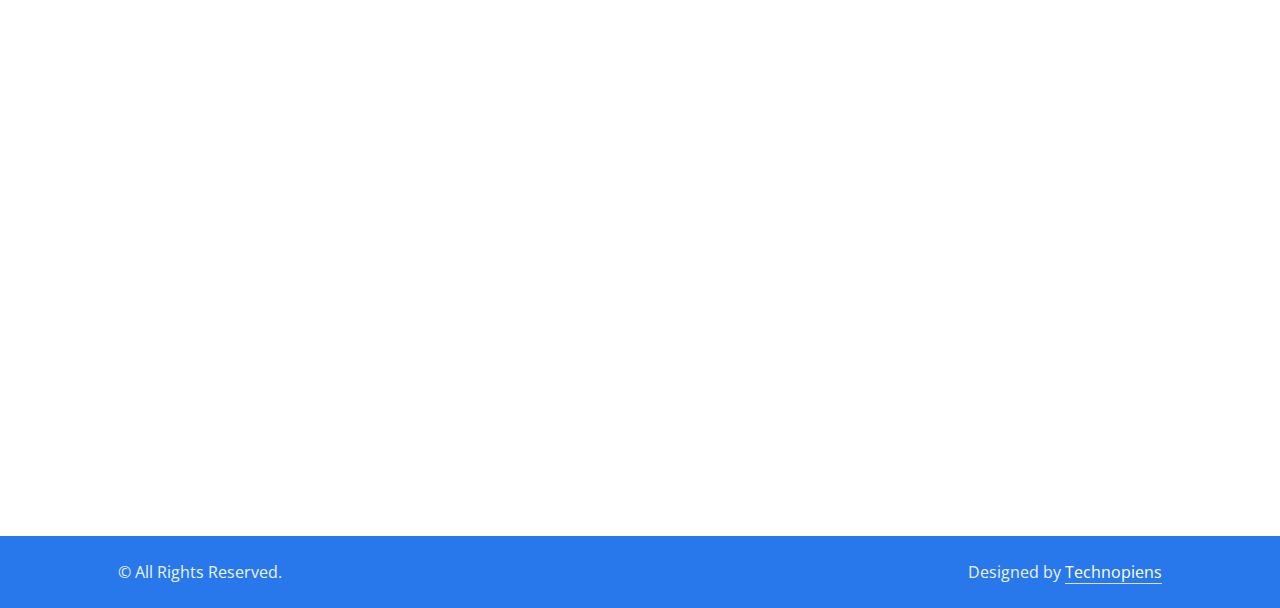
<file: service.html>
<!DOCTYPE html>
<html lang="en">

<head>
    <meta charset="utf-8">
    <title>The Classic Residency</title>
    <meta content="width=device-width, initial-scale=1.0" name="viewport">
    <meta content="Free HTML Templates" name="keywords">
    <meta content="Free HTML Templates" name="description">

    <!-- Favicon -->
    <link href="img/favicon.ico" rel="icon">

    <!-- Google Web Fonts -->
    <link rel="preconnect" href="https://fonts.gstatic.com">
    <link href="https://fonts.googleapis.com/css2?family=Jost:wght@500;600;700&family=Open+Sans:wght@400;600&display=swap" rel="stylesheet"> 

    <!-- Icon Font Stylesheet -->
    <link href="https://cdnjs.cloudflare.com/ajax/libs/font-awesome/5.10.0/css/all.min.css" rel="stylesheet">
    <link href="https://cdn.jsdelivr.net/npm/bootstrap-icons@1.4.1/font/bootstrap-icons.css" rel="stylesheet">
    <link href="lib/flaticon/font/flaticon.css" rel="stylesheet">

    <!-- Libraries Stylesheet -->
    <link href="lib/owlcarousel/assets/owl.carousel.min.css" rel="stylesheet">
    <link href="lib/animate/animate.min.css" rel="stylesheet">

    <!-- Customized Bootstrap Stylesheet -->
    <link href="css/bootstrap.min.css" rel="stylesheet">

    <!-- Template Stylesheet -->
    <link href="css/style.css" rel="stylesheet">
</head>

<body>
    <!-- Navbar Start -->
    <nav class="navbar navbar-expand-lg bg-white navbar-light shadow-sm py-3 py-lg-0 px-3 px-lg-0">
        <a href="index.html" class="navbar-brand ms-lg-5">
            <h1 class="display-5 m-0 text-primary">Classic<span class="text-secondary">Residency</span></h1>
        </a>
        <button class="navbar-toggler" type="button" data-bs-toggle="collapse" data-bs-target="#navbarCollapse">
            <span class="navbar-toggler-icon"></span>
        </button>
        <div class="collapse navbar-collapse" id="navbarCollapse">
            <div class="navbar-nav ms-auto py-0">
                <a href="index.html" class="nav-item nav-link">Home</a>
                <a href="about.html" class="nav-item nav-link">About</a>
                <a href="service.html" class="nav-item nav-link active">App</a>
                <a href="contact.html" class="nav-item nav-link">Contact</a>
                <a href="policy.html" class="nav-item nav-link">Privacy Policy</a>
                <a href="tel:+918383921635" class="nav-item nav-link nav-contact bg-secondary text-white px-5 ms-lg-5"><i class="bi bi-telephone-outbound me-2"></i>+918383921635</a>
            </div>
        </div>
    </nav>
    <!-- Navbar End -->


    <!-- Hero Start -->
    <div class="container-fluid bg-primary p-5 hero-header mb-5">
        <div class="row py-5">
            <div class="col-12 text-center">
                <h1 class="display-1 text-white animated zoomIn">Services</h1>
                <a href="" class="h4 text-white">Home</a>
                <i class="far fa-circle text-white px-2"></i>
                <a href="" class="h4 text-white">App</a>
            </div>
        </div>
    </div>

</div>
<div class="row g-5">
    <div style="margin-left:35%;">
        <div class="col-lg-4 wow slideInUp" data-wow-delay="0.3s">
            <div class="position-relative border border-primary rounded">
                <div class="bg-primary text-center pt-5 pb-4">
                    <h3 class="text-white">App </h3>
                    
     </div>
                <div class="text-center py-5">
                    <p class="border-bottom border-light mb-2 pb-2">Classic Residency's App</p>
                    <p class="mb-2 pb-2">Easy to Use</p>
                    <p class="border-bottom border-light mb-2 pb-2">Download the android app</p>
                   
                </div>
                <a href="https://play.google.com/store/apps/details?id=com.classicresidencyapp&hl=en-IN" class="btn btn-primary py-2 px-4 position-relative top-100 start-50 translate-middle">Downlaod</a>
               </div>
     </div>

</div>
   
    <!-- Hero End -->


    <!-- Services Start -->
    <div class="container-fluid py-5 wow fadeInUp" data-wow-delay="0.1s">
        <div class="container">
            <div class="text-center mx-auto mb-5" style="max-width: 600px;">
                <h5 class="text-primary text-uppercase" style="letter-spacing: 5px;">Services</h5>
                <h1 class="display-5 mb-0">The Classic Residency App</h1>
            </div>
            <div class="row g-5">
                <div class="col-lg-4 col-md-6 wow zoomIn" data-wow-delay="0.3s">
                    <div class="service-item bg-light border-bottom border-5 border-primary rounded">
                        <div class="position-relative p-5">
                         
                            <h5 class="text-primary mb-0">APP</h5>
                            <h3 class="mb-3">Installation</h3>
                            <a href="https://youtu.be/L2ChckYYY2w">Click Here To Watch The Video<i class="bi bi-arrow-right ms-2"></i></a>
                            
                        </div>
                    </div>
                </div>
                <div class="col-lg-4 col-md-6 wow zoomIn" data-wow-delay="0.6s">
                    <div class="service-item bg-light border-bottom border-5 border-primary rounded">
                        <div class="position-relative p-5">

                            <h5 class="text-primary mb-0">APP</h5>
                            <h3 class="mb-3">Login</h3>
                            <a href="https://youtube.com/shorts/hvj2LaQg2vw?feature=share">Click Here To Watch The Video<i class="bi bi-arrow-right ms-2"></i></a>
                        
                        </div>
                    </div>
                </div>
                <div class="col-lg-4 col-md-6 wow zoomIn" data-wow-delay="0.9s">
                    <div class="service-item bg-light border-bottom border-5 border-primary rounded">
                        <div class="position-relative p-5">
                        
                            <h5 class="text-primary mb-0">CREATE</h5>
                            <h3 class="mb-3">Notice</h3>
                            <a href="https://youtu.be/MQBACURfMM4">Click Here To Watch The Video<i class="bi bi-arrow-right ms-2"></i></a>
                            
                        </div>
                    </div>
                </div>
                <div class="col-lg-4 col-md-6 wow zoomIn" data-wow-delay="0.3s">
                    <div class="service-item bg-light border-bottom border-5 border-primary rounded">
                        <div class="position-relative p-5">
                            
                            <h5 class="text-primary mb-0">REGISTER</h5>
                            <h3 class="mb-3">Complaint</h3>
                            <a href="https://youtu.be/mU8Kj7c-1Ww">Click Here To Watch The Video<i class="bi bi-arrow-right ms-2"></i></a>
                            
                        </div>
                    </div>
                </div>
                <div class="col-lg-4 col-md-6 wow zoomIn" data-wow-delay="0.6s">
                    <div class="service-item bg-light border-bottom border-5 border-primary rounded">
                        <div class="position-relative p-5">
                           
                            <h5 class="text-primary mb-0">MEMBERS</h5>
                            <h3 class="mb-3">Details</h3>
                           
                            <a href="https://youtube.com/shorts/jWJhwKazG1Q?feature=share">Click Here To Watch The Video<i class="bi bi-arrow-right ms-2"></i></a>
                            
                        </div>
                    </div>
                </div>
                <div class="col-lg-4 col-md-6 wow zoomIn" data-wow-delay="0.9s">
                    <div class="service-item bg-light border-bottom border-5 border-primary rounded">
                        <div class="position-relative p-5">
                           
                            <h5 class="text-primary mb-0">PROFILE</h5>
                            <h3 class="mb-3">Info</h3>
                            <a href="https://youtu.be/7gQu6EwFLNw">Click Here To Watch The Video<i class="bi bi-arrow-right ms-2"></i></a>
                        </div>
                    </div>
                </div>
            </div>
        </div>
    </div>
    <!-- Services End -->


        

    <!-- Footer Start -->
    <div class="container-fluid bg-dark text-light mt-5 py-5 wow fadeInUp" data-wow-delay="0.1s">
        <div class="container pt-5">
            <div class="row g-5">
                <div class="col-lg-3 col-md-6">
                    <h3 class="text-white mb-4">Quick Links</h3>
                    <div class="d-flex flex-column justify-content-start">
                        <a class="text-light mb-2" href="#"><i class="bi bi-arrow-right text-primary me-2"></i>Home</a>
                        <a class="text-light mb-2" href="#"><i class="bi bi-arrow-right text-primary me-2"></i>About Us</a>
                        <a class="text-light mb-2" href="#"><i class="bi bi-arrow-right text-primary me-2"></i>Our Services</a>
                        <a class="text-light" href="#"><i class="bi bi-arrow-right text-primary me-2"></i>Contact Us</a>
                    </div>
                </div>
                <div class="col-lg-3 col-md-6">
                    <h3 class="text-white mb-4">Popular Links</h3>
                    <div class="d-flex flex-column justify-content-start">
                        <a class="text-light mb-2" href="#"><i class="bi bi-arrow-right text-primary me-2"></i>Home</a>
                        <a class="text-light mb-2" href="#"><i class="bi bi-arrow-right text-primary me-2"></i>About Us</a>
                        <a class="text-light mb-2" href="#"><i class="bi bi-arrow-right text-primary me-2"></i>Our Services</a>
                        <a class="text-light" href="#"><i class="bi bi-arrow-right text-primary me-2"></i>Contact Us</a>
                    </div>
                </div>
                <div class="col-lg-3 col-md-6">
                    <h3 class="text-white mb-4">Get In Touch</h3>
                    <p class="mb-2"><i class="bi bi-geo-alt text-primary me-2"></i>Adity World City</p>
                    <p class="mb-2"><i class="bi bi-envelope-open text-primary me-2"></i>thesocietease.com</p>
                    <p class="mb-0"><i class="bi bi-telephone text-primary me-2"></i>+918383921635</p>
                </div>
                <div class="col-lg-3 col-md-6">
                    <h3 class="text-white mb-4">Follow Us</h3>
                    <div class="d-flex">
                        <a class="btn btn-lg btn-primary btn-lg-square rounded me-2" href="#"><i class="fab fa-twitter fw-normal"></i></a>
                        <a class="btn btn-lg btn-primary btn-lg-square rounded me-2" href="#"><i class="fab fa-facebook-f fw-normal"></i></a>
                        <a class="btn btn-lg btn-primary btn-lg-square rounded me-2" href="#"><i class="fab fa-linkedin-in fw-normal"></i></a>
                        <a class="btn btn-lg btn-primary btn-lg-square rounded" href="#"><i class="fab fa-instagram fw-normal"></i></a>
                    </div>
                </div>
                <div class="col-12">
                    <form class="mx-auto" style="max-width: 600px;">
                        <div class="input-group">
                          
                        </div>
                    </form>
                </div>
            </div>
        </div>
    </div>
    <div class="container-fluid bg-primary text-light py-4">
        <div class="container">
            <div class="row g-5">
                <div class="col-md-6 text-center text-md-start">
                    <p class="mb-md-0">&copy; <a class="text-white border-bottom" href="#"></a>All Rights Reserved.</p>
                </div>
                <div class="col-md-6 text-center text-md-end">
                    <p class="mb-0">Designed by <a class="text-white border-bottom" href="">Technopiens</a></p>
                </div>
            </div>
        </div>
    </div>
    <!-- Footer End -->


    <!-- Back to Top -->
    <a href="#" class="btn btn-lg btn-secondary btn-lg-square rounded back-to-top"><i class="bi bi-arrow-up"></i></a>


    <!-- JavaScript Libraries -->
    <script src="https://code.jquery.com/jquery-3.4.1.min.js"></script>
    <script src="https://cdn.jsdelivr.net/npm/bootstrap@5.0.0/dist/js/bootstrap.bundle.min.js"></script>
    <script src="lib/wow/wow.min.js"></script>
    <script src="lib/easing/easing.min.js"></script>
    <script src="lib/waypoints/waypoints.min.js"></script>
    <script src="lib/owlcarousel/owl.carousel.min.js"></script>

    <!-- Template Javascript -->
    <script src="js/main.js"></script>
</body>

</html>
</file>
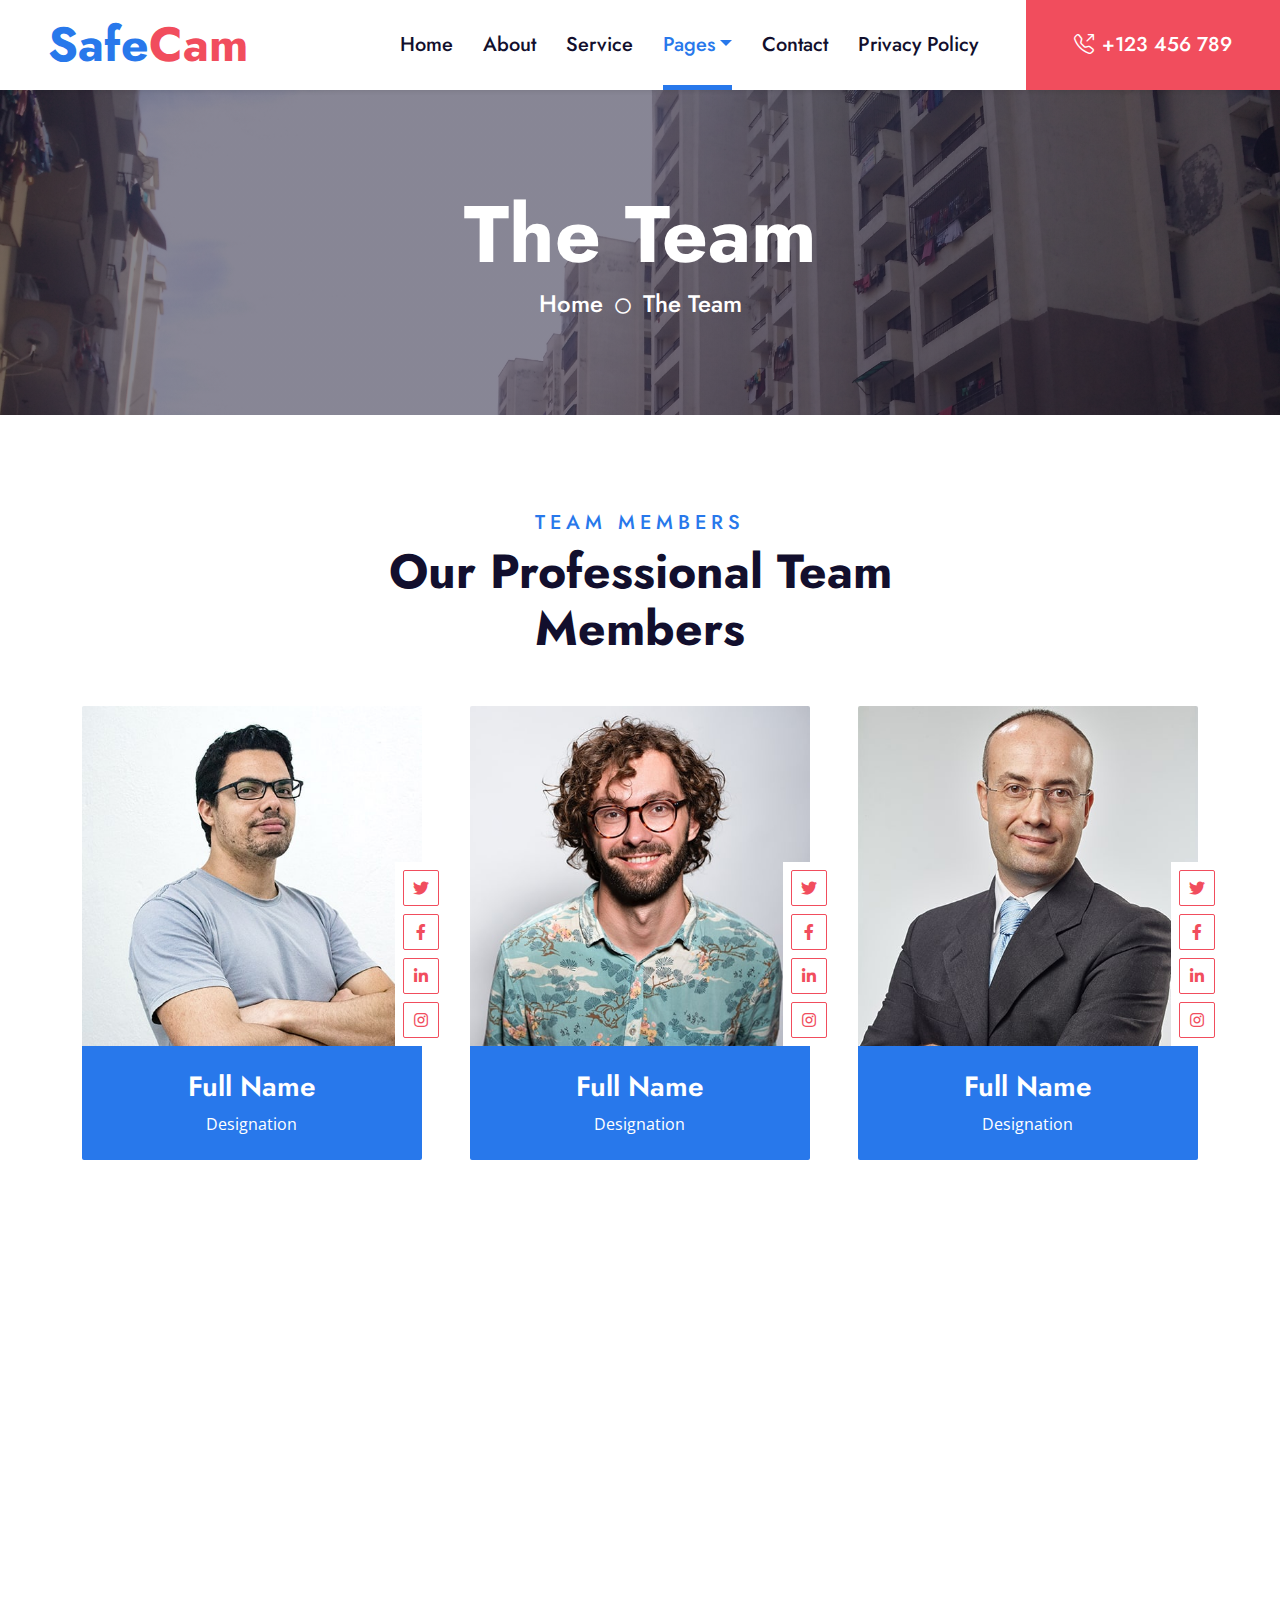
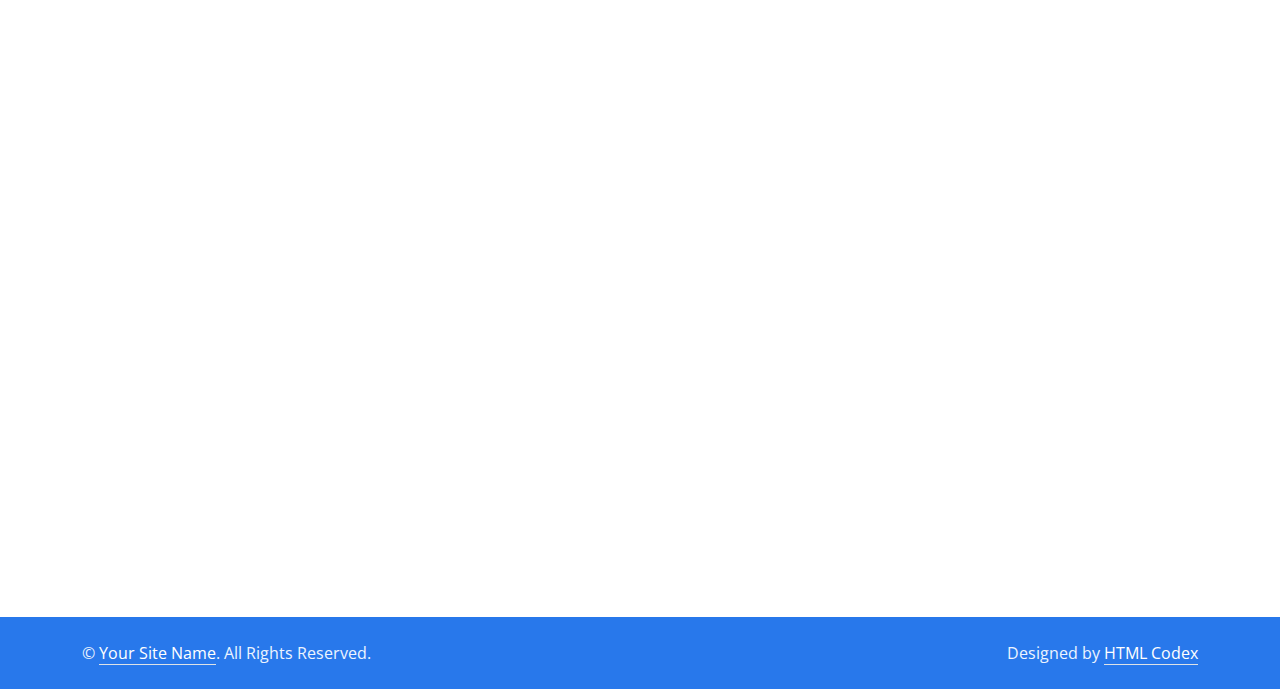
<file: team.html>
<!DOCTYPE html>
<html lang="en">

<head>
    <meta charset="utf-8">
    <title>SafeCam - CCTV Website Template</title>
    <meta content="width=device-width, initial-scale=1.0" name="viewport">
    <meta content="Free HTML Templates" name="keywords">
    <meta content="Free HTML Templates" name="description">

    <!-- Favicon -->
    <link href="img/favicon.ico" rel="icon">

    <!-- Google Web Fonts -->
    <link rel="preconnect" href="https://fonts.gstatic.com">
    <link href="https://fonts.googleapis.com/css2?family=Jost:wght@500;600;700&family=Open+Sans:wght@400;600&display=swap" rel="stylesheet"> 

    <!-- Icon Font Stylesheet -->
    <link href="https://cdnjs.cloudflare.com/ajax/libs/font-awesome/5.10.0/css/all.min.css" rel="stylesheet">
    <link href="https://cdn.jsdelivr.net/npm/bootstrap-icons@1.4.1/font/bootstrap-icons.css" rel="stylesheet">
    <link href="lib/flaticon/font/flaticon.css" rel="stylesheet">

    <!-- Libraries Stylesheet -->
    <link href="lib/owlcarousel/assets/owl.carousel.min.css" rel="stylesheet">
    <link href="lib/animate/animate.min.css" rel="stylesheet">

    <!-- Customized Bootstrap Stylesheet -->
    <link href="css/bootstrap.min.css" rel="stylesheet">

    <!-- Template Stylesheet -->
    <link href="css/style.css" rel="stylesheet">
</head>

<body>
    <!-- Navbar Start -->
    <nav class="navbar navbar-expand-lg bg-white navbar-light shadow-sm py-3 py-lg-0 px-3 px-lg-0">
        <a href="index.html" class="navbar-brand ms-lg-5">
            <h1 class="display-5 m-0 text-primary">Safe<span class="text-secondary">Cam</span></h1>
        </a>
        <button class="navbar-toggler" type="button" data-bs-toggle="collapse" data-bs-target="#navbarCollapse">
            <span class="navbar-toggler-icon"></span>
        </button>
        <div class="collapse navbar-collapse" id="navbarCollapse">
            <div class="navbar-nav ms-auto py-0">
                <a href="index.html" class="nav-item nav-link">Home</a>
                <a href="about.html" class="nav-item nav-link">About</a>
                <a href="service.html" class="nav-item nav-link">Service</a>
                <div class="nav-item dropdown">
                    <a href="#" class="nav-link dropdown-toggle active" data-bs-toggle="dropdown">Pages</a>
                    <div class="dropdown-menu m-0">
                        <a href="price.html" class="dropdown-item">Pricing Plan</a>
                        <a href="blog.html" class="dropdown-item">Blog Grid</a>
                        <a href="detail.html" class="dropdown-item">Blog Detail</a>
                        <a href="team.html" class="dropdown-item active">The Team</a>
                        <a href="testimonial.html" class="dropdown-item">Testimonial</a>
                    </div>
                </div>
                <a href="contact.html" class="nav-item nav-link">Contact</a>
                <a href="policy.html" class="nav-item nav-link">Privacy Policy</a>
                <a href="tel:+123456789" class="nav-item nav-link nav-contact bg-secondary text-white px-5 ms-lg-5"><i class="bi bi-telephone-outbound me-2"></i>+123 456 789</a>
            </div>
        </div>
    </nav>
    <!-- Navbar End -->


    <!-- Hero Start -->
    <div class="container-fluid bg-primary p-5 hero-header mb-5">
        <div class="row py-5">
            <div class="col-12 text-center">
                <h1 class="display-1 text-white animated zoomIn">The Team</h1>
                <a href="" class="h4 text-white">Home</a>
                <i class="far fa-circle text-white px-2"></i>
                <a href="" class="h4 text-white">The Team</a>
            </div>
        </div>
    </div>
    <!-- Hero End -->


    <!-- Team Start -->
    <div class="container-fluid py-5 wow fadeInUp" data-wow-delay="0.1s">
        <div class="container">
            <div class="text-center mx-auto mb-5" style="max-width: 600px;">
                <h5 class="text-primary text-uppercase" style="letter-spacing: 5px;">Team Members</h5>
                <h1 class="display-5 mb-0">Our Professional Team Members</h1>
            </div>
            <div class="row g-5">
                <div class="col-lg-4 wow slideInUp" data-wow-delay="0.3s">
                    <div class="position-relative rounded-top">
                        <img class="img-fluid rounded-top w-100" src="img/team-1.jpg" alt="">
                        <div class="position-absolute bottom-0 end-0 d-flex flex-column bg-white p-1" style="margin-right: -25px;">
                            <a class="btn btn-outline-secondary btn-square m-1" href="#"><i class="fab fa-twitter fw-normal"></i></a>
                            <a class="btn btn-outline-secondary btn-square m-1" href="#"><i class="fab fa-facebook-f fw-normal"></i></a>
                            <a class="btn btn-outline-secondary btn-square m-1" href="#"><i class="fab fa-linkedin-in fw-normal"></i></a>
                            <a class="btn btn-outline-secondary btn-square m-1" href="#"><i class="fab fa-instagram fw-normal"></i></a>
                        </div>
                    </div>
                    <div class="bg-primary text-center rounded-bottom p-4">
                        <h3 class="text-white">Full Name</h3>
                        <p class="text-white m-0">Designation</p>
                    </div>
                </div>
                <div class="col-lg-4 wow slideInUp" data-wow-delay="0.6s">
                    <div class="position-relative rounded-top">
                        <img class="img-fluid rounded-top w-100" src="img/team-2.jpg" alt="">
                        <div class="position-absolute bottom-0 end-0 d-flex flex-column bg-white p-1" style="margin-right: -25px;">
                            <a class="btn btn-outline-secondary btn-square m-1" href="#"><i class="fab fa-twitter fw-normal"></i></a>
                            <a class="btn btn-outline-secondary btn-square m-1" href="#"><i class="fab fa-facebook-f fw-normal"></i></a>
                            <a class="btn btn-outline-secondary btn-square m-1" href="#"><i class="fab fa-linkedin-in fw-normal"></i></a>
                            <a class="btn btn-outline-secondary btn-square m-1" href="#"><i class="fab fa-instagram fw-normal"></i></a>
                        </div>
                    </div>
                    <div class="bg-primary text-center rounded-bottom p-4">
                        <h3 class="text-white">Full Name</h3>
                        <p class="text-white m-0">Designation</p>
                    </div>
                </div>
                <div class="col-lg-4 wow slideInUp" data-wow-delay="0.9s">
                    <div class="position-relative rounded-top">
                        <img class="img-fluid rounded-top w-100" src="img/team-3.jpg" alt="">
                        <div class="position-absolute bottom-0 end-0 d-flex flex-column bg-white p-1" style="margin-right: -25px;">
                            <a class="btn btn-outline-secondary btn-square m-1" href="#"><i class="fab fa-twitter fw-normal"></i></a>
                            <a class="btn btn-outline-secondary btn-square m-1" href="#"><i class="fab fa-facebook-f fw-normal"></i></a>
                            <a class="btn btn-outline-secondary btn-square m-1" href="#"><i class="fab fa-linkedin-in fw-normal"></i></a>
                            <a class="btn btn-outline-secondary btn-square m-1" href="#"><i class="fab fa-instagram fw-normal"></i></a>
                        </div>
                    </div>
                    <div class="bg-primary text-center rounded-bottom p-4">
                        <h3 class="text-white">Full Name</h3>
                        <p class="text-white m-0">Designation</p>
                    </div>
                </div>
                <div class="col-lg-4 wow slideInUp" data-wow-delay="0.3s">
                    <div class="position-relative rounded-top">
                        <img class="img-fluid rounded-top w-100" src="img/team-2.jpg" alt="">
                        <div class="position-absolute bottom-0 end-0 d-flex flex-column bg-white p-1" style="margin-right: -25px;">
                            <a class="btn btn-outline-secondary btn-square m-1" href="#"><i class="fab fa-twitter fw-normal"></i></a>
                            <a class="btn btn-outline-secondary btn-square m-1" href="#"><i class="fab fa-facebook-f fw-normal"></i></a>
                            <a class="btn btn-outline-secondary btn-square m-1" href="#"><i class="fab fa-linkedin-in fw-normal"></i></a>
                            <a class="btn btn-outline-secondary btn-square m-1" href="#"><i class="fab fa-instagram fw-normal"></i></a>
                        </div>
                    </div>
                    <div class="bg-primary text-center rounded-bottom p-4">
                        <h3 class="text-white">Full Name</h3>
                        <p class="text-white m-0">Designation</p>
                    </div>
                </div>
                <div class="col-lg-4 wow slideInUp" data-wow-delay="0.6s">
                    <div class="position-relative rounded-top">
                        <img class="img-fluid rounded-top w-100" src="img/team-3.jpg" alt="">
                        <div class="position-absolute bottom-0 end-0 d-flex flex-column bg-white p-1" style="margin-right: -25px;">
                            <a class="btn btn-outline-secondary btn-square m-1" href="#"><i class="fab fa-twitter fw-normal"></i></a>
                            <a class="btn btn-outline-secondary btn-square m-1" href="#"><i class="fab fa-facebook-f fw-normal"></i></a>
                            <a class="btn btn-outline-secondary btn-square m-1" href="#"><i class="fab fa-linkedin-in fw-normal"></i></a>
                            <a class="btn btn-outline-secondary btn-square m-1" href="#"><i class="fab fa-instagram fw-normal"></i></a>
                        </div>
                    </div>
                    <div class="bg-primary text-center rounded-bottom p-4">
                        <h3 class="text-white">Full Name</h3>
                        <p class="text-white m-0">Designation</p>
                    </div>
                </div>
                <div class="col-lg-4 wow slideInUp" data-wow-delay="0.9s">
                    <div class="position-relative rounded-top">
                        <img class="img-fluid rounded-top w-100" src="img/team-1.jpg" alt="">
                        <div class="position-absolute bottom-0 end-0 d-flex flex-column bg-white p-1" style="margin-right: -25px;">
                            <a class="btn btn-outline-secondary btn-square m-1" href="#"><i class="fab fa-twitter fw-normal"></i></a>
                            <a class="btn btn-outline-secondary btn-square m-1" href="#"><i class="fab fa-facebook-f fw-normal"></i></a>
                            <a class="btn btn-outline-secondary btn-square m-1" href="#"><i class="fab fa-linkedin-in fw-normal"></i></a>
                            <a class="btn btn-outline-secondary btn-square m-1" href="#"><i class="fab fa-instagram fw-normal"></i></a>
                        </div>
                    </div>
                    <div class="bg-primary text-center rounded-bottom p-4">
                        <h3 class="text-white">Full Name</h3>
                        <p class="text-white m-0">Designation</p>
                    </div>
                </div>
            </div>
        </div>
    </div>
    <!-- Team End -->
    

    <!-- Footer Start -->
    <div class="container-fluid bg-dark text-light mt-5 py-5 wow fadeInUp" data-wow-delay="0.1s">
        <div class="container pt-5">
            <div class="row g-5">
                <div class="col-lg-3 col-md-6">
                    <h3 class="text-white mb-4">Quick Links</h3>
                    <div class="d-flex flex-column justify-content-start">
                        <a class="text-light mb-2" href="#"><i class="bi bi-arrow-right text-primary me-2"></i>Home</a>
                        <a class="text-light mb-2" href="#"><i class="bi bi-arrow-right text-primary me-2"></i>About Us</a>
                        <a class="text-light mb-2" href="#"><i class="bi bi-arrow-right text-primary me-2"></i>Our Services</a>
                        <a class="text-light mb-2" href="#"><i class="bi bi-arrow-right text-primary me-2"></i>Latest Blog</a>
                        <a class="text-light" href="#"><i class="bi bi-arrow-right text-primary me-2"></i>Contact Us</a>
                    </div>
                </div>
                <div class="col-lg-3 col-md-6">
                    <h3 class="text-white mb-4">Popular Links</h3>
                    <div class="d-flex flex-column justify-content-start">
                        <a class="text-light mb-2" href="#"><i class="bi bi-arrow-right text-primary me-2"></i>Home</a>
                        <a class="text-light mb-2" href="#"><i class="bi bi-arrow-right text-primary me-2"></i>About Us</a>
                        <a class="text-light mb-2" href="#"><i class="bi bi-arrow-right text-primary me-2"></i>Our Services</a>
                        <a class="text-light mb-2" href="#"><i class="bi bi-arrow-right text-primary me-2"></i>Latest Blog</a>
                        <a class="text-light" href="#"><i class="bi bi-arrow-right text-primary me-2"></i>Contact Us</a>
                    </div>
                </div>
                <div class="col-lg-3 col-md-6">
                    <h3 class="text-white mb-4">Get In Touch</h3>
                    <p class="mb-2"><i class="bi bi-geo-alt text-primary me-2"></i>123 Street, New York, USA</p>
                    <p class="mb-2"><i class="bi bi-envelope-open text-primary me-2"></i>info@example.com</p>
                    <p class="mb-0"><i class="bi bi-telephone text-primary me-2"></i>+012 345 67890</p>
                </div>
                <div class="col-lg-3 col-md-6">
                    <h3 class="text-white mb-4">Follow Us</h3>
                    <div class="d-flex">
                        <a class="btn btn-lg btn-primary btn-lg-square rounded me-2" href="#"><i class="fab fa-twitter fw-normal"></i></a>
                        <a class="btn btn-lg btn-primary btn-lg-square rounded me-2" href="#"><i class="fab fa-facebook-f fw-normal"></i></a>
                        <a class="btn btn-lg btn-primary btn-lg-square rounded me-2" href="#"><i class="fab fa-linkedin-in fw-normal"></i></a>
                        <a class="btn btn-lg btn-primary btn-lg-square rounded" href="#"><i class="fab fa-instagram fw-normal"></i></a>
                    </div>
                </div>
                <div class="col-12">
                    <form class="mx-auto" style="max-width: 600px;">
                        <div class="input-group">
                            <input type="text" class="form-control border-white p-3" placeholder="Your Email">
                            <button class="btn btn-primary px-4">Sign Up</button>
                        </div>
                    </form>
                </div>
            </div>
        </div>
    </div>
    <div class="container-fluid bg-primary text-light py-4">
        <div class="container">
            <div class="row g-5">
                <div class="col-md-6 text-center text-md-start">
                    <p class="mb-md-0">&copy; <a class="text-white border-bottom" href="#">Your Site Name</a>. All Rights Reserved.</p>
                </div>
                <div class="col-md-6 text-center text-md-end">
                    <p class="mb-0">Designed by <a class="text-white border-bottom" href="https://htmlcodex.com">HTML Codex</a></p>
                </div>
            </div>
        </div>
    </div>
    <!-- Footer End -->


    <!-- Back to Top -->
    <a href="#" class="btn btn-lg btn-secondary btn-lg-square rounded back-to-top"><i class="bi bi-arrow-up"></i></a>


    <!-- JavaScript Libraries -->
    <script src="https://code.jquery.com/jquery-3.4.1.min.js"></script>
    <script src="https://cdn.jsdelivr.net/npm/bootstrap@5.0.0/dist/js/bootstrap.bundle.min.js"></script>
    <script src="lib/wow/wow.min.js"></script>
    <script src="lib/easing/easing.min.js"></script>
    <script src="lib/waypoints/waypoints.min.js"></script>
    <script src="lib/owlcarousel/owl.carousel.min.js"></script>

    <!-- Template Javascript -->
    <script src="js/main.js"></script>
</body>

</html>
</file>
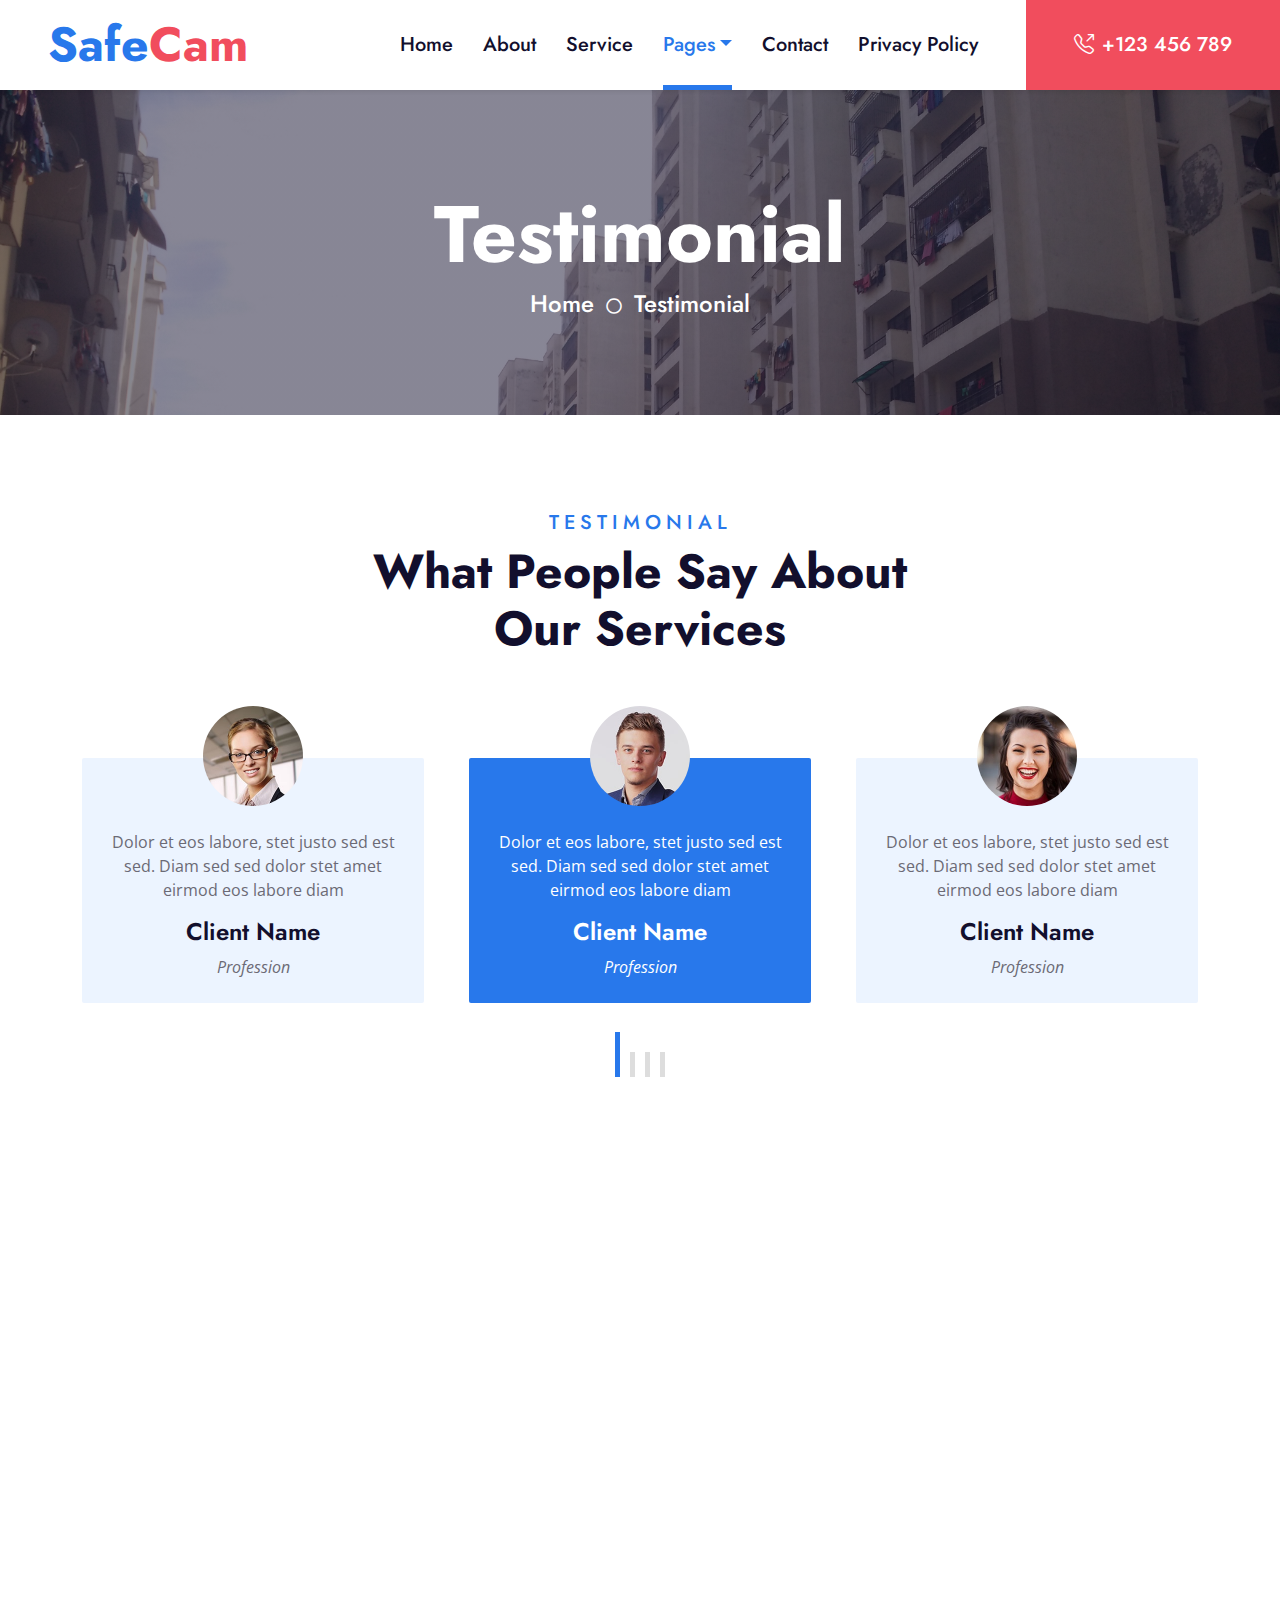
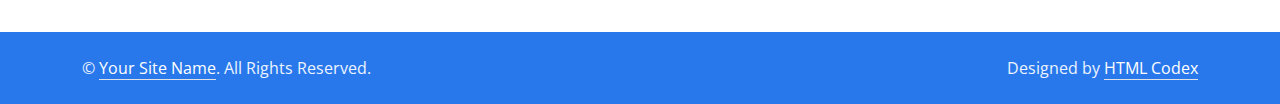
<file: testimonial.html>
<!DOCTYPE html>
<html lang="en">

<head>
    <meta charset="utf-8">
    <title>SafeCam - CCTV Website Template</title>
    <meta content="width=device-width, initial-scale=1.0" name="viewport">
    <meta content="Free HTML Templates" name="keywords">
    <meta content="Free HTML Templates" name="description">

    <!-- Favicon -->
    <link href="img/favicon.ico" rel="icon">

    <!-- Google Web Fonts -->
    <link rel="preconnect" href="https://fonts.gstatic.com">
    <link href="https://fonts.googleapis.com/css2?family=Jost:wght@500;600;700&family=Open+Sans:wght@400;600&display=swap" rel="stylesheet"> 

    <!-- Icon Font Stylesheet -->
    <link href="https://cdnjs.cloudflare.com/ajax/libs/font-awesome/5.10.0/css/all.min.css" rel="stylesheet">
    <link href="https://cdn.jsdelivr.net/npm/bootstrap-icons@1.4.1/font/bootstrap-icons.css" rel="stylesheet">
    <link href="lib/flaticon/font/flaticon.css" rel="stylesheet">

    <!-- Libraries Stylesheet -->
    <link href="lib/owlcarousel/assets/owl.carousel.min.css" rel="stylesheet">
    <link href="lib/animate/animate.min.css" rel="stylesheet">

    <!-- Customized Bootstrap Stylesheet -->
    <link href="css/bootstrap.min.css" rel="stylesheet">

    <!-- Template Stylesheet -->
    <link href="css/style.css" rel="stylesheet">
</head>

<body>
    <!-- Navbar Start -->
    <nav class="navbar navbar-expand-lg bg-white navbar-light shadow-sm py-3 py-lg-0 px-3 px-lg-0">
        <a href="index.html" class="navbar-brand ms-lg-5">
            <h1 class="display-5 m-0 text-primary">Safe<span class="text-secondary">Cam</span></h1>
        </a>
        <button class="navbar-toggler" type="button" data-bs-toggle="collapse" data-bs-target="#navbarCollapse">
            <span class="navbar-toggler-icon"></span>
        </button>
        <div class="collapse navbar-collapse" id="navbarCollapse">
            <div class="navbar-nav ms-auto py-0">
                <a href="index.html" class="nav-item nav-link">Home</a>
                <a href="about.html" class="nav-item nav-link">About</a>
                <a href="service.html" class="nav-item nav-link">Service</a>
                <div class="nav-item dropdown">
                    <a href="#" class="nav-link dropdown-toggle active" data-bs-toggle="dropdown">Pages</a>
                    <div class="dropdown-menu m-0">
                        <a href="price.html" class="dropdown-item">Pricing Plan</a>
                        <a href="blog.html" class="dropdown-item">Blog Grid</a>
                        <a href="detail.html" class="dropdown-item">Blog Detail</a>
                        <a href="team.html" class="dropdown-item">The Team</a>
                        <a href="testimonial.html" class="dropdown-item active">Testimonial</a>
                    </div>
                </div>
                <a href="contact.html" class="nav-item nav-link">Contact</a>
                <a href="policy.html" class="nav-item nav-link">Privacy Policy</a>
                <a href="tel:+123456789" class="nav-item nav-link nav-contact bg-secondary text-white px-5 ms-lg-5"><i class="bi bi-telephone-outbound me-2"></i>+123 456 789</a>
            </div>
        </div>
    </nav>
    <!-- Navbar End -->


    <!-- Hero Start -->
    <div class="container-fluid bg-primary p-5 hero-header mb-5">
        <div class="row py-5">
            <div class="col-12 text-center">
                <h1 class="display-1 text-white animated zoomIn">Testimonial</h1>
                <a href="" class="h4 text-white">Home</a>
                <i class="far fa-circle text-white px-2"></i>
                <a href="" class="h4 text-white">Testimonial</a>
            </div>
        </div>
    </div>
    <!-- Hero End -->


    <!-- Testimonial Start -->
    <div class="container-fluid py-5 wow fadeInUp" data-wow-delay="0.1s">
        <div class="container">
            <div class="text-center mx-auto mb-5" style="max-width: 600px;">
                <h5 class="text-primary text-uppercase" style="letter-spacing: 5px;">Testimonial</h5>
                <h1 class="display-5 mb-0">What People Say About Our Services</h1>
            </div>
            <div class="owl-carousel testimonial-carousel">
                <div class="text-center pb-4">
                    <img class="img-fluid mx-auto rounded-circle" src="img/testimonial-1.jpg" style="width: 100px; height: 100px;" >
                    <div class="testimonial-text bg-light rounded p-4 mt-n5">
                        <p class="mt-5">Dolor et eos labore, stet justo sed est sed. Diam sed sed dolor stet amet eirmod eos labore diam
                        </p>
                        <h4 class="text-truncate">Client Name</h4>
                        <i>Profession</i>
                    </div>
                </div>
                <div class="text-center">
                    <img class="img-fluid mx-auto rounded-circle" src="img/testimonial-2.jpg" style="width: 100px; height: 100px;" >
                    <div class="testimonial-text bg-light rounded p-4 mt-n5">
                        <p class="mt-5">Dolor et eos labore, stet justo sed est sed. Diam sed sed dolor stet amet eirmod eos labore diam
                        </p>
                        <h4 class="text-truncate">Client Name</h4>
                        <i>Profession</i>
                    </div>
                </div>
                <div class="text-center">
                    <img class="img-fluid mx-auto rounded-circle" src="img/testimonial-3.jpg" style="width: 100px; height: 100px;" >
                    <div class="testimonial-text bg-light rounded p-4 mt-n5">
                        <p class="mt-5">Dolor et eos labore, stet justo sed est sed. Diam sed sed dolor stet amet eirmod eos labore diam
                        </p>
                        <h4 class="text-truncate">Client Name</h4>
                        <i>Profession</i>
                    </div>
                </div>
                <div class="text-center">
                    <img class="img-fluid mx-auto rounded-circle" src="img/testimonial-4.jpg" style="width: 100px; height: 100px;" >
                    <div class="testimonial-text bg-light rounded p-4 mt-n5">
                        <p class="mt-5">Dolor et eos labore, stet justo sed est sed. Diam sed sed dolor stet amet eirmod eos labore diam
                        </p>
                        <h4 class="text-truncate">Client Name</h4>
                        <i>Profession</i>
                    </div>
                </div>
            </div>
        </div>
    </div>
    <!-- Testimonial End -->
    

    <!-- Footer Start -->
    <div class="container-fluid bg-dark text-light mt-5 py-5 wow fadeInUp" data-wow-delay="0.1s">
        <div class="container pt-5">
            <div class="row g-5">
                <div class="col-lg-3 col-md-6">
                    <h3 class="text-white mb-4">Quick Links</h3>
                    <div class="d-flex flex-column justify-content-start">
                        <a class="text-light mb-2" href="#"><i class="bi bi-arrow-right text-primary me-2"></i>Home</a>
                        <a class="text-light mb-2" href="#"><i class="bi bi-arrow-right text-primary me-2"></i>About Us</a>
                        <a class="text-light mb-2" href="#"><i class="bi bi-arrow-right text-primary me-2"></i>Our Services</a>
                        <a class="text-light mb-2" href="#"><i class="bi bi-arrow-right text-primary me-2"></i>Latest Blog</a>
                        <a class="text-light" href="#"><i class="bi bi-arrow-right text-primary me-2"></i>Contact Us</a>
                    </div>
                </div>
                <div class="col-lg-3 col-md-6">
                    <h3 class="text-white mb-4">Popular Links</h3>
                    <div class="d-flex flex-column justify-content-start">
                        <a class="text-light mb-2" href="#"><i class="bi bi-arrow-right text-primary me-2"></i>Home</a>
                        <a class="text-light mb-2" href="#"><i class="bi bi-arrow-right text-primary me-2"></i>About Us</a>
                        <a class="text-light mb-2" href="#"><i class="bi bi-arrow-right text-primary me-2"></i>Our Services</a>
                        <a class="text-light mb-2" href="#"><i class="bi bi-arrow-right text-primary me-2"></i>Latest Blog</a>
                        <a class="text-light" href="#"><i class="bi bi-arrow-right text-primary me-2"></i>Contact Us</a>
                    </div>
                </div>
                <div class="col-lg-3 col-md-6">
                    <h3 class="text-white mb-4">Get In Touch</h3>
                    <p class="mb-2"><i class="bi bi-geo-alt text-primary me-2"></i>123 Street, New York, USA</p>
                    <p class="mb-2"><i class="bi bi-envelope-open text-primary me-2"></i>info@example.com</p>
                    <p class="mb-0"><i class="bi bi-telephone text-primary me-2"></i>+012 345 67890</p>
                </div>
                <div class="col-lg-3 col-md-6">
                    <h3 class="text-white mb-4">Follow Us</h3>
                    <div class="d-flex">
                        <a class="btn btn-lg btn-primary btn-lg-square rounded me-2" href="#"><i class="fab fa-twitter fw-normal"></i></a>
                        <a class="btn btn-lg btn-primary btn-lg-square rounded me-2" href="#"><i class="fab fa-facebook-f fw-normal"></i></a>
                        <a class="btn btn-lg btn-primary btn-lg-square rounded me-2" href="#"><i class="fab fa-linkedin-in fw-normal"></i></a>
                        <a class="btn btn-lg btn-primary btn-lg-square rounded" href="#"><i class="fab fa-instagram fw-normal"></i></a>
                    </div>
                </div>
                <div class="col-12">
                    <form class="mx-auto" style="max-width: 600px;">
                        <div class="input-group">
                            <input type="text" class="form-control border-white p-3" placeholder="Your Email">
                            <button class="btn btn-primary px-4">Sign Up</button>
                        </div>
                    </form>
                </div>
            </div>
        </div>
    </div>
    <div class="container-fluid bg-primary text-light py-4">
        <div class="container">
            <div class="row g-5">
                <div class="col-md-6 text-center text-md-start">
                    <p class="mb-md-0">&copy; <a class="text-white border-bottom" href="#">Your Site Name</a>. All Rights Reserved.</p>
                </div>
                <div class="col-md-6 text-center text-md-end">
                    <p class="mb-0">Designed by <a class="text-white border-bottom" href="https://htmlcodex.com">HTML Codex</a></p>
                </div>
            </div>
        </div>
    </div>
    <!-- Footer End -->


    <!-- Back to Top -->
    <a href="#" class="btn btn-lg btn-secondary btn-lg-square rounded back-to-top"><i class="bi bi-arrow-up"></i></a>


    <!-- JavaScript Libraries -->
    <script src="https://code.jquery.com/jquery-3.4.1.min.js"></script>
    <script src="https://cdn.jsdelivr.net/npm/bootstrap@5.0.0/dist/js/bootstrap.bundle.min.js"></script>
    <script src="lib/wow/wow.min.js"></script>
    <script src="lib/easing/easing.min.js"></script>
    <script src="lib/waypoints/waypoints.min.js"></script>
    <script src="lib/owlcarousel/owl.carousel.min.js"></script>

    <!-- Template Javascript -->
    <script src="js/main.js"></script>
</body>

</html>
</file>
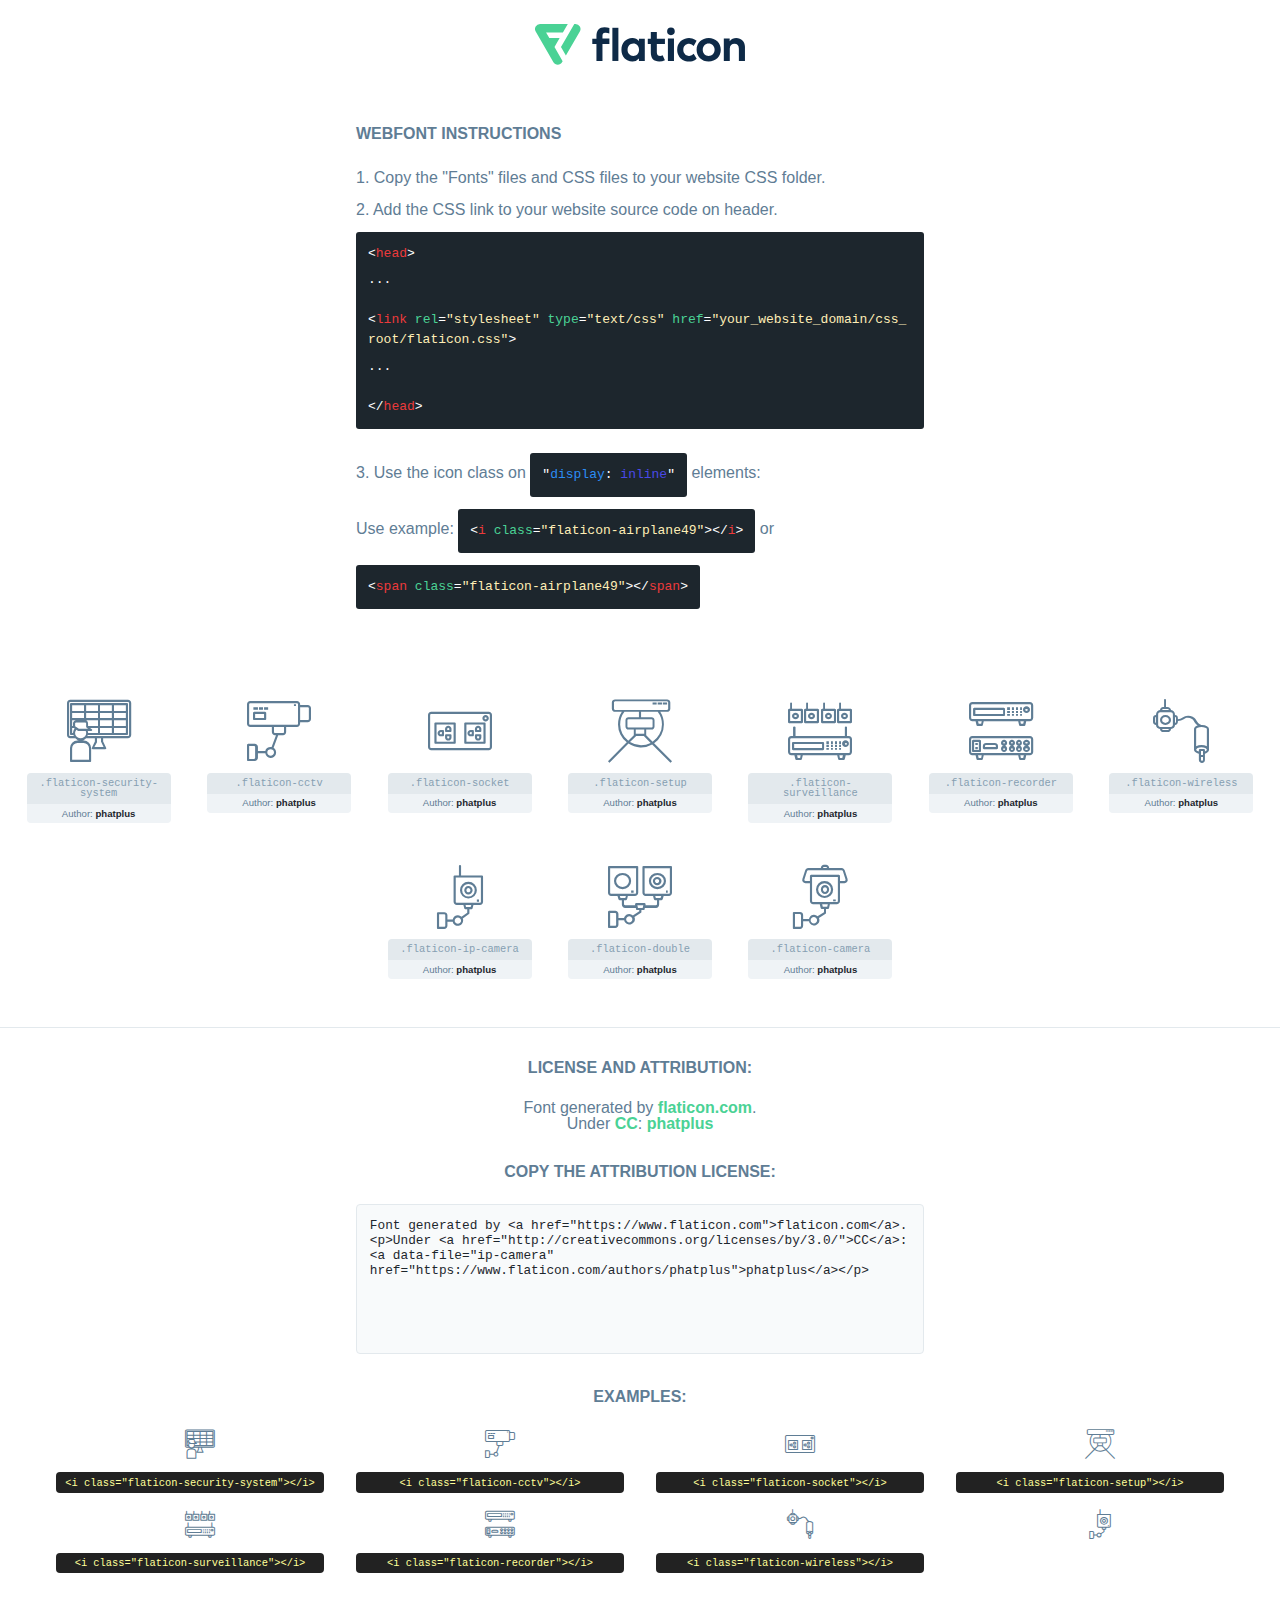
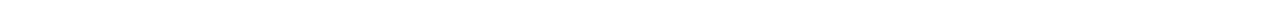
<file: lib/flaticon/font/flaticon.html>
<!DOCTYPE html>
<html lang="en">
<head>
    <title>Flaticon Webfont</title>
    <link rel="stylesheet" type="text/css" href="flaticon.css"/>
    <meta charset="UTF-8">
    <style>
        html, body, div, span, applet, object, iframe,
        h1, h2, h3, h4, h5, h6, p, blockquote, pre,
        a, abbr, acronym, address, big, cite, code,
        del, dfn, em, img, ins, kbd, q, s, samp,
        small, strike, strong, sub, sup, tt, var,
        b, u, i, center,
        dl, dt, dd, ol, ul, li,
        fieldset, form, label, legend,
        table, caption, tbody, tfoot, thead, tr, th, td,
        article, aside, canvas, details, embed,
        figure, figcaption, footer, header, hgroup,
        menu, nav, output, ruby, section, summary,
        time, mark, audio, video {
            margin: 0;
            padding: 0;
            border: 0;
            font-size: 100%;
            font: inherit;
            vertical-align: baseline;
        }

        /* HTML5 display-role reset for older browsers */
        article, aside, details, figcaption, figure,
        footer, header, hgroup, menu, nav, section {
            display: block;
        }

        body {
            line-height: 1;
        }

        ol, ul {
            list-style: none;
        }

        blockquote, q {
            quotes: none;
        }

        blockquote:before, blockquote:after,
        q:before, q:after {
            content: '';
            content: none;
        }

        table {
            border-collapse: collapse;
            border-spacing: 0;
        }

        body {
            font-family: Helvetica, Arial, sans-serif;
            font-size: 16px;
            color: #5f7d95;
        }

        a {
            color: #4AD295;
            font-weight: bold;
            text-decoration: none;
        }

        * {
            -moz-box-sizing: border-box;
            -webkit-box-sizing: border-box;
            box-sizing: border-box;
            margin: 0;
            padding: 0;
        }

        [class^="flaticon-"]:before, [class*=" flaticon-"]:before, [class^="flaticon-"]:after, [class*=" flaticon-"]:after {
            font-family: Flaticon;
            font-size: 30px;
            font-style: normal;
            margin-left: 20px;
            color: #333;
        }

        .wrapper {
            max-width: 600px;
            margin: auto;
            padding: 0 1em;
        }

        .title {
            margin-bottom: 24px;
            text-transform: uppercase;
            font-weight: bold;
        }

        header {
            text-align: center;
            padding: 24px;
        }

        header .logo {
            width: 210px;
            height: auto;
            border: none;
            display: inline-block;
        }

        header strong {
            font-size: 28px;
            font-weight: 500;
            vertical-align: middle;
        }

        .demo {
            margin: 2em auto;
            line-height: 1.25em;
        }

        .demo ul li {
            margin-bottom: 12px;
        }

        .demo ul li code {
            background-color: #1D262D;
            border-radius: 3px;
            padding: 12px;
            display: inline-block;
            color: #fff;
            font-family: Consolas, Monaco, Lucida Console, Liberation Mono, DejaVu Sans Mono, Bitstream Vera Sans Mono, Courier New, monospace;
            font-weight: lighter;
            margin-top: 12px;
            font-size: 13px;
            word-break: break-all;
        }

        .demo ul li code .red {
            color: #EC3A3B;
        }

        .demo ul li code .green {
            color: #4AD295;
        }

        .demo ul li code .yellow {
            color: #FFEEB6;
        }

        .demo ul li code .blue {
            color: #2C8CF4;
        }

        .demo ul li code .purple {
            color: #4949E7;
        }

        .demo ul li code .dots {
            margin-top: 0.5em;
            display: block;
        }

        #glyphs {
            border-bottom: 1px solid #E3E9ED;
            padding: 2em 0;
            text-align: center;
        }

        .glyph {
            display: inline-block;
            width: 9em;
            margin: 1em;
            text-align: center;
            vertical-align: top;
            background: #FFF;
        }

        .glyph .flaticon {
            padding: 10px;
            display: block;
            font-family: "Flaticon";
            font-size: 64px;
            line-height: 1;
        }

        .glyph .flaticon:before {
            font-size: 64px;
            color: #5f7d95;
            margin-left: 0;
        }

        .class-name {
            font-size: 0.65em;
            background-color: #E3E9ED;
            color: #869FB2;
            border-radius: 4px 4px 0 0;
            padding: 0.5em;
            font-family: Consolas, Monaco, Lucida Console, Liberation Mono, DejaVu Sans Mono, Bitstream Vera Sans Mono, Courier New, monospace;
        }

        .author-name {
            font-size: 0.6em;
            background-color: #EFF3F6;
            border-top: 0;
            border-radius: 0 0 4px 4px;
            padding: 0.5em;
        }

        .author-name a {
            color: #1D262D;
        }

        .class-name:last-child {
            font-size: 10px;
            color: #888;
        }

        .class-name:last-child a {
            font-size: 10px;
            color: #555;
        }

        .glyph > input {
            display: block;
            width: 100px;
            margin: 5px auto;
            text-align: center;
            font-size: 12px;
            cursor: text;
        }

        .glyph > input.icon-input {
            font-family: "Flaticon";
            font-size: 16px;
            margin-bottom: 10px;
        }

        .attribution .title {
            margin-top: 2em;
        }

        .attribution textarea {
            background-color: #F8FAFB;
            color: #1D262D;
            padding: 1em;
            border: none;
            box-shadow: none;
            border: 1px solid #E3E9ED;
            border-radius: 4px;
            resize: none;
            width: 100%;
            height: 150px;
            font-size: 0.8em;
            font-family: Consolas, Monaco, Lucida Console, Liberation Mono, DejaVu Sans Mono, Bitstream Vera Sans Mono, Courier New, monospace;
            -webkit-appearance: none;
        }

        .attribution textarea:hover {
            border-color: #CFD9E0;
        }

        .attribution textarea:focus {
            border-color: #4AD295;
        }

        .iconsuse {
            margin: 2em auto;
            text-align: center;
            max-width: 1200px;
        }

        .iconsuse:after {
            content: '';
            display: table;
            clear: both;
        }

        .iconsuse .image {
            float: left;
            width: 25%;
            padding: 0 1em;
        }

        .iconsuse .image p {
            margin-bottom: 1em;
        }

        .iconsuse .image span {
            display: block;
            font-size: 0.65em;
            background-color: #222;
            color: #fff;
            border-radius: 4px;
            padding: 0.5em;
            color: #FFFF99;
            margin-top: 1em;
            font-family: Consolas, Monaco, Lucida Console, Liberation Mono, DejaVu Sans Mono, Bitstream Vera Sans Mono, Courier New, monospace;
        }

        .flaticon:before {
            color: #5f7d95;
        }

        #footer {
            text-align: center;
            background-color: #1D262D;
            color: #869FB2;
            padding: 12px;
            font-size: 14px;
        }

        #footer a {
            font-weight: normal;
        }

        @media (max-width: 960px) {
            .iconsuse .image {
                width: 50%;
            }
        }

        .preview {
            width: 100px;
            display: inline-block;
            margin: 10px;
        }

        .preview .inner {
            display: inline-block;
            width: 100%;
            text-align: center;
            background: #f5f5f5;
            -webkit-border-radius: 3px 3px 0 0;
            -moz-border-radius: 3px 3px 0 0;
            border-radius: 3px 3px 0 0;
        }

        .preview .inner  {
            line-height: 85px;
            font-size: 40px;
            color: #333;
        }

        .label {
            display: inline-block;
            width: 100%;
            box-sizing: border-box;
            padding: 5px;
            font-size: 10px;
            font-family: Monaco, monospace;
            color: #666;
            white-space: nowrap;
            overflow: hidden;
            text-overflow: ellipsis;
            background: #ddd;
            -webkit-border-radius: 0 0 3px 3px;
            -moz-border-radius: 0 0 3px 3px;
            border-radius: 0 0 3px 3px;
            color: #666;
        }
    </style>
</head>
<body>
    <header>
        <a href="https://www.flaticon.com/" target="_blank" class="logo">
            <svg xmlns="http://www.w3.org/2000/svg" viewBox="0 0 394.3 76.5">
                <path d="M156.6,69.4H145.3V7.1h11.3Z" style="fill:#0e2a47"/>
                <path d="M206.2,69.4h-11V64.8a15.4,15.4,0,0,1-12.6,5.7c-11.6,0-20.3-9.5-20.3-22.1s8.8-22.1,20.3-22.1a15.4,15.4,0,0,1,12.6,5.8V27.5h11Zm-32.4-21c0,6.4,4.2,11.6,10.8,11.6s10.8-4.9,10.8-11.6-4.4-11.6-10.8-11.6S173.9,42,173.9,48.4Z"
                      style="fill:#0e2a47"/>
                <path d="M262.5,13.7a7.2,7.2,0,0,1-14.4,0,7.2,7.2,0,1,1,14.4,0ZM261,69.4H249.6v-42H261Z"
                      style="fill:#0e2a47"/>
                <path id="_Trazado_" data-name="&lt;Trazado&gt;"
                      d="M139.6,17.8a16.6,16.6,0,0,0-8-1.4c-3.2.4-4.9,2-4.9,5.9v5.1h13V37.5h-13v32H115.4v-32h-7.8v-10h7.8V22.2c0-9.9,5.2-16.3,15-16.3a23.4,23.4,0,0,1,9.3,1.8Z"
                      style="fill:#0e2a47"/>
                <path d="M235.1,60c-3.5,0-6.3-1.9-6.3-7.1V37.5H244v-10H228.8V15H217.5V27.5h-5.7v10h5.7V53.7c0,10.9,5.3,16.8,15.7,16.8A22.9,22.9,0,0,0,244,68l-4.3-9.1A12.3,12.3,0,0,1,235.1,60Z"
                      style="fill:#0e2a47"/>
                <path d="M348.9,48.4c0,12.6-9.7,22.1-22.7,22.1s-22.7-9.4-22.7-22.1,9.6-22.1,22.7-22.1S348.9,35.8,348.9,48.4Zm-33.9,0c0,6.8,4.8,11.6,11.1,11.6s11.2-4.8,11.2-11.6-4.8-11.6-11.2-11.6S315.1,41.6,315.1,48.4Z"
                      style="fill:#0e2a47"/>
                <path d="M394.3,42.7V69.4H382.9V46.3c0-6.1-3-9.4-8.2-9.4s-8.9,3.2-8.9,9.5v23H354.6v-42h11v4.9c3-4.5,7.6-6.1,12.3-6.1C387.5,26.3,394.3,33,394.3,42.7Z"
                      style="fill:#0e2a47"/>
                <path d="M298,55.7h0a12.4,12.4,0,0,1-8.2,4.2h-.9l-1.8-.2a10,10,0,0,1-7.4-5.6,13.2,13.2,0,0,1-1.2-5.8,13,13,0,0,1,1.3-5.9,10.1,10.1,0,0,1,7.5-5.5h2.4a11.7,11.7,0,0,1,8.3,4.2l5.5-9.6a19.9,19.9,0,0,0-8.1-4.3,23.4,23.4,0,0,0-6.1-.8,25.2,25.2,0,0,0-7.5,1.1,20.9,20.9,0,0,0-8,4.6,21.9,21.9,0,0,0-6.8,16.4,21.9,21.9,0,0,0,6.7,16.3,20.9,20.9,0,0,0,8,4.6,25.2,25.2,0,0,0,7.7,1.2,23.6,23.6,0,0,0,6.2-.8,20,20,0,0,0,8.1-4.4Z"
                      style="fill:#0e2a47"/>
                <path d="M46.3,26.5H26.9L20.8,16H52.4L61.6,0H9.4A9.3,9.3,0,0,0,1.3,4.7a9.3,9.3,0,0,0,0,9.4L34.6,71.8a9.4,9.4,0,0,0,16.2,0l1.1-1.9L36.6,43.3Z"
                      style="fill:#4ad295"/>
                <path d="M84.2,4.7A9.3,9.3,0,0,0,76.1,0H73.8l-25,43.3,9.2,16L84.2,14A9.3,9.3,0,0,0,84.2,4.7Z"
                      style="fill:#4ad295"/>
            </svg>
        </a>
    </header>
    <section class="demo wrapper">

        <p class="title">Webfont Instructions</p>

        <ul>
            <li>
                <span class="num">1. </span>Copy the "Fonts" files and CSS files to your website CSS folder.
            </li>
            <li>
                <span class="num">2. </span>Add the CSS link to your website source code on header.
                <code class="big">
                    &lt;<span class="red">head</span>&gt;
                    <br/><span class="dots">...</span>
                    <br/>&lt;<span class="red">link</span> <span class="green">rel</span>=<span
                        class="yellow">"stylesheet"</span> <span class="green">type</span>=<span
                        class="yellow">"text/css"</span> <span class="green">href</span>=<span class="yellow">"your_website_domain/css_root/flaticon.css"</span>&gt;
                    <br/><span class="dots">...</span>
                    <br/>&lt;/<span class="red">head</span>&gt;
                </code>
            </li>

            <li>
                <p>
                    <span class="num">3. </span>Use the icon class on <code>"<span class="blue">display</span>:<span
                        class="purple"> inline</span>"</code> elements:
                    <br/>
                    Use example: <code>&lt;<span class="red">i</span> <span class="green">class</span>=<span class="yellow">&quot;flaticon-airplane49&quot;</span>&gt;&lt;/<span
                        class="red">i</span>&gt;</code> or <code>&lt;<span class="red">span</span> <span
                        class="green">class</span>=<span class="yellow">&quot;flaticon-airplane49&quot;</span>&gt;&lt;/<span
                        class="red">span</span>&gt;</code>
            </li>
        </ul>

    </section>
    <section id="glyphs">
            <div class="glyph">
                <i class="flaticon flaticon-security-system"></i>
                <div class="class-name">.flaticon-security-system</div>
                <div class="author-name">Author: <a data-file="security-system" href="https://www.flaticon.com/authors/phatplus">phatplus</a> </div>
            </div>

            <div class="glyph">
                <i class="flaticon flaticon-cctv"></i>
                <div class="class-name">.flaticon-cctv</div>
                <div class="author-name">Author: <a data-file="cctv" href="https://www.flaticon.com/authors/phatplus">phatplus</a> </div>
            </div>

            <div class="glyph">
                <i class="flaticon flaticon-socket"></i>
                <div class="class-name">.flaticon-socket</div>
                <div class="author-name">Author: <a data-file="socket" href="https://www.flaticon.com/authors/phatplus">phatplus</a> </div>
            </div>

            <div class="glyph">
                <i class="flaticon flaticon-setup"></i>
                <div class="class-name">.flaticon-setup</div>
                <div class="author-name">Author: <a data-file="setup" href="https://www.flaticon.com/authors/phatplus">phatplus</a> </div>
            </div>

            <div class="glyph">
                <i class="flaticon flaticon-surveillance"></i>
                <div class="class-name">.flaticon-surveillance</div>
                <div class="author-name">Author: <a data-file="surveillance" href="https://www.flaticon.com/authors/phatplus">phatplus</a> </div>
            </div>

            <div class="glyph">
                <i class="flaticon flaticon-recorder"></i>
                <div class="class-name">.flaticon-recorder</div>
                <div class="author-name">Author: <a data-file="recorder" href="https://www.flaticon.com/authors/phatplus">phatplus</a> </div>
            </div>

            <div class="glyph">
                <i class="flaticon flaticon-wireless"></i>
                <div class="class-name">.flaticon-wireless</div>
                <div class="author-name">Author: <a data-file="wireless" href="https://www.flaticon.com/authors/phatplus">phatplus</a> </div>
            </div>

            <div class="glyph">
                <i class="flaticon flaticon-ip-camera"></i>
                <div class="class-name">.flaticon-ip-camera</div>
                <div class="author-name">Author: <a data-file="ip-camera" href="https://www.flaticon.com/authors/phatplus">phatplus</a> </div>
            </div>

            <div class="glyph">
                <i class="flaticon flaticon-double"></i>
                <div class="class-name">.flaticon-double</div>
                <div class="author-name">Author: <a data-file="double" href="https://www.flaticon.com/authors/phatplus">phatplus</a> </div>
            </div>

            <div class="glyph">
                <i class="flaticon flaticon-camera"></i>
                <div class="class-name">.flaticon-camera</div>
                <div class="author-name">Author: <a data-file="camera" href="https://www.flaticon.com/authors/phatplus">phatplus</a> </div>
            </div>

    </section>

    <section class="attribution wrapper"   style="text-align:center;">

        <div class="title">License and attribution:</div><div class="attrDiv">Font generated by <a href="https://www.flaticon.com">flaticon.com</a>. <div><p>Under <a href="http://creativecommons.org/licenses/by/3.0/">CC</a>: <a data-file="ip-camera" href="https://www.flaticon.com/authors/phatplus">phatplus</a></p>  </div>
        </div>
        <div class="title">Copy the Attribution License:</div>

        <textarea onclick="this.focus();this.select();">Font generated by &lt;a href=&quot;https://www.flaticon.com&quot;&gt;flaticon.com&lt;/a&gt;. <p>Under <a href="http://creativecommons.org/licenses/by/3.0/">CC</a>: <a data-file="ip-camera" href="https://www.flaticon.com/authors/phatplus">phatplus</a></p> 
        </textarea>

    </section>

    <section class="iconsuse">

        <div class="title">Examples:</div>
            <div class="image">
                <p>
                    <i class="flaticon flaticon-security-system"></i>
                    <span>&lt;i class=&quot;flaticon-security-system&quot;&gt;&lt;/i&gt;</span>
                </p>
            </div>
            <div class="image">
                <p>
                    <i class="flaticon flaticon-cctv"></i>
                    <span>&lt;i class=&quot;flaticon-cctv&quot;&gt;&lt;/i&gt;</span>
                </p>
            </div>
            <div class="image">
                <p>
                    <i class="flaticon flaticon-socket"></i>
                    <span>&lt;i class=&quot;flaticon-socket&quot;&gt;&lt;/i&gt;</span>
                </p>
            </div>
            <div class="image">
                <p>
                    <i class="flaticon flaticon-setup"></i>
                    <span>&lt;i class=&quot;flaticon-setup&quot;&gt;&lt;/i&gt;</span>
                </p>
            </div>
            <div class="image">
                <p>
                    <i class="flaticon flaticon-surveillance"></i>
                    <span>&lt;i class=&quot;flaticon-surveillance&quot;&gt;&lt;/i&gt;</span>
                </p>
            </div>
            <div class="image">
                <p>
                    <i class="flaticon flaticon-recorder"></i>
                    <span>&lt;i class=&quot;flaticon-recorder&quot;&gt;&lt;/i&gt;</span>
                </p>
            </div>
            <div class="image">
                <p>
                    <i class="flaticon flaticon-wireless"></i>
                    <span>&lt;i class=&quot;flaticon-wireless&quot;&gt;&lt;/i&gt;</span>
                </p>
            </div>
            <div class="image">
                <p>
                    <i class="flaticon flaticon-ip-camera"></i>
</file>
<file: lib/flaticon/font/flaticon.css>
@font-face {
    font-family: "flaticon";
    src: url("./flaticon.ttf?7ecca773380623aac2649a7edcc0a3f2") format("truetype"),
url("./flaticon.woff?7ecca773380623aac2649a7edcc0a3f2") format("woff"),
url("./flaticon.woff2?7ecca773380623aac2649a7edcc0a3f2") format("woff2"),
url("./flaticon.eot?7ecca773380623aac2649a7edcc0a3f2#iefix") format("embedded-opentype"),
url("./flaticon.svg?7ecca773380623aac2649a7edcc0a3f2#flaticon") format("svg");
}

i[class^="flaticon-"]:before, i[class*=" flaticon-"]:before {
    font-family: flaticon !important;
    font-style: normal;
    font-weight: normal !important;
    font-variant: normal;
    text-transform: none;
    line-height: 1;
    -webkit-font-smoothing: antialiased;
    -moz-osx-font-smoothing: grayscale;
}

.flaticon-security-system:before {
    content: "\f101";
}
.flaticon-cctv:before {
    content: "\f102";
}
.flaticon-socket:before {
    content: "\f103";
}
.flaticon-setup:before {
    content: "\f104";
}
.flaticon-surveillance:before {
    content: "\f105";
}
.flaticon-recorder:before {
    content: "\f106";
}
.flaticon-wireless:before {
    content: "\f107";
}
.flaticon-ip-camera:before {
    content: "\f108";
}
.flaticon-double:before {
    content: "\f109";
}
.flaticon-camera:before {
    content: "\f10a";
}
</file>
<file: css/style.css>
/********** Template CSS **********/
:root {
    --primary: #2878EB;
    --secondary: #F14D5D;
    --light: #ECF4FF;
    --dark: #120F2D;
}

[class^=flaticon-]:before,
[class*=" flaticon-"]:before,
[class^=flaticon-]:after,
[class*=" flaticon-"]:after {
    font-size: inherit;
    margin-left: 0;
}

h1,
h2,
.font-weight-bold {
    font-weight: 700 !important;
}

h3,
h4,
.font-weight-semi-bold {
    font-weight: 600 !important;
}

h5,
h6,
.font-weight-medium {
    font-weight: 500 !important;
}

.btn {
    font-family: 'Jost', sans-serif;
    font-weight: 600;
    transition: .5s;
}

.btn-primary,
.btn-secondary,
.btn-primary:hover,
.btn-secondary:hover {
    color: #FFFFFF;
}

.btn-primary:hover {
    background: var(--secondary);
    border-color: var(--secondary);
}

.btn-secondary:hover {
    background: var(--primary);
    border-color: var(--primary);
}

.btn-square {
    width: 36px;
    height: 36px;
}

.btn-sm-square {
    width: 28px;
    height: 28px;
}

.btn-lg-square {
    width: 46px;
    height: 46px;
}

.btn-square,
.btn-sm-square,
.btn-lg-square {
    padding-left: 0;
    padding-right: 0;
    text-align: center;
}

.back-to-top {
    position: fixed;
    display: none;
    right: 45px;
    bottom: 45px;
    z-index: 99;
}

.navbar-light .navbar-nav .nav-link {
    font-family: 'Jost', sans-serif;
    position: relative;
    margin-left: 30px;
    padding: 30px 0;
    font-size: 20px;
    font-weight: 500;
    color: var(--dark);
    outline: none;
    transition: .5s;
}

.sticky-top.navbar-light .navbar-nav .nav-link {
    padding: 20px 0;
}

.navbar-light .navbar-nav .nav-link:hover,
.navbar-light .navbar-nav .nav-link.active {
    color: var(--primary);
}

@media (min-width: 992px) {
    .navbar-light .navbar-nav .nav-link::before {
        position: absolute;
        content: "";
        width: 0;
        height: 5px;
        bottom: 0;
        left: 50%;
        background: var(--primary);
        transition: .5s;
    }

    .navbar-light .navbar-nav .nav-link:hover::before,
    .navbar-light .navbar-nav .nav-link.active::before {
        width: 100%;
        left: 0;
    }

    .navbar-light .navbar-nav .nav-link.nav-contact::before {
        display: none;
    }
}

@media (max-width: 991.98px) {
    .navbar-light .navbar-nav .nav-link  {
        margin-left: 0;
        padding: 10px 0;
    }
}

.carousel-caption {
    top: 0;
    left: 0;
    right: 0;
    bottom: 0;
    background: rgba(18, 15, 45, .5);
    z-index: 1;
}

@media (max-width: 576px) {
    .carousel-caption h5 {
        font-size: 14px;
        font-weight: 500 !important;
    }

    .carousel-caption h1 {
        font-size: 30px;
        font-weight: 600 !important;
    }
}

.carousel-control-prev,
.carousel-control-next {
    width: 10%;
}

.carousel-control-prev-icon,
.carousel-control-next-icon {
    width: 3rem;
    height: 3rem;
}

.carousel-indicators {
    align-items: flex-end;
}

.carousel-indicators [data-bs-target] {
    width: 5px;
    height: 25px;
}

.carousel-indicators .active {
    height: 45px;
}

.hero-header {
    background: linear-gradient(rgba(18, 15, 45, .5), rgba(18, 15, 45, .5)), url(../img/classic.jpg) top right no-repeat;
    background-size: cover;
}

.service-item div {
    z-index: 1;
}

.service-item div::after {
    position: absolute;
    content: "";
    width: 0;
    height: 100%;
    top: 0;
    left: 0;
    border-radius: 2px 2px 0 0;
    transition: .5s;
    z-index: -1;
}

.service-item div:hover::after {
    width: 100%;
    background: var(--primary);
}

.service-item * {
    transition: .5s;
}

.service-item:hover * {
    color: var(--light) !important;
}

.bg-offer {
    background: linear-gradient(rgba(18, 15, 45, .5), rgba(18, 15, 45, .5)), url(../img/carousel-2.jpg) top right no-repeat;
    background-size: cover;
}

.testimonial-carousel .owl-dots {
    height: 45px;
    margin-top: 5px;
    display: flex;
    align-items: flex-end;
    justify-content: center;
}

.testimonial-carousel .owl-dot {
    position: relative;
    display: inline-block;
    margin: 0 5px;
    width: 5px;
    height: 25px;
    background: #DDDDDD;
    transition: .5s;
}

.testimonial-carousel .owl-dot.active {
    height: 45px;
    background: var(--primary);
}

.testimonial-carousel .owl-item .testimonial-text,
.testimonial-carousel .owl-item .testimonial-text * {
    transition: .5s;
}

.testimonial-carousel .owl-item.center .testimonial-text {
    background: var(--primary) !important;
}

.testimonial-carousel .owl-item.center .testimonial-text * {
    color: #FFFFFF !important;
}

.blog-date {
    position: absolute;
    width: 90px;
    height: 65px;
    top: 75px;
    left: -25px;
    display: flex;
    align-items: center;
    justify-content: center;
    flex-direction: column;
    background: var(--secondary);
}

.blog-date::after {
    position: absolute;
    content: "";
    width: 0;
    height: 0;
    top: -25px;
    left: 0;
    border: 13px solid;
    border-color: transparent #D34351 #D34351 transparent;
    z-index: -1;
}
</file>
